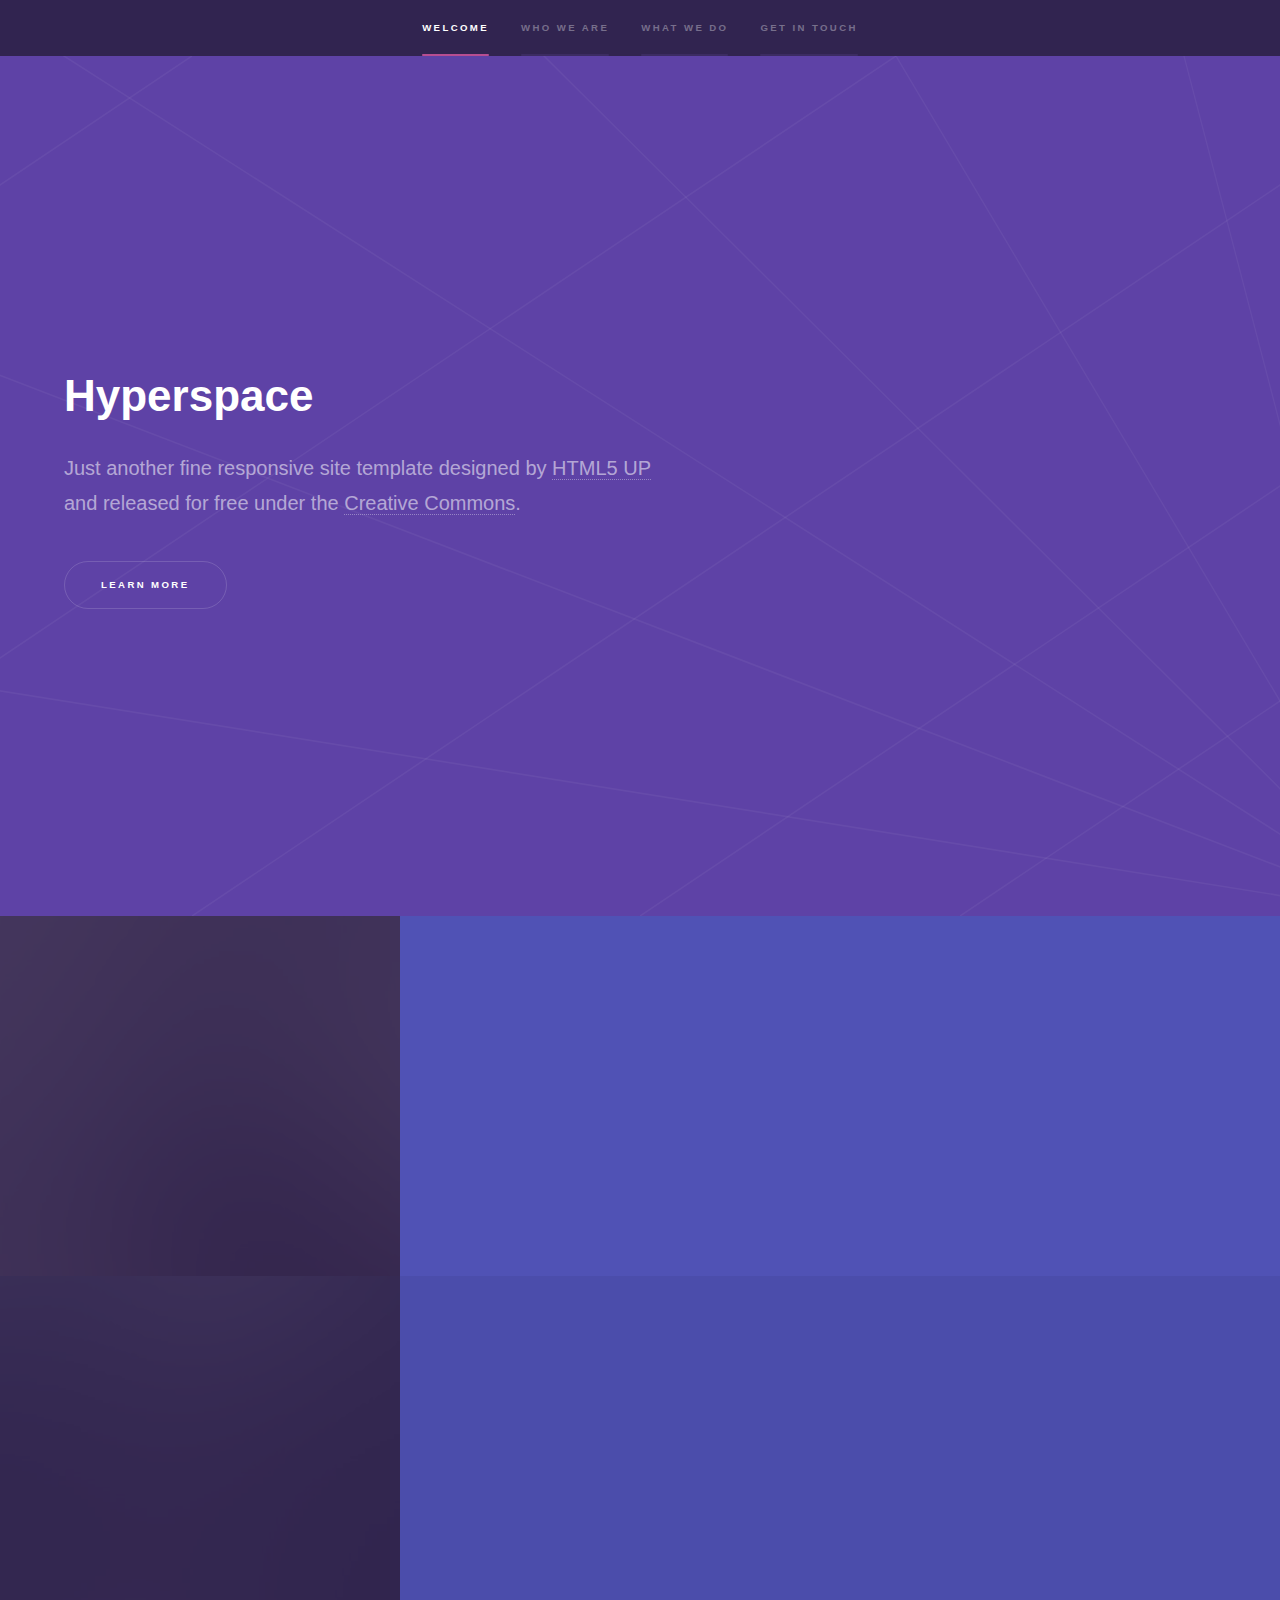
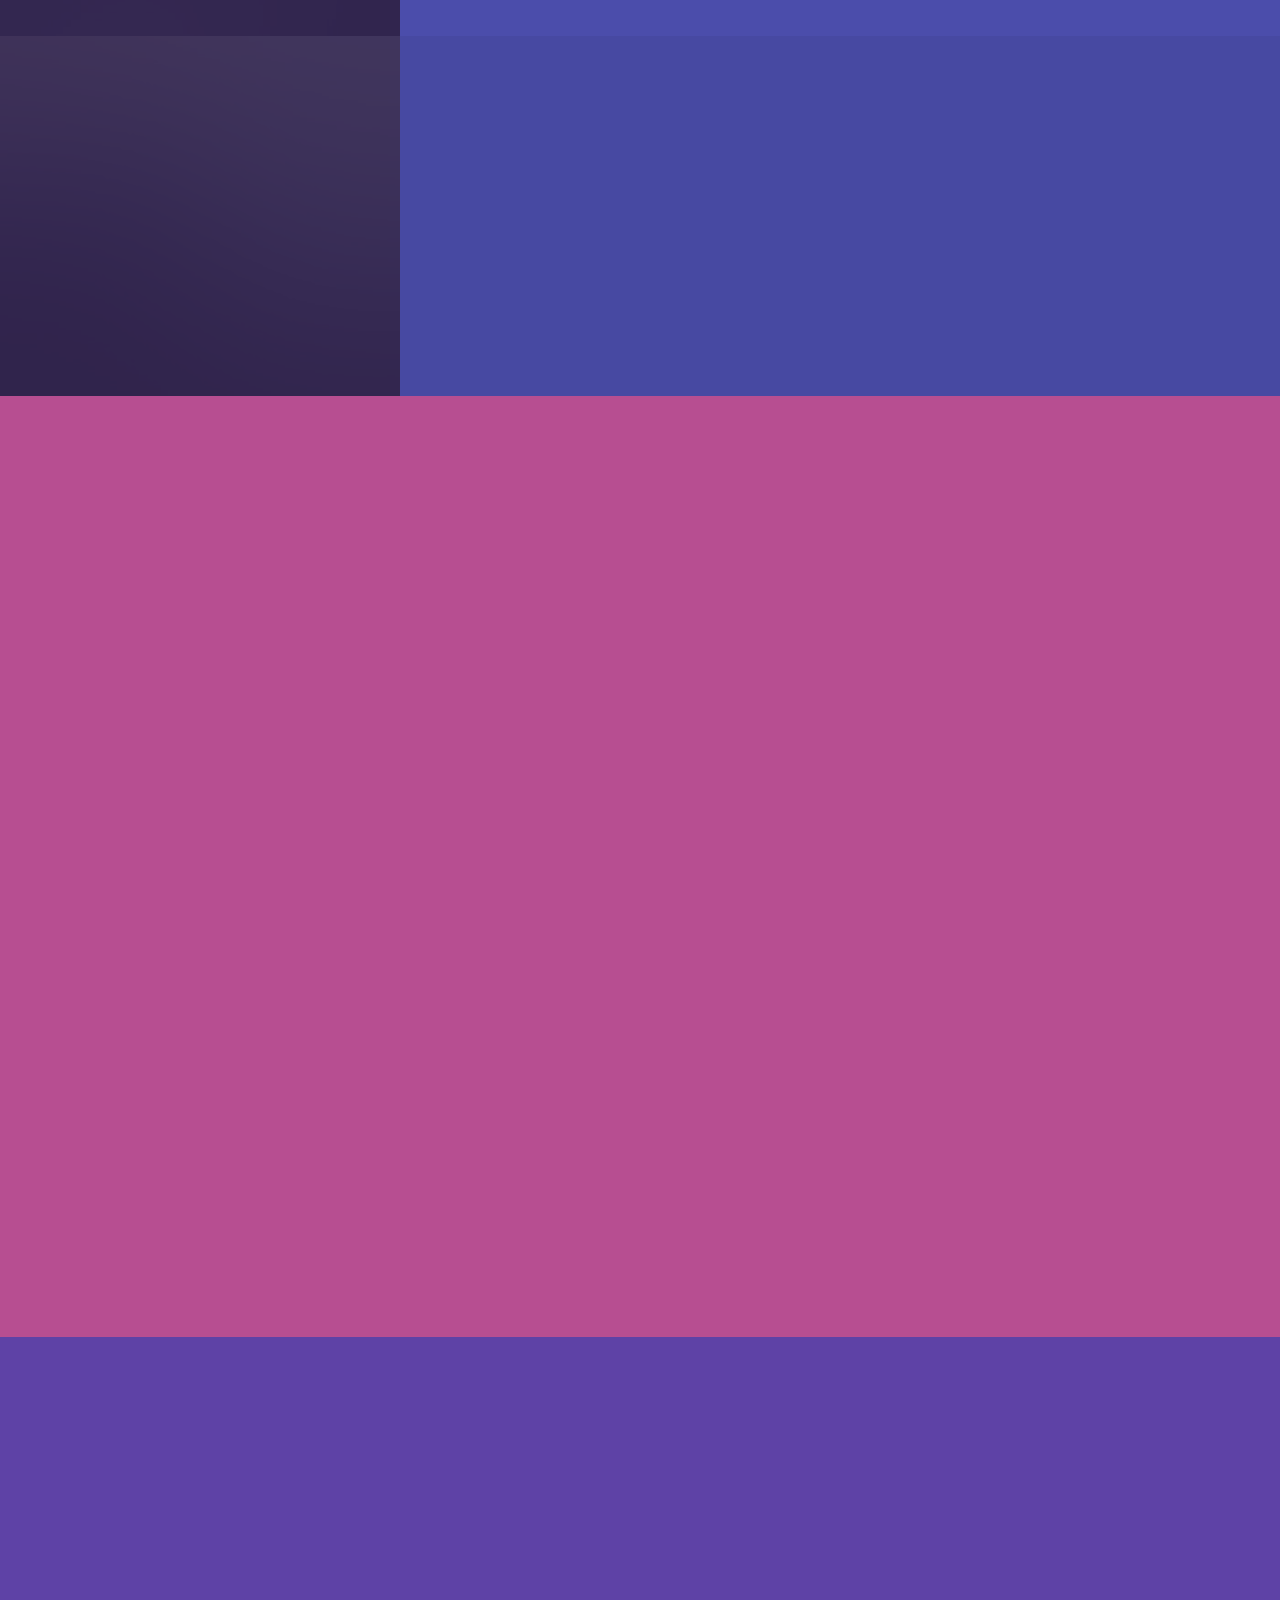
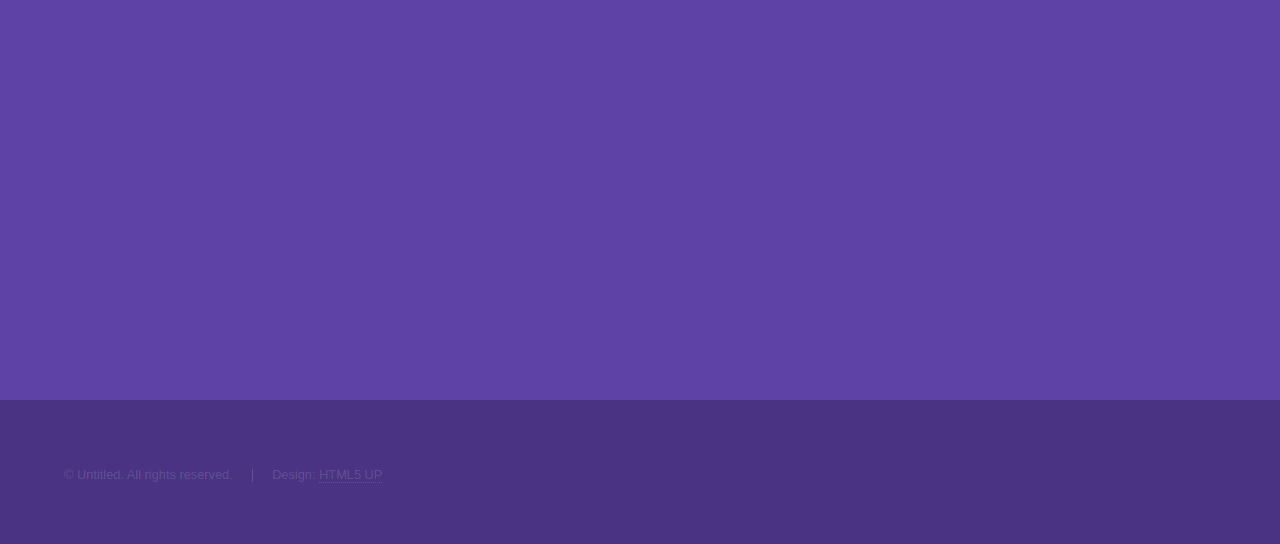
<file: Assets/index.html>
<!DOCTYPE HTML>
<!--
	Hyperspace by HTML5 UP
	html5up.net | @ajlkn
	Free for personal and commercial use under the CCA 3.0 license (html5up.net/license)
-->
<html>
	<head>
		<title>Hyperspace by HTML5 UP</title>
		<meta charset="utf-8" />
		<meta name="viewport" content="width=device-width, initial-scale=1, user-scalable=no" />
		<link rel="stylesheet" href="assets/css/main.css" />
		<noscript><link rel="stylesheet" href="assets/css/noscript.css" /></noscript>
	</head>
	<body class="is-preload">

		<!-- Sidebar -->
			<section id="sidebar">
				<div class="inner">
					<nav>
						<ul>
							<li><a href="#intro">Welcome</a></li>
							<li><a href="#one">Who we are</a></li>
							<li><a href="#two">What we do</a></li>
							<li><a href="#three">Get in touch</a></li>
						</ul>
					</nav>
				</div>
			</section>

		<!-- Wrapper -->
			<div id="wrapper">

				<!-- Intro -->
					<section id="intro" class="wrapper style1 fullscreen fade-up">
						<div class="inner">
							<h1>Hyperspace</h1>
							<p>Just another fine responsive site template designed by <a href="http://html5up.net">HTML5 UP</a><br />
							and released for free under the <a href="http://html5up.net/license">Creative Commons</a>.</p>
							<ul class="actions">
								<li><a href="#one" class="button scrolly">Learn more</a></li>
							</ul>
						</div>
					</section>

				<!-- One -->
					<section id="one" class="wrapper style2 spotlights">
						<section>
							<a href="#" class="image"><img src="images/pic01.jpg" alt="" data-position="center center" /></a>
							<div class="content">
								<div class="inner">
									<h2>Sed ipsum dolor</h2>
									<p>Phasellus convallis elit id ullamcorper pulvinar. Duis aliquam turpis mauris, eu ultricies erat malesuada quis. Aliquam dapibus.</p>
									<ul class="actions">
										<li><a href="generic.html" class="button">Learn more</a></li>
									</ul>
								</div>
							</div>
						</section>
						<section>
							<a href="#" class="image"><img src="images/pic02.jpg" alt="" data-position="top center" /></a>
							<div class="content">
								<div class="inner">
									<h2>Feugiat consequat</h2>
									<p>Phasellus convallis elit id ullamcorper pulvinar. Duis aliquam turpis mauris, eu ultricies erat malesuada quis. Aliquam dapibus.</p>
									<ul class="actions">
										<li><a href="generic.html" class="button">Learn more</a></li>
									</ul>
								</div>
							</div>
						</section>
						<section>
							<a href="#" class="image"><img src="images/pic03.jpg" alt="" data-position="25% 25%" /></a>
							<div class="content">
								<div class="inner">
									<h2>Ultricies aliquam</h2>
									<p>Phasellus convallis elit id ullamcorper pulvinar. Duis aliquam turpis mauris, eu ultricies erat malesuada quis. Aliquam dapibus.</p>
									<ul class="actions">
										<li><a href="generic.html" class="button">Learn more</a></li>
									</ul>
								</div>
							</div>
						</section>
					</section>

				<!-- Two -->
					<section id="two" class="wrapper style3 fade-up">
						<div class="inner">
							<h2>What we do</h2>
							<p>Phasellus convallis elit id ullamcorper pulvinar. Duis aliquam turpis mauris, eu ultricies erat malesuada quis. Aliquam dapibus, lacus eget hendrerit bibendum, urna est aliquam sem, sit amet imperdiet est velit quis lorem.</p>
							<div class="features">
								<section>
									<span class="icon solid major fa-code"></span>
									<h3>Lorem ipsum amet</h3>
									<p>Phasellus convallis elit id ullam corper amet et pulvinar. Duis aliquam turpis mauris, sed ultricies erat dapibus.</p>
								</section>
								<section>
									<span class="icon solid major fa-lock"></span>
									<h3>Aliquam sed nullam</h3>
									<p>Phasellus convallis elit id ullam corper amet et pulvinar. Duis aliquam turpis mauris, sed ultricies erat dapibus.</p>
								</section>
								<section>
									<span class="icon solid major fa-cog"></span>
									<h3>Sed erat ullam corper</h3>
									<p>Phasellus convallis elit id ullam corper amet et pulvinar. Duis aliquam turpis mauris, sed ultricies erat dapibus.</p>
								</section>
								<section>
									<span class="icon solid major fa-desktop"></span>
									<h3>Veroeros quis lorem</h3>
									<p>Phasellus convallis elit id ullam corper amet et pulvinar. Duis aliquam turpis mauris, sed ultricies erat dapibus.</p>
								</section>
								<section>
									<span class="icon solid major fa-link"></span>
									<h3>Urna quis bibendum</h3>
									<p>Phasellus convallis elit id ullam corper amet et pulvinar. Duis aliquam turpis mauris, sed ultricies erat dapibus.</p>
								</section>
								<section>
									<span class="icon major fa-gem"></span>
									<h3>Aliquam urna dapibus</h3>
									<p>Phasellus convallis elit id ullam corper amet et pulvinar. Duis aliquam turpis mauris, sed ultricies erat dapibus.</p>
								</section>
							</div>
							<ul class="actions">
								<li><a href="generic.html" class="button">Learn more</a></li>
							</ul>
						</div>
					</section>

				<!-- Three -->
					<section id="three" class="wrapper style1 fade-up">
						<div class="inner">
							<h2>Get in touch</h2>
							<p>Phasellus convallis elit id ullamcorper pulvinar. Duis aliquam turpis mauris, eu ultricies erat malesuada quis. Aliquam dapibus, lacus eget hendrerit bibendum, urna est aliquam sem, sit amet imperdiet est velit quis lorem.</p>
							<div class="split style1">
								<section>
									<form method="post" action="#">
										<div class="fields">
											<div class="field half">
												<label for="name">Name</label>
												<input type="text" name="name" id="name" />
											</div>
											<div class="field half">
												<label for="email">Email</label>
												<input type="text" name="email" id="email" />
											</div>
											<div class="field">
												<label for="message">Message</label>
												<textarea name="message" id="message" rows="5"></textarea>
											</div>
										</div>
										<ul class="actions">
											<li><a href="" class="button submit">Send Message</a></li>
										</ul>
									</form>
								</section>
								<section>
									<ul class="contact">
										<li>
											<h3>Address</h3>
											<span>12345 Somewhere Road #654<br />
											Nashville, TN 00000-0000<br />
											USA</span>
										</li>
										<li>
											<h3>Email</h3>
											<a href="#">user@untitled.tld</a>
										</li>
										<li>
											<h3>Phone</h3>
											<span>(000) 000-0000</span>
										</li>
										<li>
											<h3>Social</h3>
											<ul class="icons">
												<li><a href="#" class="icon brands fa-twitter"><span class="label">Twitter</span></a></li>
												<li><a href="#" class="icon brands fa-facebook-f"><span class="label">Facebook</span></a></li>
												<li><a href="#" class="icon brands fa-github"><span class="label">GitHub</span></a></li>
												<li><a href="#" class="icon brands fa-instagram"><span class="label">Instagram</span></a></li>
												<li><a href="#" class="icon brands fa-linkedin-in"><span class="label">LinkedIn</span></a></li>
											</ul>
										</li>
									</ul>
								</section>
							</div>
						</div>
					</section>

			</div>

		<!-- Footer -->
			<footer id="footer" class="wrapper style1-alt">
				<div class="inner">
					<ul class="menu">
						<li>&copy; Untitled. All rights reserved.</li><li>Design: <a href="http://html5up.net">HTML5 UP</a></li>
					</ul>
				</div>
			</footer>

		<!-- Scripts -->
			<script src="assets/js/jquery.min.js"></script>
			<script src="assets/js/jquery.scrollex.min.js"></script>
			<script src="assets/js/jquery.scrolly.min.js"></script>
			<script src="assets/js/browser.min.js"></script>
			<script src="assets/js/breakpoints.min.js"></script>
			<script src="assets/js/util.js"></script>
			<script src="assets/js/main.js"></script>

	</body>
</html>
</file>
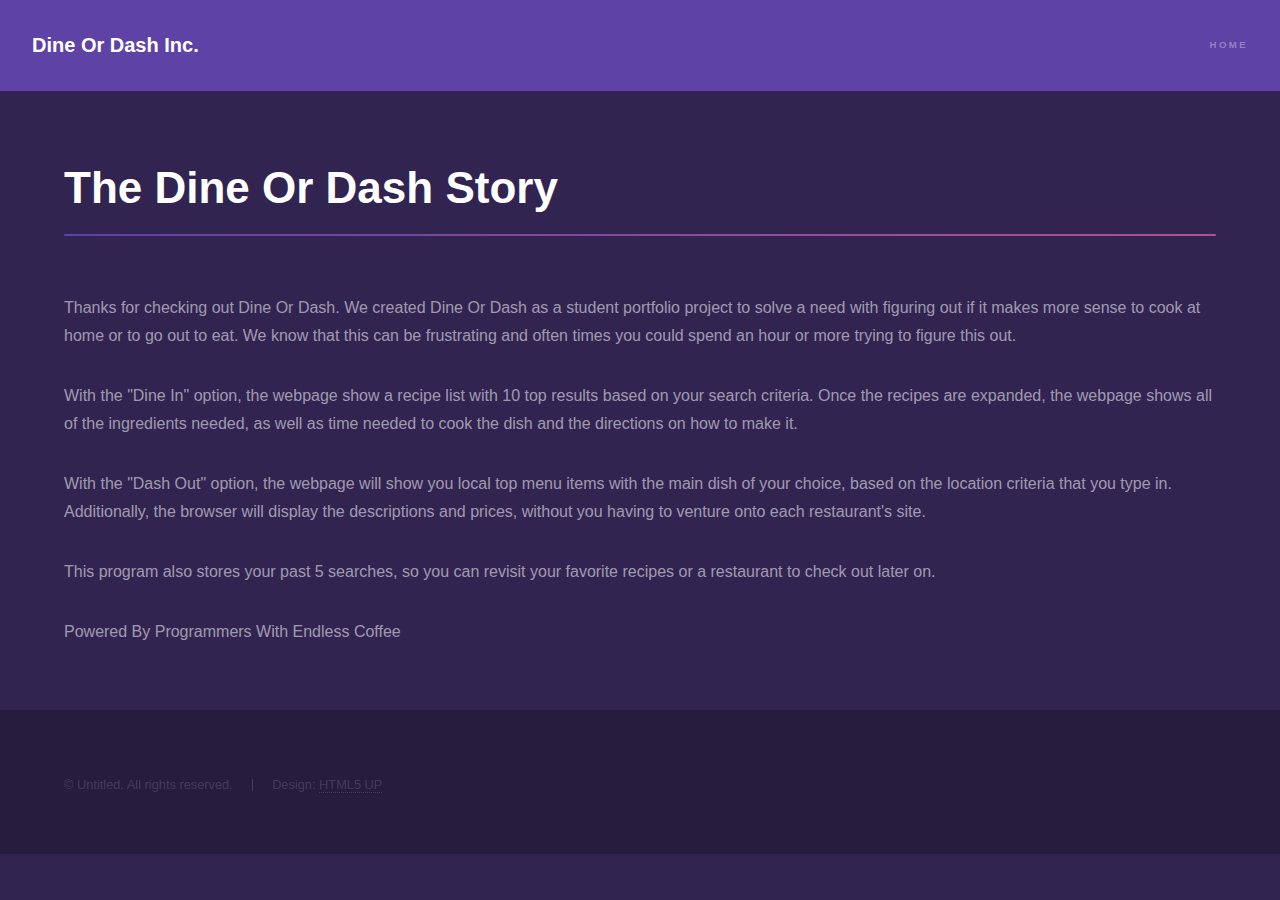
<file: aboutus.html>
<!DOCTYPE HTML>
<!--
	Hyperspace by HTML5 UP
	html5up.net | @ajlkn
	Free for personal and commercial use under the CCA 3.0 license (html5up.net/license)
-->
<html>
	<head>
		<title>Will You Dine Or Dash</title>
		<meta charset="utf-8" />
		<meta name="viewport" content="width=device-width, initial-scale=1, user-scalable=no" />
		<link rel="stylesheet" href="./assets/css/main.css" />
		<noscript><link rel="stylesheet" href="./assets/css/noscript.css" /></noscript>
	</head>
	<body class="is-preload">

		<!-- Header -->
			<header id="header">
				<a href="index.html" class="title">Dine Or Dash Inc.</a>
				<nav>
					<ul>
						<li><a href="index.html">Home</a></li>
					</ul>
				</nav>
			</header>

		<!-- Wrapper -->
			<div id="wrapper">

				<!-- Main -->
					<section id="main" class="wrapper">
						<div class="inner">
							<h1 class="major">The Dine Or Dash Story</h1>
							<!-- <span class="image fit"><img src="images/pic04.jpg" alt="" /></span> -->
						<p>	Thanks for checking out Dine Or Dash. We created Dine Or Dash as a student portfolio project to solve a need with figuring out if it makes more sense to cook at home or to go out to eat. We know that this can be frustrating and often times you could spend an hour or more trying to figure this out.</p>

<p>With the "Dine In" option, the webpage show a recipe list with 10 top results based on your search criteria. Once the recipes are expanded, the webpage shows all of the ingredients needed, as well as time needed to cook the dish and the directions on how to make it.</p>

<p>With the "Dash Out" option, the webpage will show you local top menu items with the main dish of your choice, based on the location criteria that you type in. Additionally, the browser will display the descriptions and prices, without you having to venture onto each restaurant's site.</p>

<p>This program also stores your past 5 searches, so you can revisit your favorite recipes or a restaurant to check out later on. </p>
<p> Powered By Programmers With Endless Coffee</p>
						</div>
					</section>

			</div>

		<!-- Footer -->
			<footer id="footer" class="wrapper alt">
				<div class="inner">
					<ul class="menu">
						<li>&copy; Untitled. All rights reserved.</li><li>Design: <a href="http://html5up.net">HTML5 UP</a></li>
					</ul>
				</div>
			</footer>

	</body>
</html>
</file>
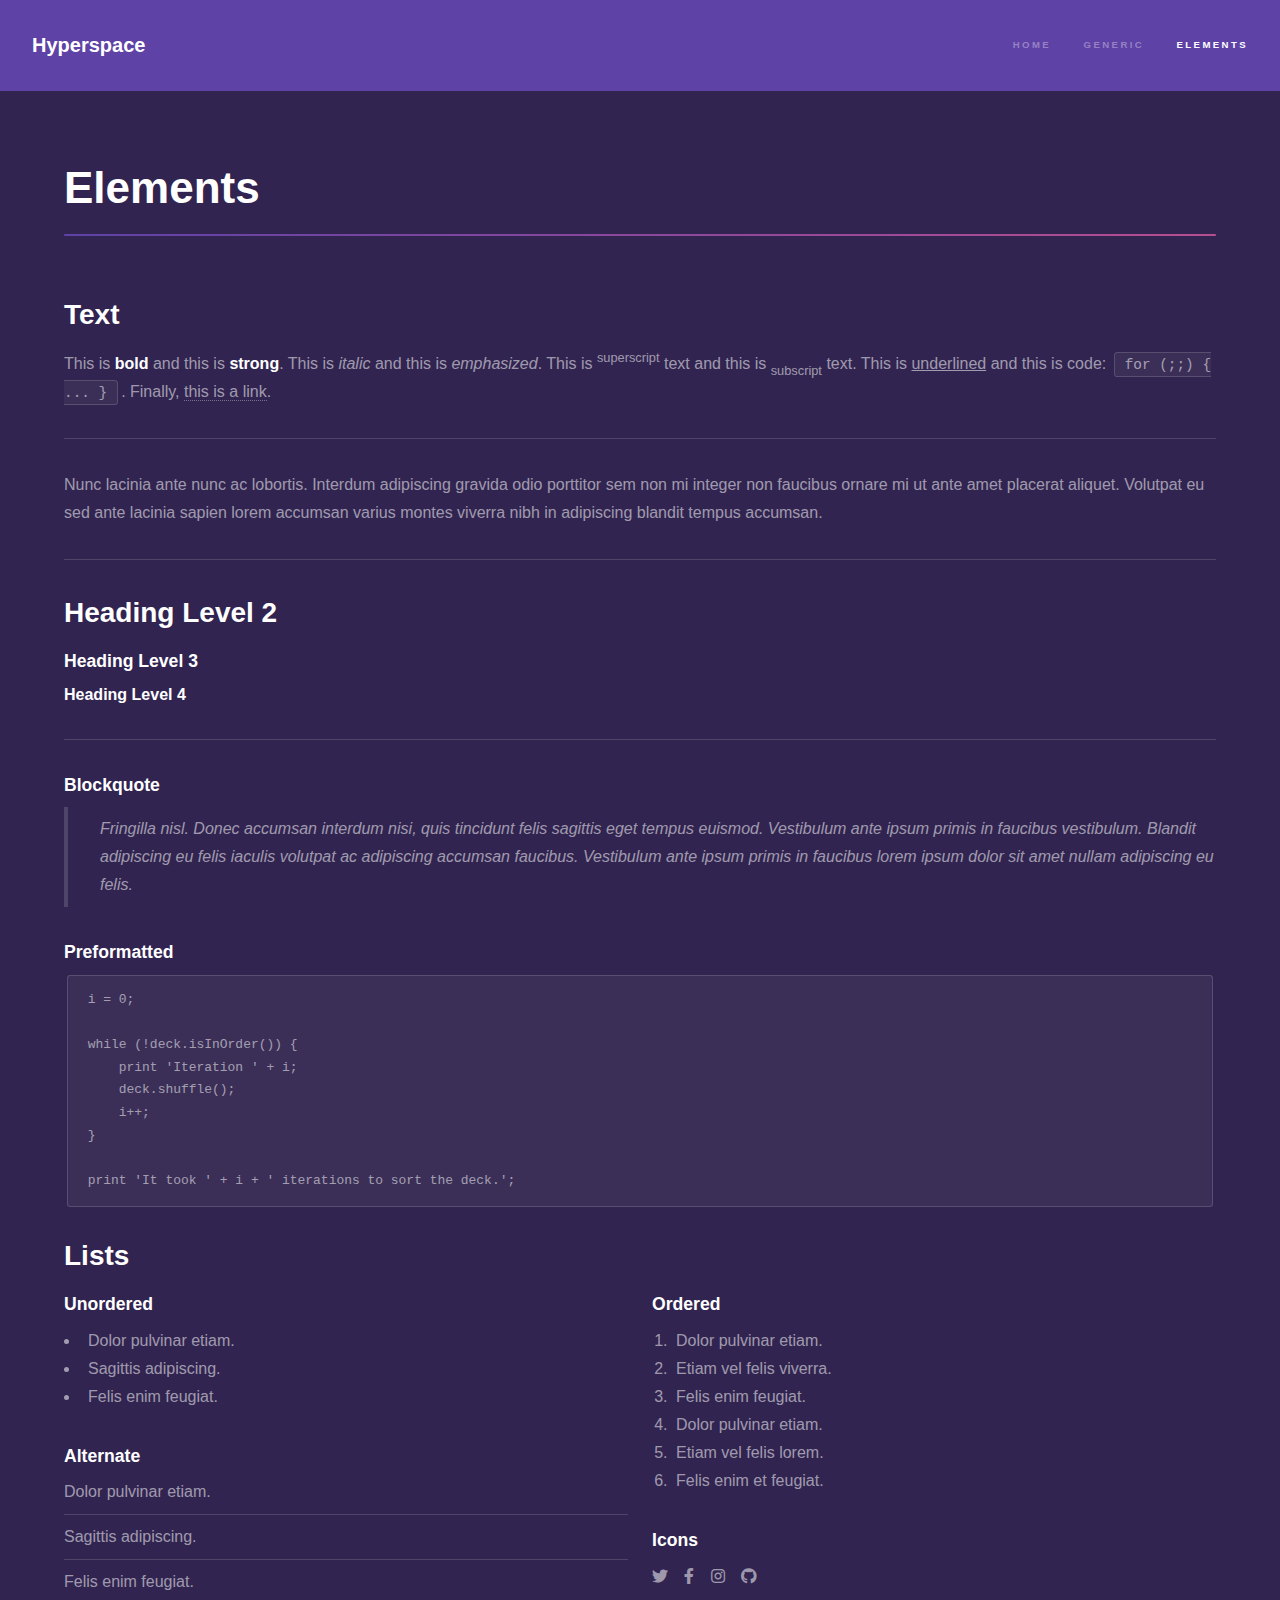
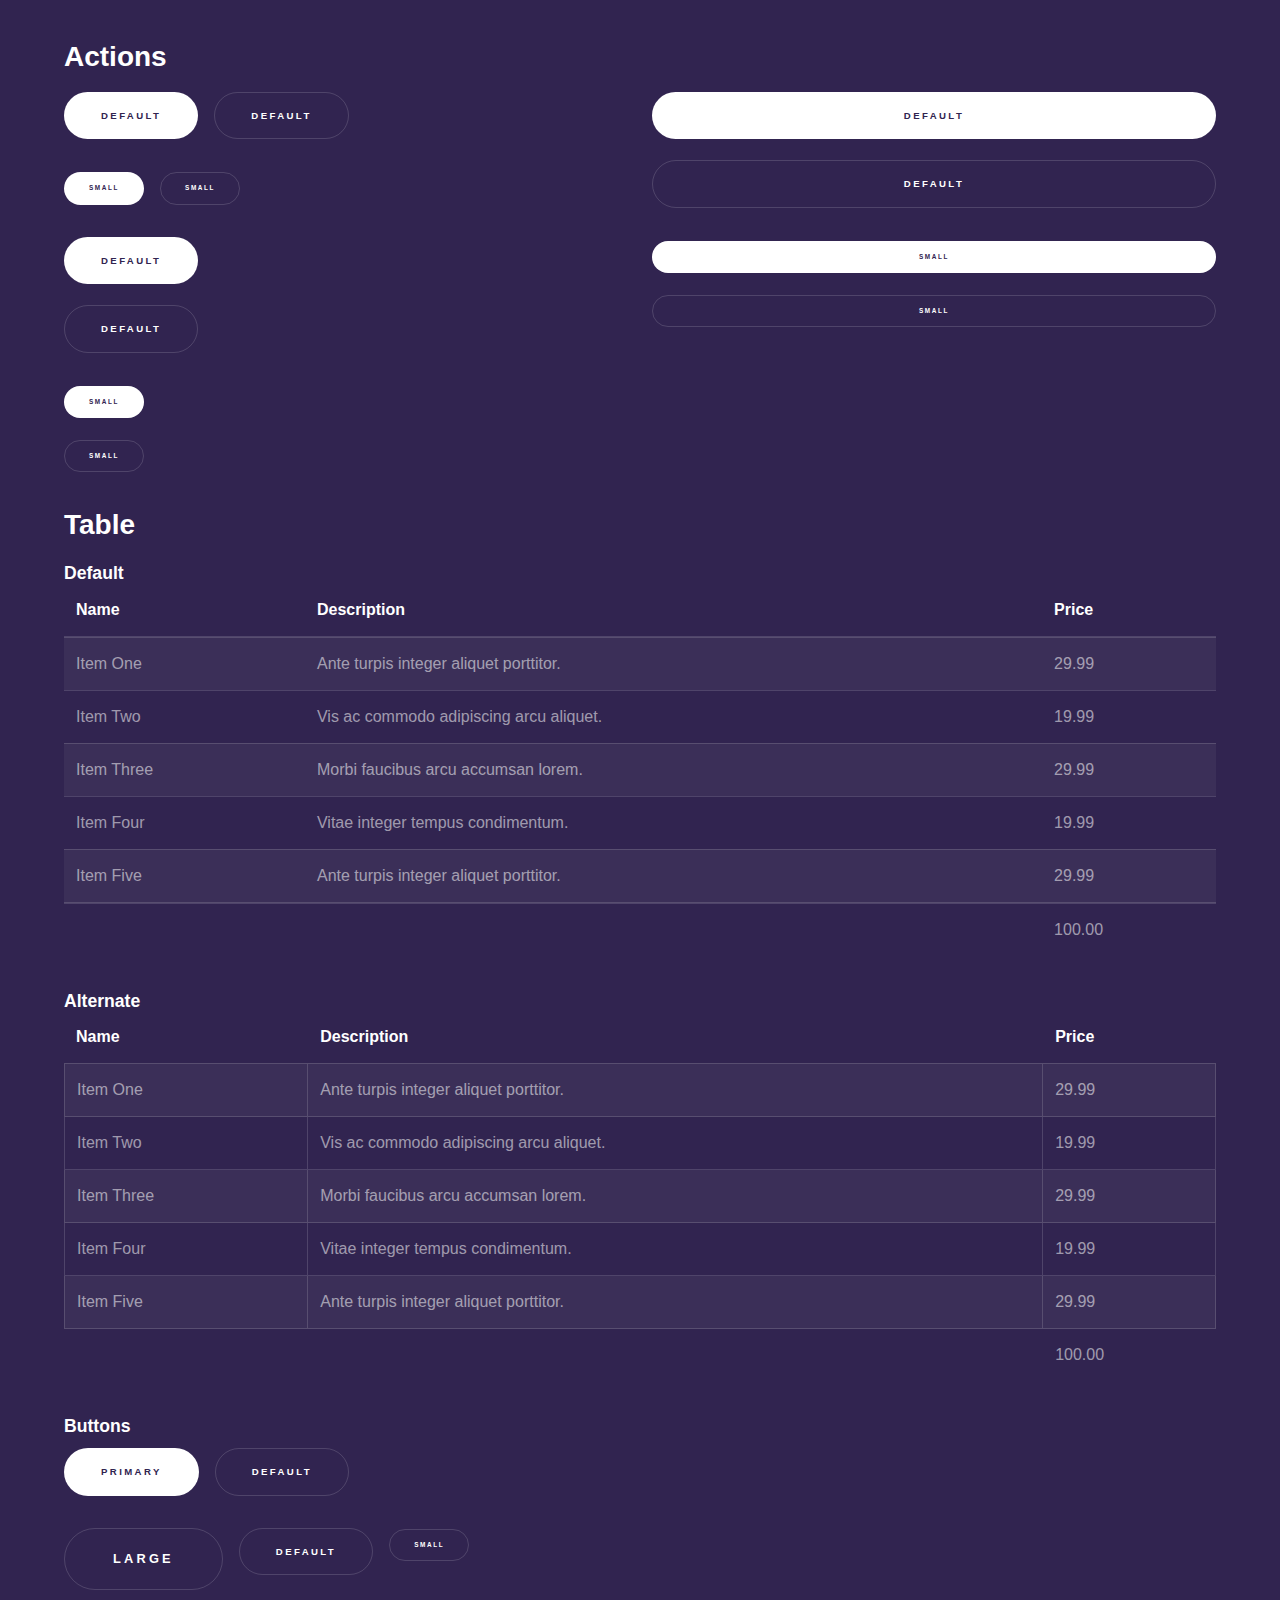
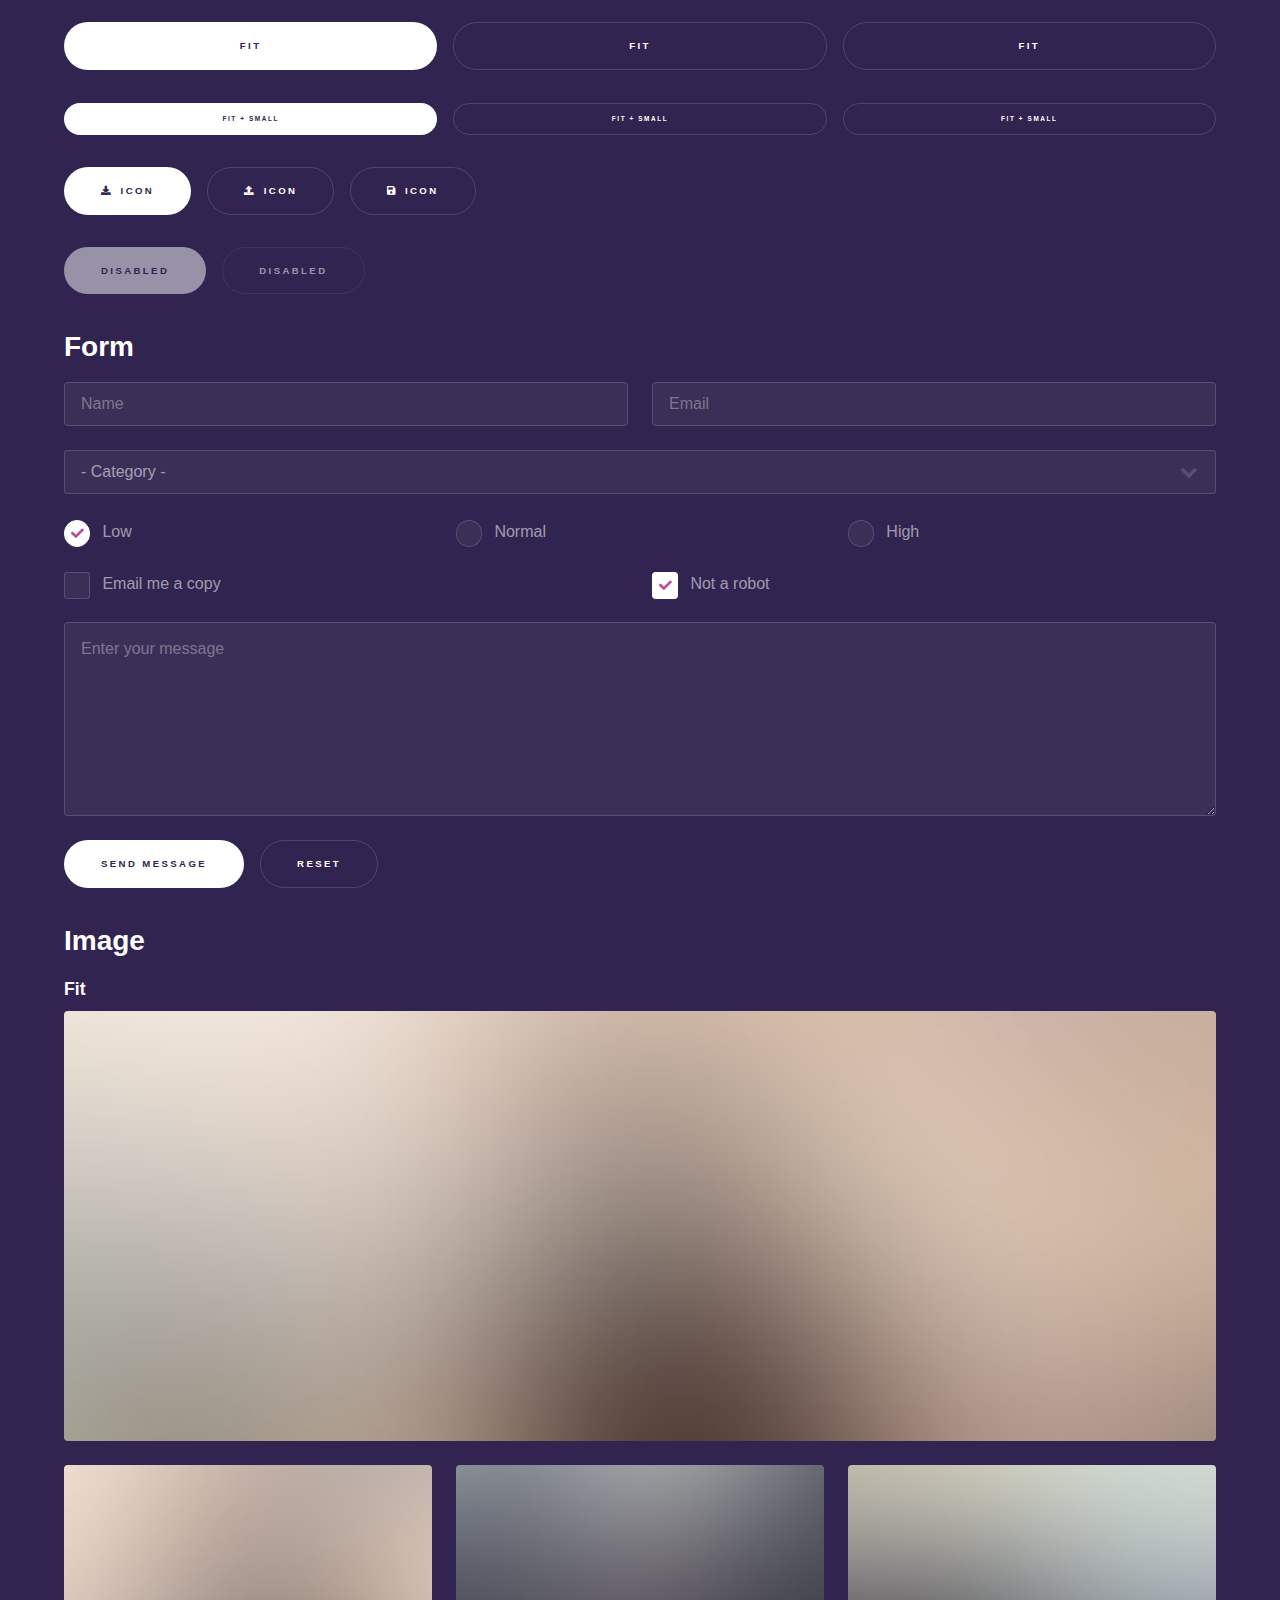
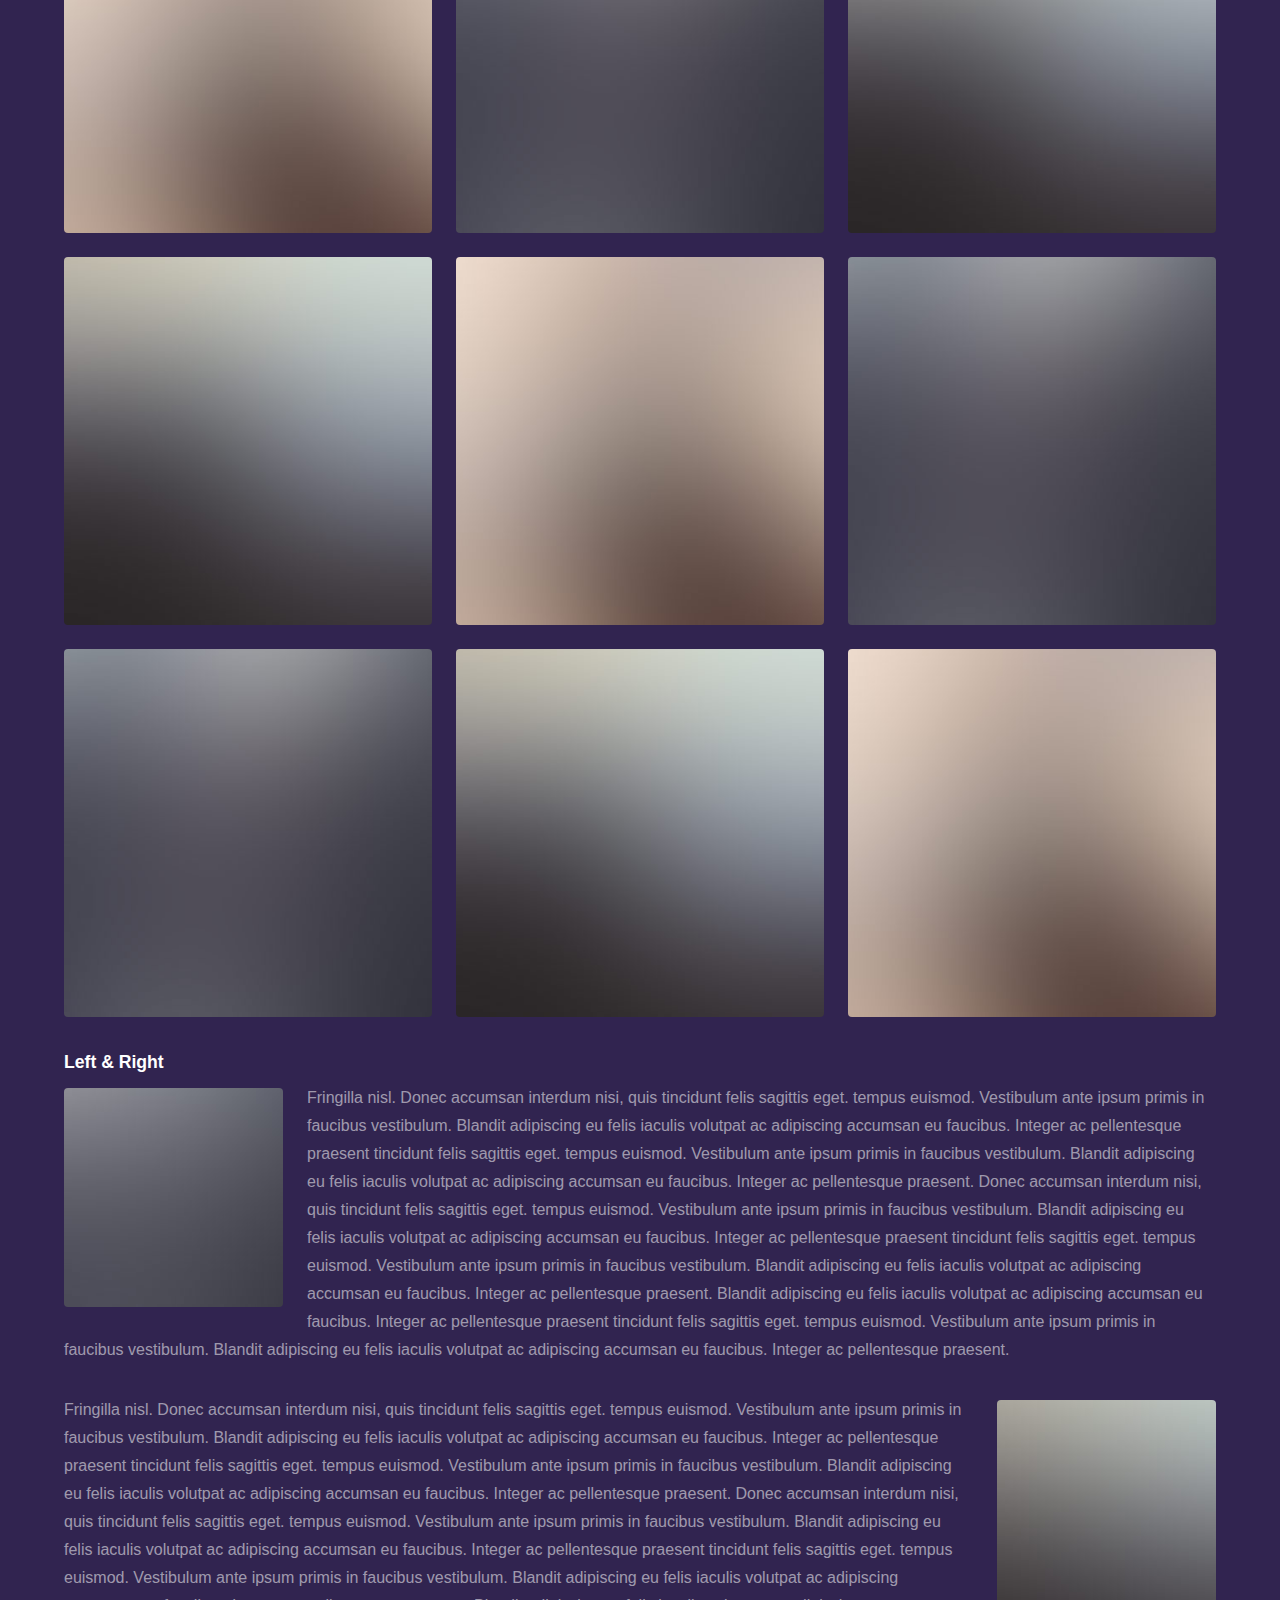
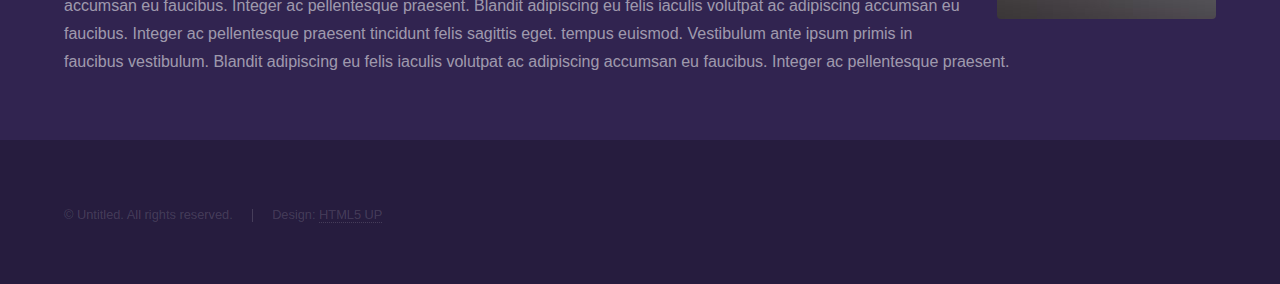
<file: Assets/elements.html>
<!DOCTYPE HTML>
<!--
	Hyperspace by HTML5 UP
	html5up.net | @ajlkn
	Free for personal and commercial use under the CCA 3.0 license (html5up.net/license)
-->
<html>
	<head>
		<title>Elements - Hyperspace by HTML5 UP</title>
		<meta charset="utf-8" />
		<meta name="viewport" content="width=device-width, initial-scale=1, user-scalable=no" />
		<link rel="stylesheet" href="assets/css/main.css" />
		<noscript><link rel="stylesheet" href="assets/css/noscript.css" /></noscript>
	</head>
	<body class="is-preload">

		<!-- Header -->
			<header id="header">
				<a href="index.html" class="title">Hyperspace</a>
				<nav>
					<ul>
						<li><a href="index.html">Home</a></li>
						<li><a href="generic.html">Generic</a></li>
						<li><a href="elements.html"  class="active">Elements</a></li>
					</ul>
				</nav>
			</header>

		<!-- Wrapper -->
			<div id="wrapper">

				<!-- Main -->
					<section id="main" class="wrapper">
						<div class="inner">
							<h1 class="major">Elements</h1>

							<!-- Text -->
								<section>
									<h2>Text</h2>
									<p>This is <b>bold</b> and this is <strong>strong</strong>. This is <i>italic</i> and this is <em>emphasized</em>.
									This is <sup>superscript</sup> text and this is <sub>subscript</sub> text.
									This is <u>underlined</u> and this is code: <code>for (;;) { ... }</code>. Finally, <a href="#">this is a link</a>.</p>
									<hr />
									<p>Nunc lacinia ante nunc ac lobortis. Interdum adipiscing gravida odio porttitor sem non mi integer non faucibus ornare mi ut ante amet placerat aliquet. Volutpat eu sed ante lacinia sapien lorem accumsan varius montes viverra nibh in adipiscing blandit tempus accumsan.</p>
									<hr />
									<h2>Heading Level 2</h2>
									<h3>Heading Level 3</h3>
									<h4>Heading Level 4</h4>
									<hr />
									<h3>Blockquote</h3>
									<blockquote>Fringilla nisl. Donec accumsan interdum nisi, quis tincidunt felis sagittis eget tempus euismod. Vestibulum ante ipsum primis in faucibus vestibulum. Blandit adipiscing eu felis iaculis volutpat ac adipiscing accumsan faucibus. Vestibulum ante ipsum primis in faucibus lorem ipsum dolor sit amet nullam adipiscing eu felis.</blockquote>
									<h3>Preformatted</h3>
									<pre><code>i = 0;

while (!deck.isInOrder()) {
    print 'Iteration ' + i;
    deck.shuffle();
    i++;
}

print 'It took ' + i + ' iterations to sort the deck.';</code></pre>
								</section>

							<!-- Lists -->
								<section>
									<h2>Lists</h2>
									<div class="row">
										<div class="col-6 col-12-medium">
											<h3>Unordered</h3>
											<ul>
												<li>Dolor pulvinar etiam.</li>
												<li>Sagittis adipiscing.</li>
												<li>Felis enim feugiat.</li>
											</ul>
											<h3>Alternate</h3>
											<ul class="alt">
												<li>Dolor pulvinar etiam.</li>
												<li>Sagittis adipiscing.</li>
												<li>Felis enim feugiat.</li>
											</ul>
										</div>
										<div class="col-6 col-12-medium">
											<h3>Ordered</h3>
											<ol>
												<li>Dolor pulvinar etiam.</li>
												<li>Etiam vel felis viverra.</li>
												<li>Felis enim feugiat.</li>
												<li>Dolor pulvinar etiam.</li>
												<li>Etiam vel felis lorem.</li>
												<li>Felis enim et feugiat.</li>
											</ol>
											<h3>Icons</h3>
											<ul class="icons">
												<li><a href="#" class="icon brands fa-twitter"><span class="label">Twitter</span></a></li>
												<li><a href="#" class="icon brands fa-facebook-f"><span class="label">Facebook</span></a></li>
												<li><a href="#" class="icon brands fa-instagram"><span class="label">Instagram</span></a></li>
												<li><a href="#" class="icon brands fa-github"><span class="label">Github</span></a></li>
											</ul>
										</div>
									</div>
									<h2>Actions</h2>
									<div class="row">
										<div class="col-6 col-12-medium">
											<ul class="actions">
												<li><a href="#" class="button primary">Default</a></li>
												<li><a href="#" class="button">Default</a></li>
											</ul>
											<ul class="actions small">
												<li><a href="#" class="button primary small">Small</a></li>
												<li><a href="#" class="button small">Small</a></li>
											</ul>
											<ul class="actions stacked">
												<li><a href="#" class="button primary">Default</a></li>
												<li><a href="#" class="button">Default</a></li>
											</ul>
											<ul class="actions stacked">
												<li><a href="#" class="button primary small">Small</a></li>
												<li><a href="#" class="button small">Small</a></li>
											</ul>
										</div>
										<div class="col-6 col-12-medium">
											<ul class="actions stacked">
												<li><a href="#" class="button primary fit">Default</a></li>
												<li><a href="#" class="button fit">Default</a></li>
											</ul>
											<ul class="actions stacked">
												<li><a href="#" class="button primary small fit">Small</a></li>
												<li><a href="#" class="button small fit">Small</a></li>
											</ul>
										</div>
									</div>
								</section>

							<!-- Table -->
								<section>
									<h2>Table</h2>
									<h3>Default</h3>
									<div class="table-wrapper">
										<table>
											<thead>
												<tr>
													<th>Name</th>
													<th>Description</th>
													<th>Price</th>
												</tr>
											</thead>
											<tbody>
												<tr>
													<td>Item One</td>
													<td>Ante turpis integer aliquet porttitor.</td>
													<td>29.99</td>
												</tr>
												<tr>
													<td>Item Two</td>
													<td>Vis ac commodo adipiscing arcu aliquet.</td>
													<td>19.99</td>
												</tr>
												<tr>
													<td>Item Three</td>
													<td> Morbi faucibus arcu accumsan lorem.</td>
													<td>29.99</td>
												</tr>
												<tr>
													<td>Item Four</td>
													<td>Vitae integer tempus condimentum.</td>
													<td>19.99</td>
												</tr>
												<tr>
													<td>Item Five</td>
													<td>Ante turpis integer aliquet porttitor.</td>
													<td>29.99</td>
												</tr>
											</tbody>
											<tfoot>
												<tr>
													<td colspan="2"></td>
													<td>100.00</td>
												</tr>
											</tfoot>
										</table>
									</div>

									<h3>Alternate</h3>
									<div class="table-wrapper">
										<table class="alt">
											<thead>
												<tr>
													<th>Name</th>
													<th>Description</th>
													<th>Price</th>
												</tr>
											</thead>
											<tbody>
												<tr>
													<td>Item One</td>
													<td>Ante turpis integer aliquet porttitor.</td>
													<td>29.99</td>
												</tr>
												<tr>
													<td>Item Two</td>
													<td>Vis ac commodo adipiscing arcu aliquet.</td>
													<td>19.99</td>
												</tr>
												<tr>
													<td>Item Three</td>
													<td> Morbi faucibus arcu accumsan lorem.</td>
													<td>29.99</td>
												</tr>
												<tr>
													<td>Item Four</td>
													<td>Vitae integer tempus condimentum.</td>
													<td>19.99</td>
												</tr>
												<tr>
													<td>Item Five</td>
													<td>Ante turpis integer aliquet porttitor.</td>
													<td>29.99</td>
												</tr>
											</tbody>
											<tfoot>
												<tr>
													<td colspan="2"></td>
													<td>100.00</td>
												</tr>
											</tfoot>
										</table>
									</div>
								</section>

							<!-- Buttons -->
								<section>
									<h3>Buttons</h3>
									<ul class="actions">
										<li><a href="#" class="button primary">Primary</a></li>
										<li><a href="#" class="button">Default</a></li>
									</ul>
									<ul class="actions">
										<li><a href="#" class="button large">Large</a></li>
										<li><a href="#" class="button">Default</a></li>
										<li><a href="#" class="button small">Small</a></li>
									</ul>
									<ul class="actions fit">
										<li><a href="#" class="button primary fit">Fit</a></li>
										<li><a href="#" class="button fit">Fit</a></li>
										<li><a href="#" class="button fit">Fit</a></li>
									</ul>
									<ul class="actions fit small">
										<li><a href="#" class="button primary fit small">Fit + Small</a></li>
										<li><a href="#" class="button fit small">Fit + Small</a></li>
										<li><a href="#" class="button fit small">Fit + Small</a></li>
									</ul>
									<ul class="actions">
										<li><a href="#" class="button primary icon solid fa-download">Icon</a></li>
										<li><a href="#" class="button icon solid fa-upload">Icon</a></li>
										<li><a href="#" class="button icon solid fa-save">Icon</a></li>
									</ul>
									<ul class="actions">
										<li><span class="button primary disabled">Disabled</span></li>
										<li><span class="button disabled">Disabled</span></li>
									</ul>
								</section>

							<!-- Form -->
								<section>
									<h2>Form</h2>
									<form method="post" action="#">
										<div class="row gtr-uniform">
											<div class="col-6 col-12-xsmall">
												<input type="text" name="demo-name" id="demo-name" value="" placeholder="Name" />
											</div>
											<div class="col-6 col-12-xsmall">
												<input type="email" name="demo-email" id="demo-email" value="" placeholder="Email" />
											</div>
											<div class="col-12">
												<select name="demo-category" id="demo-category">
													<option value="">- Category -</option>
													<option value="1">Manufacturing</option>
													<option value="1">Shipping</option>
													<option value="1">Administration</option>
													<option value="1">Human Resources</option>
												</select>
											</div>
											<div class="col-4 col-12-small">
												<input type="radio" id="demo-priority-low" name="demo-priority" checked>
												<label for="demo-priority-low">Low</label>
											</div>
											<div class="col-4 col-12-small">
												<input type="radio" id="demo-priority-normal" name="demo-priority">
												<label for="demo-priority-normal">Normal</label>
											</div>
											<div class="col-4 col-12-small">
												<input type="radio" id="demo-priority-high" name="demo-priority">
												<label for="demo-priority-high">High</label>
											</div>
											<div class="col-6 col-12-small">
												<input type="checkbox" id="demo-copy" name="demo-copy">
												<label for="demo-copy">Email me a copy</label>
											</div>
											<div class="col-6 col-12-small">
												<input type="checkbox" id="demo-human" name="demo-human" checked>
												<label for="demo-human">Not a robot</label>
											</div>
											<div class="col-12">
												<textarea name="demo-message" id="demo-message" placeholder="Enter your message" rows="6"></textarea>
											</div>
											<div class="col-12">
												<ul class="actions">
													<li><input type="submit" value="Send Message" class="primary" /></li>
													<li><input type="reset" value="Reset" /></li>
												</ul>
											</div>
										</div>
									</form>
								</section>

							<!-- Image -->
								<section>
									<h2>Image</h2>
									<h3>Fit</h3>
									<div class="box alt">
										<div class="row gtr-uniform">
											<div class="col-12"><span class="image fit"><img src="images/pic04.jpg" alt="" /></span></div>
											<div class="col-4"><span class="image fit"><img src="images/pic01.jpg" alt="" /></span></div>
											<div class="col-4"><span class="image fit"><img src="images/pic02.jpg" alt="" /></span></div>
											<div class="col-4"><span class="image fit"><img src="images/pic03.jpg" alt="" /></span></div>
											<div class="col-4"><span class="image fit"><img src="images/pic03.jpg" alt="" /></span></div>
											<div class="col-4"><span class="image fit"><img src="images/pic01.jpg" alt="" /></span></div>
											<div class="col-4"><span class="image fit"><img src="images/pic02.jpg" alt="" /></span></div>
											<div class="col-4"><span class="image fit"><img src="images/pic02.jpg" alt="" /></span></div>
											<div class="col-4"><span class="image fit"><img src="images/pic03.jpg" alt="" /></span></div>
											<div class="col-4"><span class="image fit"><img src="images/pic01.jpg" alt="" /></span></div>
										</div>
									</div>
									<h3>Left &amp; Right</h3>
									<p><span class="image left"><img src="images/pic05.jpg" alt="" /></span>Fringilla nisl. Donec accumsan interdum nisi, quis tincidunt felis sagittis eget. tempus euismod. Vestibulum ante ipsum primis in faucibus vestibulum. Blandit adipiscing eu felis iaculis volutpat ac adipiscing accumsan eu faucibus. Integer ac pellentesque praesent tincidunt felis sagittis eget. tempus euismod. Vestibulum ante ipsum primis in faucibus vestibulum. Blandit adipiscing eu felis iaculis volutpat ac adipiscing accumsan eu faucibus. Integer ac pellentesque praesent. Donec accumsan interdum nisi, quis tincidunt felis sagittis eget. tempus euismod. Vestibulum ante ipsum primis in faucibus vestibulum. Blandit adipiscing eu felis iaculis volutpat ac adipiscing accumsan eu faucibus. Integer ac pellentesque praesent tincidunt felis sagittis eget. tempus euismod. Vestibulum ante ipsum primis in faucibus vestibulum. Blandit adipiscing eu felis iaculis volutpat ac adipiscing accumsan eu faucibus. Integer ac pellentesque praesent. Blandit adipiscing eu felis iaculis volutpat ac adipiscing accumsan eu faucibus. Integer ac pellentesque praesent tincidunt felis sagittis eget. tempus euismod. Vestibulum ante ipsum primis in faucibus vestibulum. Blandit adipiscing eu felis iaculis volutpat ac adipiscing accumsan eu faucibus. Integer ac pellentesque praesent.</p>
									<p><span class="image right"><img src="images/pic06.jpg" alt="" /></span>Fringilla nisl. Donec accumsan interdum nisi, quis tincidunt felis sagittis eget. tempus euismod. Vestibulum ante ipsum primis in faucibus vestibulum. Blandit adipiscing eu felis iaculis volutpat ac adipiscing accumsan eu faucibus. Integer ac pellentesque praesent tincidunt felis sagittis eget. tempus euismod. Vestibulum ante ipsum primis in faucibus vestibulum. Blandit adipiscing eu felis iaculis volutpat ac adipiscing accumsan eu faucibus. Integer ac pellentesque praesent. Donec accumsan interdum nisi, quis tincidunt felis sagittis eget. tempus euismod. Vestibulum ante ipsum primis in faucibus vestibulum. Blandit adipiscing eu felis iaculis volutpat ac adipiscing accumsan eu faucibus. Integer ac pellentesque praesent tincidunt felis sagittis eget. tempus euismod. Vestibulum ante ipsum primis in faucibus vestibulum. Blandit adipiscing eu felis iaculis volutpat ac adipiscing accumsan eu faucibus. Integer ac pellentesque praesent. Blandit adipiscing eu felis iaculis volutpat ac adipiscing accumsan eu faucibus. Integer ac pellentesque praesent tincidunt felis sagittis eget. tempus euismod. Vestibulum ante ipsum primis in faucibus vestibulum. Blandit adipiscing eu felis iaculis volutpat ac adipiscing accumsan eu faucibus. Integer ac pellentesque praesent.</p>
								</section>

						</div>
					</section>

			</div>

		<!-- Footer -->
			<footer id="footer" class="wrapper alt">
				<div class="inner">
					<ul class="menu">
						<li>&copy; Untitled. All rights reserved.</li><li>Design: <a href="http://html5up.net">HTML5 UP</a></li>
					</ul>
				</div>
			</footer>

		<!-- Scripts -->
			<script src="assets/js/jquery.min.js"></script>
			<script src="assets/js/jquery.scrollex.min.js"></script>
			<script src="assets/js/jquery.scrolly.min.js"></script>
			<script src="assets/js/browser.min.js"></script>
			<script src="assets/js/breakpoints.min.js"></script>
			<script src="assets/js/util.js"></script>
			<script src="assets/js/main.js"></script>

	</body>
</html>
</file>
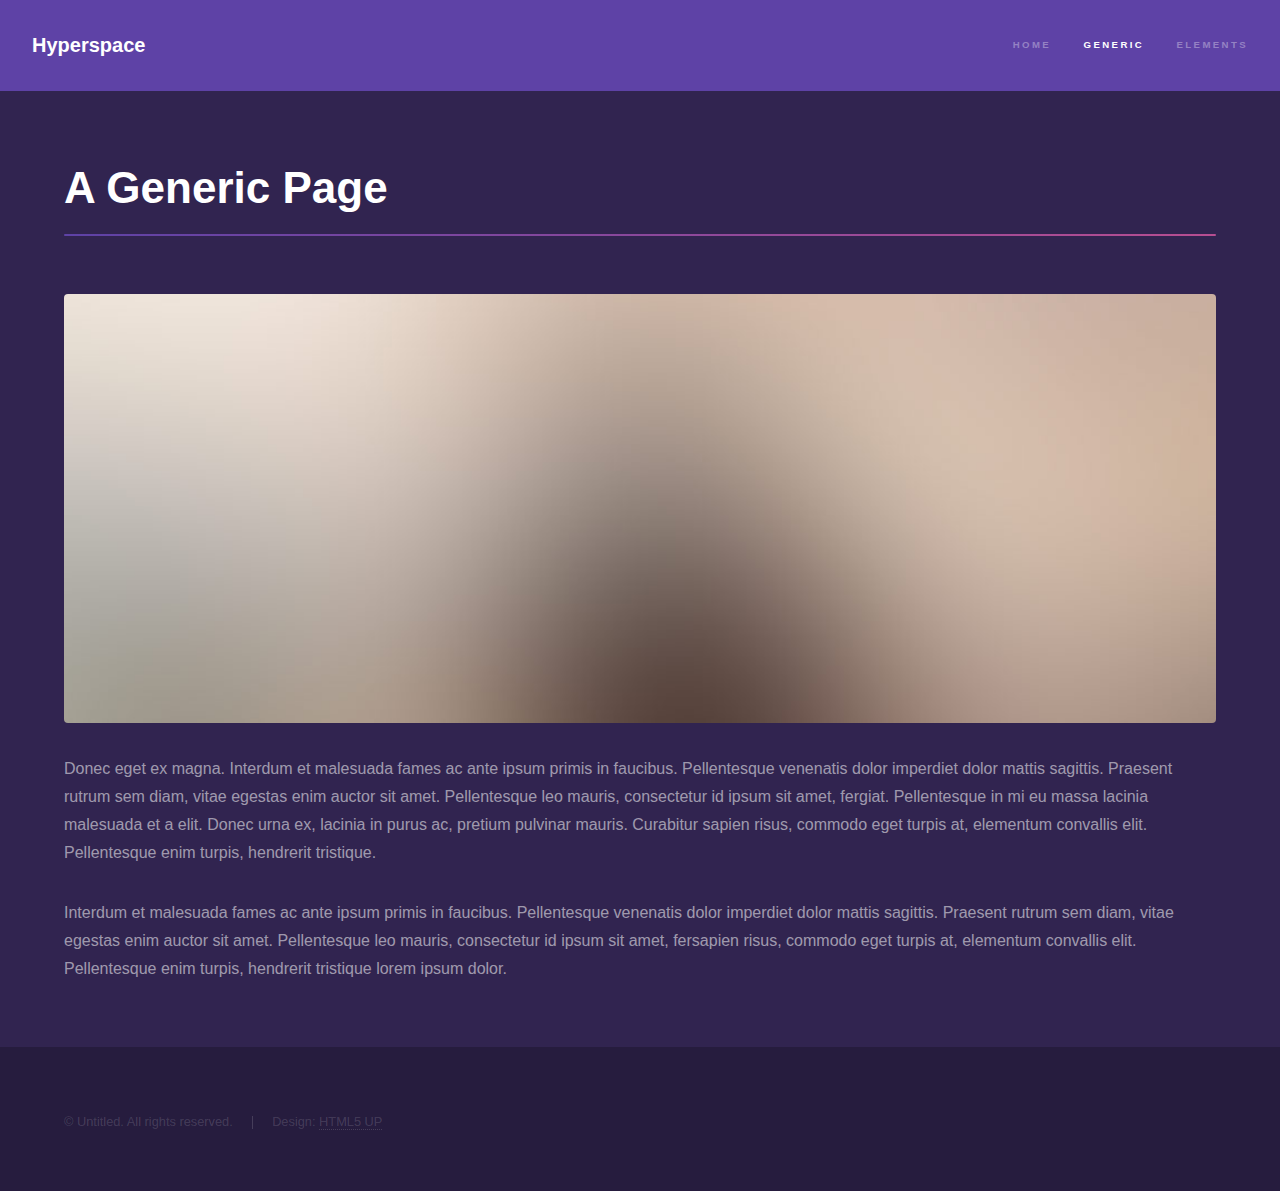
<file: Assets/generic.html>
<!DOCTYPE HTML>
<!--
	Hyperspace by HTML5 UP
	html5up.net | @ajlkn
	Free for personal and commercial use under the CCA 3.0 license (html5up.net/license)
-->
<html>
	<head>
		<title>Generic - Hyperspace by HTML5 UP</title>
		<meta charset="utf-8" />
		<meta name="viewport" content="width=device-width, initial-scale=1, user-scalable=no" />
		<link rel="stylesheet" href="assets/css/main.css" />
		<noscript><link rel="stylesheet" href="assets/css/noscript.css" /></noscript>
	</head>
	<body class="is-preload">

		<!-- Header -->
			<header id="header">
				<a href="index.html" class="title">Hyperspace</a>
				<nav>
					<ul>
						<li><a href="index.html">Home</a></li>
						<li><a href="generic.html" class="active">Generic</a></li>
						<li><a href="elements.html">Elements</a></li>
					</ul>
				</nav>
			</header>

		<!-- Wrapper -->
			<div id="wrapper">

				<!-- Main -->
					<section id="main" class="wrapper">
						<div class="inner">
							<h1 class="major">A Generic Page</h1>
							<span class="image fit"><img src="images/pic04.jpg" alt="" /></span>
							<p>Donec eget ex magna. Interdum et malesuada fames ac ante ipsum primis in faucibus. Pellentesque venenatis dolor imperdiet dolor mattis sagittis. Praesent rutrum sem diam, vitae egestas enim auctor sit amet. Pellentesque leo mauris, consectetur id ipsum sit amet, fergiat. Pellentesque in mi eu massa lacinia malesuada et a elit. Donec urna ex, lacinia in purus ac, pretium pulvinar mauris. Curabitur sapien risus, commodo eget turpis at, elementum convallis elit. Pellentesque enim turpis, hendrerit tristique.</p>
							<p>Interdum et malesuada fames ac ante ipsum primis in faucibus. Pellentesque venenatis dolor imperdiet dolor mattis sagittis. Praesent rutrum sem diam, vitae egestas enim auctor sit amet. Pellentesque leo mauris, consectetur id ipsum sit amet, fersapien risus, commodo eget turpis at, elementum convallis elit. Pellentesque enim turpis, hendrerit tristique lorem ipsum dolor.</p>
						</div>
					</section>

			</div>

		<!-- Footer -->
			<footer id="footer" class="wrapper alt">
				<div class="inner">
					<ul class="menu">
						<li>&copy; Untitled. All rights reserved.</li><li>Design: <a href="http://html5up.net">HTML5 UP</a></li>
					</ul>
				</div>
			</footer>

		<!-- Scripts -->
			<script src="assets/js/jquery.min.js"></script>
			<script src="assets/js/jquery.scrollex.min.js"></script>
			<script src="assets/js/jquery.scrolly.min.js"></script>
			<script src="assets/js/browser.min.js"></script>
			<script src="assets/js/breakpoints.min.js"></script>
			<script src="assets/js/util.js"></script>
			<script src="assets/js/main.js"></script>

	</body>
</html>
</file>
<file: Assets/assets/css/noscript.css>
/*
	Hyperspace by HTML5 UP
	html5up.net | @ajlkn
	Free for personal and commercial use under the CCA 3.0 license (html5up.net/license)
*/

/* Spotlights */

	.spotlights > section > .image:before {
		opacity: 0 !important;
	}

	.spotlights > section > .content > .inner {
		-moz-transform: none !important;
		-webkit-transform: none !important;
		-ms-transform: none !important;
		transform: none !important;
		opacity: 1 !important;
	}

/* Wrapper */

	.wrapper > .inner {
		opacity: 1 !important;
		-moz-transform: none !important;
		-webkit-transform: none !important;
		-ms-transform: none !important;
		transform: none !important;
	}

/* Sidebar */

	#sidebar > .inner {
		opacity: 1 !important;
	}

	#sidebar nav > ul > li {
		-moz-transform: none !important;
		-webkit-transform: none !important;
		-ms-transform: none !important;
		transform: none !important;
		opacity: 1 !important;
	}
</file>
<file: assets/css/noscript.css>
/*
	Hyperspace by HTML5 UP
	html5up.net | @ajlkn
	Free for personal and commercial use under the CCA 3.0 license (html5up.net/license)
*/

/* Spotlights */

	.spotlights > section > .image:before {
		opacity: 0 !important;
	}

	.spotlights > section > .content > .inner {
		-moz-transform: none !important;
		-webkit-transform: none !important;
		-ms-transform: none !important;
		transform: none !important;
		opacity: 1 !important;
	}

/* Wrapper */

	.wrapper > .inner {
		opacity: 1 !important;
		-moz-transform: none !important;
		-webkit-transform: none !important;
		-ms-transform: none !important;
		transform: none !important;
	}

/* Sidebar */

	#sidebar > .inner {
		opacity: 1 !important;
	}

	#sidebar nav > ul > li {
		-moz-transform: none !important;
		-webkit-transform: none !important;
		-ms-transform: none !important;
		transform: none !important;
		opacity: 1 !important;
	}
</file>
<file: Assets/assets/css/main.css>
@import url(fontawesome-all.min.css);

/*
	Hyperspace by HTML5 UP
	html5up.net | @ajlkn
	Free for personal and commercial use under the CCA 3.0 license (html5up.net/license)
*/

html, body, div, span, applet, object,
iframe, h1, h2, h3, h4, h5, h6, p, blockquote,
pre, a, abbr, acronym, address, big, cite,
code, del, dfn, em, img, ins, kbd, q, s, samp,
small, strike, strong, sub, sup, tt, var, b,
u, i, center, dl, dt, dd, ol, ul, li, fieldset,
form, label, legend, table, caption, tbody,
tfoot, thead, tr, th, td, article, aside,
canvas, details, embed, figure, figcaption,
footer, header, hgroup, menu, nav, output, ruby,
section, summary, time, mark, audio, video {
	margin: 0;
	padding: 0;
	border: 0;
	font-size: 100%;
	font: inherit;
	vertical-align: baseline;}

article, aside, details, figcaption, figure,
footer, header, hgroup, menu, nav, section {
	display: block;}

body {
	line-height: 1;
}

ol, ul {
	list-style: none;
}

blockquote, q {
	quotes: none;
}

	blockquote:before, blockquote:after, q:before, q:after {
		content: '';
		content: none;
	}

table {
	border-collapse: collapse;
	border-spacing: 0;
}

body {
	-webkit-text-size-adjust: none;
}

mark {
	background-color: transparent;
	color: inherit;
}

input::-moz-focus-inner {
	border: 0;
	padding: 0;
}

input, select, textarea {
	-moz-appearance: none;
	-webkit-appearance: none;
	-ms-appearance: none;
	appearance: none;
}

/* Basic */

	@-ms-viewport {
		width: device-width;
	}

	body {
		-ms-overflow-style: scrollbar;
	}

	@media screen and (max-width: 480px) {

		html, body {
			min-width: 320px;
		}

	}

	html {
		box-sizing: border-box;
	}

	*, *:before, *:after {
		box-sizing: inherit;
	}

	body {
		background: #312450;
	}

		body.is-preload *, body.is-preload *:before, body.is-preload *:after {
			-moz-animation: none !important;
			-webkit-animation: none !important;
			-ms-animation: none !important;
			animation: none !important;
			-moz-transition: none !important;
			-webkit-transition: none !important;
			-ms-transition: none !important;
			transition: none !important;
		}

/* Type */

	body, input, select, textarea {
		color: rgba(255, 255, 255, 0.55);
		font-family: Arial, Helvetica, sans-serif;
		font-size: 16.5pt;
		font-weight: normal;
		line-height: 1.75;
	}

		@media screen and (max-width: 1680px) {

			body, input, select, textarea {
				font-size: 13pt;
			}

		}

		@media screen and (max-width: 1280px) {

			body, input, select, textarea {
				font-size: 12pt;
			}

		}

		@media screen and (max-width: 360px) {

			body, input, select, textarea {
				font-size: 11pt;
			}

		}

	a {
		-moz-transition: color 0.2s ease, border-bottom-color 0.2s ease;
		-webkit-transition: color 0.2s ease, border-bottom-color 0.2s ease;
		-ms-transition: color 0.2s ease, border-bottom-color 0.2s ease;
		transition: color 0.2s ease, border-bottom-color 0.2s ease;
		border-bottom: dotted 1px rgba(255, 255, 255, 0.35);
		color: inherit;
		text-decoration: none;
	}

		a:hover {
			border-bottom-color: transparent;
			color: #ffffff;
		}

	strong, b {
		color: #ffffff;
		font-weight: bold;
	}

	em, i {
		font-style: italic;
	}

	p {
		margin: 0 0 2em 0;
	}

	h1, h2, h3, h4, h5, h6 {
		color: #ffffff;
		font-weight: bold;
		line-height: 1.5;
		margin: 0 0 0.5em 0;
	}

		h1 a, h2 a, h3 a, h4 a, h5 a, h6 a {
			color: inherit;
			text-decoration: none;
		}

	h1 {
		font-size: 2.75em;
	}

		h1.major {
			margin: 0 0 1.3em 0;
			position: relative;
			padding-bottom: 0.35em;
		}

			h1.major:after {
				background-image: -moz-linear-gradient(to right, #5e42a6, #b74e91);
				background-image: -webkit-linear-gradient(to right, #5e42a6, #b74e91);
				background-image: -ms-linear-gradient(to right, #5e42a6, #b74e91);
				background-image: linear-gradient(to right, #5e42a6, #b74e91);
				-moz-transition: max-width 0.2s ease;
				-webkit-transition: max-width 0.2s ease;
				-ms-transition: max-width 0.2s ease;
				transition: max-width 0.2s ease;
				border-radius: 0.2em;
				bottom: 0;
				content: '';
				height: 0.05em;
				position: absolute;
				right: 0;
				width: 100%;
			}

	h2 {
		font-size: 1.75em;
	}

	h3 {
		font-size: 1.1em;
	}

	h4 {
		font-size: 1em;
	}

	h5 {
		font-size: 0.8em;
	}

	h6 {
		font-size: 0.6em;
	}

	@media screen and (max-width: 736px) {

		h1 {
			font-size: 2em;
		}

		h2 {
			font-size: 1.25em;
		}

		h3 {
			font-size: 1em;
		}

		h4 {
			font-size: 0.8em;
		}

		h5 {
			font-size: 0.6em;
		}

		h6 {
			font-size: 0.6em;
		}

	}

	sub {
		font-size: 0.8em;
		position: relative;
		top: 0.5em;
	}

	sup {
		font-size: 0.8em;
		position: relative;
		top: -0.5em;
	}

	blockquote {
		border-left: solid 4px rgba(255, 255, 255, 0.15);
		font-style: italic;
		margin: 0 0 2em 0;
		padding: 0.5em 0 0.5em 2em;
	}

	code {
		background: rgba(255, 255, 255, 0.05);
		border-radius: 0.25em;
		border: solid 1px rgba(255, 255, 255, 0.15);
		font-family: "Courier New", monospace;
		font-size: 0.9em;
		margin: 0 0.25em;
		padding: 0.25em 0.65em;
	}

	pre {
		-webkit-overflow-scrolling: touch;
		font-family: "Courier New", monospace;
		font-size: 0.9em;
		margin: 0 0 2em 0;
	}

		pre code {
			display: block;
			line-height: 1.75em;
			padding: 1em 1.5em;
			overflow-x: auto;
		}

	hr {
		border: 0;
		border-bottom: solid 1px rgba(255, 255, 255, 0.15);
		margin: 2em 0;
	}

		hr.major {
			margin: 3em 0;
		}

	.align-left {
		text-align: left;
	}

	.align-center {
		text-align: center;
	}

	.align-right {
		text-align: right;
	}

/* Row */

	.row {
		display: flex;
		flex-wrap: wrap;
		box-sizing: border-box;
		align-items: stretch;
	}

		.row > * {
			box-sizing: border-box;
		}

		.row.gtr-uniform > * > :last-child {
			margin-bottom: 0;
		}

		.row.aln-left {
			justify-content: flex-start;
		}

		.row.aln-center {
			justify-content: center;
		}

		.row.aln-right {
			justify-content: flex-end;
		}

		.row.aln-top {
			align-items: flex-start;
		}

		.row.aln-middle {
			align-items: center;
		}

		.row.aln-bottom {
			align-items: flex-end;
		}

		.row > .imp {
			order: -1;
		}

		.row > .col-1 {
			width: 8.33333%;
		}

		.row > .off-1 {
			margin-left: 8.33333%;
		}

		.row > .col-2 {
			width: 16.66667%;
		}

		.row > .off-2 {
			margin-left: 16.66667%;
		}

		.row > .col-3 {
			width: 25%;
		}

		.row > .off-3 {
			margin-left: 25%;
		}

		.row > .col-4 {
			width: 33.33333%;
		}

		.row > .off-4 {
			margin-left: 33.33333%;
		}

		.row > .col-5 {
			width: 41.66667%;
		}

		.row > .off-5 {
			margin-left: 41.66667%;
		}

		.row > .col-6 {
			width: 50%;
		}

		.row > .off-6 {
			margin-left: 50%;
		}

		.row > .col-7 {
			width: 58.33333%;
		}

		.row > .off-7 {
			margin-left: 58.33333%;
		}

		.row > .col-8 {
			width: 66.66667%;
		}

		.row > .off-8 {
			margin-left: 66.66667%;
		}

		.row > .col-9 {
			width: 75%;
		}

		.row > .off-9 {
			margin-left: 75%;
		}

		.row > .col-10 {
			width: 83.33333%;
		}

		.row > .off-10 {
			margin-left: 83.33333%;
		}

		.row > .col-11 {
			width: 91.66667%;
		}

		.row > .off-11 {
			margin-left: 91.66667%;
		}

		.row > .col-12 {
			width: 100%;
		}

		.row > .off-12 {
			margin-left: 100%;
		}

		.row.gtr-0 {
			margin-top: 0;
			margin-left: 0em;
		}

			.row.gtr-0 > * {
				padding: 0 0 0 0em;
			}

			.row.gtr-0.gtr-uniform {
				margin-top: 0em;
			}

				.row.gtr-0.gtr-uniform > * {
					padding-top: 0em;
				}

		.row.gtr-25 {
			margin-top: 0;
			margin-left: -0.375em;
		}

			.row.gtr-25 > * {
				padding: 0 0 0 0.375em;
			}

			.row.gtr-25.gtr-uniform {
				margin-top: -0.375em;
			}

				.row.gtr-25.gtr-uniform > * {
					padding-top: 0.375em;
				}

		.row.gtr-50 {
			margin-top: 0;
			margin-left: -0.75em;
		}

			.row.gtr-50 > * {
				padding: 0 0 0 0.75em;
			}

			.row.gtr-50.gtr-uniform {
				margin-top: -0.75em;
			}

				.row.gtr-50.gtr-uniform > * {
					padding-top: 0.75em;
				}

		.row {
			margin-top: 0;
			margin-left: -1.5em;
		}

			.row > * {
				padding: 0 0 0 1.5em;
			}

			.row.gtr-uniform {
				margin-top: -1.5em;
			}

				.row.gtr-uniform > * {
					padding-top: 1.5em;
				}

		.row.gtr-150 {
			margin-top: 0;
			margin-left: -2.25em;
		}

			.row.gtr-150 > * {
				padding: 0 0 0 2.25em;
			}

			.row.gtr-150.gtr-uniform {
				margin-top: -2.25em;
			}

				.row.gtr-150.gtr-uniform > * {
					padding-top: 2.25em;
				}

		.row.gtr-200 {
			margin-top: 0;
			margin-left: -3em;
		}

			.row.gtr-200 > * {
				padding: 0 0 0 3em;
			}

			.row.gtr-200.gtr-uniform {
				margin-top: -3em;
			}

				.row.gtr-200.gtr-uniform > * {
					padding-top: 3em;
				}

		@media screen and (max-width: 1680px) {

			.row {
				display: flex;
				flex-wrap: wrap;
				box-sizing: border-box;
				align-items: stretch;
			}

				.row > * {
					box-sizing: border-box;
				}

				.row.gtr-uniform > * > :last-child {
					margin-bottom: 0;
				}

				.row.aln-left {
					justify-content: flex-start;
				}

				.row.aln-center {
					justify-content: center;
				}

				.row.aln-right {
					justify-content: flex-end;
				}

				.row.aln-top {
					align-items: flex-start;
				}

				.row.aln-middle {
					align-items: center;
				}

				.row.aln-bottom {
					align-items: flex-end;
				}

				.row > .imp-xlarge {
					order: -1;
				}

				.row > .col-1-xlarge {
					width: 8.33333%;
				}

				.row > .off-1-xlarge {
					margin-left: 8.33333%;
				}

				.row > .col-2-xlarge {
					width: 16.66667%;
				}

				.row > .off-2-xlarge {
					margin-left: 16.66667%;
				}

				.row > .col-3-xlarge {
					width: 25%;
				}

				.row > .off-3-xlarge {
					margin-left: 25%;
				}

				.row > .col-4-xlarge {
					width: 33.33333%;
				}

				.row > .off-4-xlarge {
					margin-left: 33.33333%;
				}

				.row > .col-5-xlarge {
					width: 41.66667%;
				}

				.row > .off-5-xlarge {
					margin-left: 41.66667%;
				}

				.row > .col-6-xlarge {
					width: 50%;
				}

				.row > .off-6-xlarge {
					margin-left: 50%;
				}

				.row > .col-7-xlarge {
					width: 58.33333%;
				}

				.row > .off-7-xlarge {
					margin-left: 58.33333%;
				}

				.row > .col-8-xlarge {
					width: 66.66667%;
				}

				.row > .off-8-xlarge {
					margin-left: 66.66667%;
				}

				.row > .col-9-xlarge {
					width: 75%;
				}

				.row > .off-9-xlarge {
					margin-left: 75%;
				}

				.row > .col-10-xlarge {
					width: 83.33333%;
				}

				.row > .off-10-xlarge {
					margin-left: 83.33333%;
				}

				.row > .col-11-xlarge {
					width: 91.66667%;
				}

				.row > .off-11-xlarge {
					margin-left: 91.66667%;
				}

				.row > .col-12-xlarge {
					width: 100%;
				}

				.row > .off-12-xlarge {
					margin-left: 100%;
				}

				.row.gtr-0 {
					margin-top: 0;
					margin-left: 0em;
				}

					.row.gtr-0 > * {
						padding: 0 0 0 0em;
					}

					.row.gtr-0.gtr-uniform {
						margin-top: 0em;
					}

						.row.gtr-0.gtr-uniform > * {
							padding-top: 0em;
						}

				.row.gtr-25 {
					margin-top: 0;
					margin-left: -0.375em;
				}

					.row.gtr-25 > * {
						padding: 0 0 0 0.375em;
					}

					.row.gtr-25.gtr-uniform {
						margin-top: -0.375em;
					}

						.row.gtr-25.gtr-uniform > * {
							padding-top: 0.375em;
						}

				.row.gtr-50 {
					margin-top: 0;
					margin-left: -0.75em;
				}

					.row.gtr-50 > * {
						padding: 0 0 0 0.75em;
					}

					.row.gtr-50.gtr-uniform {
						margin-top: -0.75em;
					}

						.row.gtr-50.gtr-uniform > * {
							padding-top: 0.75em;
						}

				.row {
					margin-top: 0;
					margin-left: -1.5em;
				}

					.row > * {
						padding: 0 0 0 1.5em;
					}

					.row.gtr-uniform {
						margin-top: -1.5em;
					}

						.row.gtr-uniform > * {
							padding-top: 1.5em;
						}

				.row.gtr-150 {
					margin-top: 0;
					margin-left: -2.25em;
				}

					.row.gtr-150 > * {
						padding: 0 0 0 2.25em;
					}

					.row.gtr-150.gtr-uniform {
						margin-top: -2.25em;
					}

						.row.gtr-150.gtr-uniform > * {
							padding-top: 2.25em;
						}

				.row.gtr-200 {
					margin-top: 0;
					margin-left: -3em;
				}

					.row.gtr-200 > * {
						padding: 0 0 0 3em;
					}

					.row.gtr-200.gtr-uniform {
						margin-top: -3em;
					}

						.row.gtr-200.gtr-uniform > * {
							padding-top: 3em;
						}

		}

		@media screen and (max-width: 1280px) {

			.row {
				display: flex;
				flex-wrap: wrap;
				box-sizing: border-box;
				align-items: stretch;
			}

				.row > * {
					box-sizing: border-box;
				}

				.row.gtr-uniform > * > :last-child {
					margin-bottom: 0;
				}

				.row.aln-left {
					justify-content: flex-start;
				}

				.row.aln-center {
					justify-content: center;
				}

				.row.aln-right {
					justify-content: flex-end;
				}

				.row.aln-top {
					align-items: flex-start;
				}

				.row.aln-middle {
					align-items: center;
				}

				.row.aln-bottom {
					align-items: flex-end;
				}

				.row > .imp-large {
					order: -1;
				}

				.row > .col-1-large {
					width: 8.33333%;
				}

				.row > .off-1-large {
					margin-left: 8.33333%;
				}

				.row > .col-2-large {
					width: 16.66667%;
				}

				.row > .off-2-large {
					margin-left: 16.66667%;
				}

				.row > .col-3-large {
					width: 25%;
				}

				.row > .off-3-large {
					margin-left: 25%;
				}

				.row > .col-4-large {
					width: 33.33333%;
				}

				.row > .off-4-large {
					margin-left: 33.33333%;
				}

				.row > .col-5-large {
					width: 41.66667%;
				}

				.row > .off-5-large {
					margin-left: 41.66667%;
				}

				.row > .col-6-large {
					width: 50%;
				}

				.row > .off-6-large {
					margin-left: 50%;
				}

				.row > .col-7-large {
					width: 58.33333%;
				}

				.row > .off-7-large {
					margin-left: 58.33333%;
				}

				.row > .col-8-large {
					width: 66.66667%;
				}

				.row > .off-8-large {
					margin-left: 66.66667%;
				}

				.row > .col-9-large {
					width: 75%;
				}

				.row > .off-9-large {
					margin-left: 75%;
				}

				.row > .col-10-large {
					width: 83.33333%;
				}

				.row > .off-10-large {
					margin-left: 83.33333%;
				}

				.row > .col-11-large {
					width: 91.66667%;
				}

				.row > .off-11-large {
					margin-left: 91.66667%;
				}

				.row > .col-12-large {
					width: 100%;
				}

				.row > .off-12-large {
					margin-left: 100%;
				}

				.row.gtr-0 {
					margin-top: 0;
					margin-left: 0em;
				}

					.row.gtr-0 > * {
						padding: 0 0 0 0em;
					}

					.row.gtr-0.gtr-uniform {
						margin-top: 0em;
					}

						.row.gtr-0.gtr-uniform > * {
							padding-top: 0em;
						}

				.row.gtr-25 {
					margin-top: 0;
					margin-left: -0.375em;
				}

					.row.gtr-25 > * {
						padding: 0 0 0 0.375em;
					}

					.row.gtr-25.gtr-uniform {
						margin-top: -0.375em;
					}

						.row.gtr-25.gtr-uniform > * {
							padding-top: 0.375em;
						}

				.row.gtr-50 {
					margin-top: 0;
					margin-left: -0.75em;
				}

					.row.gtr-50 > * {
						padding: 0 0 0 0.75em;
					}

					.row.gtr-50.gtr-uniform {
						margin-top: -0.75em;
					}

						.row.gtr-50.gtr-uniform > * {
							padding-top: 0.75em;
						}

				.row {
					margin-top: 0;
					margin-left: -1.5em;
				}

					.row > * {
						padding: 0 0 0 1.5em;
					}

					.row.gtr-uniform {
						margin-top: -1.5em;
					}

						.row.gtr-uniform > * {
							padding-top: 1.5em;
						}

				.row.gtr-150 {
					margin-top: 0;
					margin-left: -2.25em;
				}

					.row.gtr-150 > * {
						padding: 0 0 0 2.25em;
					}

					.row.gtr-150.gtr-uniform {
						margin-top: -2.25em;
					}

						.row.gtr-150.gtr-uniform > * {
							padding-top: 2.25em;
						}

				.row.gtr-200 {
					margin-top: 0;
					margin-left: -3em;
				}

					.row.gtr-200 > * {
						padding: 0 0 0 3em;
					}

					.row.gtr-200.gtr-uniform {
						margin-top: -3em;
					}

						.row.gtr-200.gtr-uniform > * {
							padding-top: 3em;
						}

		}

		@media screen and (max-width: 980px) {

			.row {
				display: flex;
				flex-wrap: wrap;
				box-sizing: border-box;
				align-items: stretch;
			}

				.row > * {
					box-sizing: border-box;
				}

				.row.gtr-uniform > * > :last-child {
					margin-bottom: 0;
				}

				.row.aln-left {
					justify-content: flex-start;
				}

				.row.aln-center {
					justify-content: center;
				}

				.row.aln-right {
					justify-content: flex-end;
				}

				.row.aln-top {
					align-items: flex-start;
				}

				.row.aln-middle {
					align-items: center;
				}

				.row.aln-bottom {
					align-items: flex-end;
				}

				.row > .imp-medium {
					order: -1;
				}

				.row > .col-1-medium {
					width: 8.33333%;
				}

				.row > .off-1-medium {
					margin-left: 8.33333%;
				}

				.row > .col-2-medium {
					width: 16.66667%;
				}

				.row > .off-2-medium {
					margin-left: 16.66667%;
				}

				.row > .col-3-medium {
					width: 25%;
				}

				.row > .off-3-medium {
					margin-left: 25%;
				}

				.row > .col-4-medium {
					width: 33.33333%;
				}

				.row > .off-4-medium {
					margin-left: 33.33333%;
				}

				.row > .col-5-medium {
					width: 41.66667%;
				}

				.row > .off-5-medium {
					margin-left: 41.66667%;
				}

				.row > .col-6-medium {
					width: 50%;
				}

				.row > .off-6-medium {
					margin-left: 50%;
				}

				.row > .col-7-medium {
					width: 58.33333%;
				}

				.row > .off-7-medium {
					margin-left: 58.33333%;
				}

				.row > .col-8-medium {
					width: 66.66667%;
				}

				.row > .off-8-medium {
					margin-left: 66.66667%;
				}

				.row > .col-9-medium {
					width: 75%;
				}

				.row > .off-9-medium {
					margin-left: 75%;
				}

				.row > .col-10-medium {
					width: 83.33333%;
				}

				.row > .off-10-medium {
					margin-left: 83.33333%;
				}

				.row > .col-11-medium {
					width: 91.66667%;
				}

				.row > .off-11-medium {
					margin-left: 91.66667%;
				}

				.row > .col-12-medium {
					width: 100%;
				}

				.row > .off-12-medium {
					margin-left: 100%;
				}

				.row.gtr-0 {
					margin-top: 0;
					margin-left: 0em;
				}

					.row.gtr-0 > * {
						padding: 0 0 0 0em;
					}

					.row.gtr-0.gtr-uniform {
						margin-top: 0em;
					}

						.row.gtr-0.gtr-uniform > * {
							padding-top: 0em;
						}

				.row.gtr-25 {
					margin-top: 0;
					margin-left: -0.375em;
				}

					.row.gtr-25 > * {
						padding: 0 0 0 0.375em;
					}

					.row.gtr-25.gtr-uniform {
						margin-top: -0.375em;
					}

						.row.gtr-25.gtr-uniform > * {
							padding-top: 0.375em;
						}

				.row.gtr-50 {
					margin-top: 0;
					margin-left: -0.75em;
				}

					.row.gtr-50 > * {
						padding: 0 0 0 0.75em;
					}

					.row.gtr-50.gtr-uniform {
						margin-top: -0.75em;
					}

						.row.gtr-50.gtr-uniform > * {
							padding-top: 0.75em;
						}

				.row {
					margin-top: 0;
					margin-left: -1.5em;
				}

					.row > * {
						padding: 0 0 0 1.5em;
					}

					.row.gtr-uniform {
						margin-top: -1.5em;
					}

						.row.gtr-uniform > * {
							padding-top: 1.5em;
						}

				.row.gtr-150 {
					margin-top: 0;
					margin-left: -2.25em;
				}

					.row.gtr-150 > * {
						padding: 0 0 0 2.25em;
					}

					.row.gtr-150.gtr-uniform {
						margin-top: -2.25em;
					}

						.row.gtr-150.gtr-uniform > * {
							padding-top: 2.25em;
						}

				.row.gtr-200 {
					margin-top: 0;
					margin-left: -3em;
				}

					.row.gtr-200 > * {
						padding: 0 0 0 3em;
					}

					.row.gtr-200.gtr-uniform {
						margin-top: -3em;
					}

						.row.gtr-200.gtr-uniform > * {
							padding-top: 3em;
						}

		}

		@media screen and (max-width: 736px) {

			.row {
				display: flex;
				flex-wrap: wrap;
				box-sizing: border-box;
				align-items: stretch;
			}

				.row > * {
					box-sizing: border-box;
				}

				.row.gtr-uniform > * > :last-child {
					margin-bottom: 0;
				}

				.row.aln-left {
					justify-content: flex-start;
				}

				.row.aln-center {
					justify-content: center;
				}

				.row.aln-right {
					justify-content: flex-end;
				}

				.row.aln-top {
					align-items: flex-start;
				}

				.row.aln-middle {
					align-items: center;
				}

				.row.aln-bottom {
					align-items: flex-end;
				}

				.row > .imp-small {
					order: -1;
				}

				.row > .col-1-small {
					width: 8.33333%;
				}

				.row > .off-1-small {
					margin-left: 8.33333%;
				}

				.row > .col-2-small {
					width: 16.66667%;
				}

				.row > .off-2-small {
					margin-left: 16.66667%;
				}

				.row > .col-3-small {
					width: 25%;
				}

				.row > .off-3-small {
					margin-left: 25%;
				}

				.row > .col-4-small {
					width: 33.33333%;
				}

				.row > .off-4-small {
					margin-left: 33.33333%;
				}

				.row > .col-5-small {
					width: 41.66667%;
				}

				.row > .off-5-small {
					margin-left: 41.66667%;
				}

				.row > .col-6-small {
					width: 50%;
				}

				.row > .off-6-small {
					margin-left: 50%;
				}

				.row > .col-7-small {
					width: 58.33333%;
				}

				.row > .off-7-small {
					margin-left: 58.33333%;
				}

				.row > .col-8-small {
					width: 66.66667%;
				}

				.row > .off-8-small {
					margin-left: 66.66667%;
				}

				.row > .col-9-small {
					width: 75%;
				}

				.row > .off-9-small {
					margin-left: 75%;
				}

				.row > .col-10-small {
					width: 83.33333%;
				}

				.row > .off-10-small {
					margin-left: 83.33333%;
				}

				.row > .col-11-small {
					width: 91.66667%;
				}

				.row > .off-11-small {
					margin-left: 91.66667%;
				}

				.row > .col-12-small {
					width: 100%;
				}

				.row > .off-12-small {
					margin-left: 100%;
				}

				.row.gtr-0 {
					margin-top: 0;
					margin-left: 0em;
				}

					.row.gtr-0 > * {
						padding: 0 0 0 0em;
					}

					.row.gtr-0.gtr-uniform {
						margin-top: 0em;
					}

						.row.gtr-0.gtr-uniform > * {
							padding-top: 0em;
						}

				.row.gtr-25 {
					margin-top: 0;
					margin-left: -0.375em;
				}

					.row.gtr-25 > * {
						padding: 0 0 0 0.375em;
					}

					.row.gtr-25.gtr-uniform {
						margin-top: -0.375em;
					}

						.row.gtr-25.gtr-uniform > * {
							padding-top: 0.375em;
						}

				.row.gtr-50 {
					margin-top: 0;
					margin-left: -0.75em;
				}

					.row.gtr-50 > * {
						padding: 0 0 0 0.75em;
					}

					.row.gtr-50.gtr-uniform {
						margin-top: -0.75em;
					}

						.row.gtr-50.gtr-uniform > * {
							padding-top: 0.75em;
						}

				.row {
					margin-top: 0;
					margin-left: -1.5em;
				}

					.row > * {
						padding: 0 0 0 1.5em;
					}

					.row.gtr-uniform {
						margin-top: -1.5em;
					}

						.row.gtr-uniform > * {
							padding-top: 1.5em;
						}

				.row.gtr-150 {
					margin-top: 0;
					margin-left: -2.25em;
				}

					.row.gtr-150 > * {
						padding: 0 0 0 2.25em;
					}

					.row.gtr-150.gtr-uniform {
						margin-top: -2.25em;
					}

						.row.gtr-150.gtr-uniform > * {
							padding-top: 2.25em;
						}

				.row.gtr-200 {
					margin-top: 0;
					margin-left: -3em;
				}

					.row.gtr-200 > * {
						padding: 0 0 0 3em;
					}

					.row.gtr-200.gtr-uniform {
						margin-top: -3em;
					}

						.row.gtr-200.gtr-uniform > * {
							padding-top: 3em;
						}

		}

		@media screen and (max-width: 480px) {

			.row {
				display: flex;
				flex-wrap: wrap;
				box-sizing: border-box;
				align-items: stretch;
			}

				.row > * {
					box-sizing: border-box;
				}

				.row.gtr-uniform > * > :last-child {
					margin-bottom: 0;
				}

				.row.aln-left {
					justify-content: flex-start;
				}

				.row.aln-center {
					justify-content: center;
				}

				.row.aln-right {
					justify-content: flex-end;
				}

				.row.aln-top {
					align-items: flex-start;
				}

				.row.aln-middle {
					align-items: center;
				}

				.row.aln-bottom {
					align-items: flex-end;
				}

				.row > .imp-xsmall {
					order: -1;
				}

				.row > .col-1-xsmall {
					width: 8.33333%;
				}

				.row > .off-1-xsmall {
					margin-left: 8.33333%;
				}

				.row > .col-2-xsmall {
					width: 16.66667%;
				}

				.row > .off-2-xsmall {
					margin-left: 16.66667%;
				}

				.row > .col-3-xsmall {
					width: 25%;
				}

				.row > .off-3-xsmall {
					margin-left: 25%;
				}

				.row > .col-4-xsmall {
					width: 33.33333%;
				}

				.row > .off-4-xsmall {
					margin-left: 33.33333%;
				}

				.row > .col-5-xsmall {
					width: 41.66667%;
				}

				.row > .off-5-xsmall {
					margin-left: 41.66667%;
				}

				.row > .col-6-xsmall {
					width: 50%;
				}

				.row > .off-6-xsmall {
					margin-left: 50%;
				}

				.row > .col-7-xsmall {
					width: 58.33333%;
				}

				.row > .off-7-xsmall {
					margin-left: 58.33333%;
				}

				.row > .col-8-xsmall {
					width: 66.66667%;
				}

				.row > .off-8-xsmall {
					margin-left: 66.66667%;
				}

				.row > .col-9-xsmall {
					width: 75%;
				}

				.row > .off-9-xsmall {
					margin-left: 75%;
				}

				.row > .col-10-xsmall {
					width: 83.33333%;
				}

				.row > .off-10-xsmall {
					margin-left: 83.33333%;
				}

				.row > .col-11-xsmall {
					width: 91.66667%;
				}

				.row > .off-11-xsmall {
					margin-left: 91.66667%;
				}

				.row > .col-12-xsmall {
					width: 100%;
				}

				.row > .off-12-xsmall {
					margin-left: 100%;
				}

				.row.gtr-0 {
					margin-top: 0;
					margin-left: 0em;
				}

					.row.gtr-0 > * {
						padding: 0 0 0 0em;
					}

					.row.gtr-0.gtr-uniform {
						margin-top: 0em;
					}

						.row.gtr-0.gtr-uniform > * {
							padding-top: 0em;
						}

				.row.gtr-25 {
					margin-top: 0;
					margin-left: -0.375em;
				}

					.row.gtr-25 > * {
						padding: 0 0 0 0.375em;
					}

					.row.gtr-25.gtr-uniform {
						margin-top: -0.375em;
					}

						.row.gtr-25.gtr-uniform > * {
							padding-top: 0.375em;
						}

				.row.gtr-50 {
					margin-top: 0;
					margin-left: -0.75em;
				}

					.row.gtr-50 > * {
						padding: 0 0 0 0.75em;
					}

					.row.gtr-50.gtr-uniform {
						margin-top: -0.75em;
					}

						.row.gtr-50.gtr-uniform > * {
							padding-top: 0.75em;
						}

				.row {
					margin-top: 0;
					margin-left: -1.5em;
				}

					.row > * {
						padding: 0 0 0 1.5em;
					}

					.row.gtr-uniform {
						margin-top: -1.5em;
					}

						.row.gtr-uniform > * {
							padding-top: 1.5em;
						}

				.row.gtr-150 {
					margin-top: 0;
					margin-left: -2.25em;
				}

					.row.gtr-150 > * {
						padding: 0 0 0 2.25em;
					}

					.row.gtr-150.gtr-uniform {
						margin-top: -2.25em;
					}

						.row.gtr-150.gtr-uniform > * {
							padding-top: 2.25em;
						}

				.row.gtr-200 {
					margin-top: 0;
					margin-left: -3em;
				}

					.row.gtr-200 > * {
						padding: 0 0 0 3em;
					}

					.row.gtr-200.gtr-uniform {
						margin-top: -3em;
					}

						.row.gtr-200.gtr-uniform > * {
							padding-top: 3em;
						}

		}

/* Box */

	.box {
		border-radius: 0.25em;
		border: solid 1px rgba(255, 255, 255, 0.15);
		margin-bottom: 2em;
		padding: 1.5em;
	}

		.box > :last-child,
		.box > :last-child > :last-child,
		.box > :last-child > :last-child > :last-child {
			margin-bottom: 0;
		}

		.box.alt {
			border: 0;
			border-radius: 0;
			padding: 0;
		}

/* Button */

	input[type="submit"],
	input[type="reset"],
	input[type="button"],
	button,
	.button {
		-moz-appearance: none;
		-webkit-appearance: none;
		-ms-appearance: none;
		appearance: none;
		-moz-transition: border-color 0.2s ease;
		-webkit-transition: border-color 0.2s ease;
		-ms-transition: border-color 0.2s ease;
		transition: border-color 0.2s ease;
		background-color: transparent;
		border: solid 1px !important;
		border-color: rgba(255, 255, 255, 0.15) !important;
		border-radius: 3em;
		color: #ffffff !important;
		cursor: pointer;
		display: inline-block;
		font-size: 0.6em;
		font-weight: bold;
		height: calc(4.75em + 2px);
		letter-spacing: 0.25em;
		line-height: 4.75em;
		outline: 0;
		padding: 0 3.75em;
		position: relative;
		text-align: center;
		text-decoration: none;
		text-transform: uppercase;
		white-space: nowrap;
	}

		input[type="submit"]:after,
		input[type="reset"]:after,
		input[type="button"]:after,
		button:after,
		.button:after {
			-moz-transform: scale(0.25);
			-webkit-transform: scale(0.25);
			-ms-transform: scale(0.25);
			transform: scale(0.25);
			pointer-events: none;
			-moz-transition: opacity 0.2s ease, -moz-transform 0.2s ease;
			-webkit-transition: opacity 0.2s ease, -webkit-transform 0.2s ease;
			-ms-transition: opacity 0.2s ease, -ms-transform 0.2s ease;
			transition: opacity 0.2s ease, transform 0.2s ease;
			background: #ffffff;
			border-radius: 3em;
			content: '';
			height: 100%;
			left: 0;
			opacity: 0;
			position: absolute;
			top: 0;
			width: 100%;
		}

		input[type="submit"].icon:before,
		input[type="reset"].icon:before,
		input[type="button"].icon:before,
		button.icon:before,
		.button.icon:before {
			margin-right: 0.75em;
		}

		input[type="submit"].fit,
		input[type="reset"].fit,
		input[type="button"].fit,
		button.fit,
		.button.fit {
			width: 100%;
		}

		input[type="submit"].small,
		input[type="reset"].small,
		input[type="button"].small,
		button.small,
		.button.small {
			font-size: 0.4em;
		}

		input[type="submit"].large,
		input[type="reset"].large,
		input[type="button"].large,
		button.large,
		.button.large {
			font-size: 0.8em;
		}

		input[type="submit"].primary,
		input[type="reset"].primary,
		input[type="button"].primary,
		button.primary,
		.button.primary {
			background-color: #ffffff;
			color: #312450 !important;
		}

			input[type="submit"].primary:after,
			input[type="reset"].primary:after,
			input[type="button"].primary:after,
			button.primary:after,
			.button.primary:after {
				display: none;
			}

		input[type="submit"].disabled, input[type="submit"]:disabled,
		input[type="reset"].disabled,
		input[type="reset"]:disabled,
		input[type="button"].disabled,
		input[type="button"]:disabled,
		button.disabled,
		button:disabled,
		.button.disabled,
		.button:disabled {
			cursor: default;
			opacity: 0.5;
			pointer-events: none;
		}

		input[type="submit"]:hover,
		input[type="reset"]:hover,
		input[type="button"]:hover,
		button:hover,
		.button:hover {
			border-color: rgba(255, 255, 255, 0.55) !important;
		}

			input[type="submit"]:hover:after,
			input[type="reset"]:hover:after,
			input[type="button"]:hover:after,
			button:hover:after,
			.button:hover:after {
				opacity: 0.05;
				-moz-transform: scale(1);
				-webkit-transform: scale(1);
				-ms-transform: scale(1);
				transform: scale(1);
			}

			input[type="submit"]:hover:active,
			input[type="reset"]:hover:active,
			input[type="button"]:hover:active,
			button:hover:active,
			.button:hover:active {
				border-color: #ffffff !important;
			}

				input[type="submit"]:hover:active:after,
				input[type="reset"]:hover:active:after,
				input[type="button"]:hover:active:after,
				button:hover:active:after,
				.button:hover:active:after {
					opacity: 0.1;
				}

/* Features */

	.features {
		display: -moz-flex;
		display: -webkit-flex;
		display: -ms-flex;
		display: flex;
		-moz-flex-wrap: wrap;
		-webkit-flex-wrap: wrap;
		-ms-flex-wrap: wrap;
		flex-wrap: wrap;
		border-radius: 0.25em;
		border: solid 1px rgba(255, 255, 255, 0.15);
		background: rgba(255, 255, 255, 0.05);
		margin: 0 0 2em 0;
	}

		.features section {
			padding: 3.5em 3em 1em 7em ;
			width: 50%;
			border-top: solid 1px rgba(255, 255, 255, 0.15);
			position: relative;
		}

			.features section:nth-child(-n + 2) {
				border-top-width: 0;
			}

			.features section:nth-child(2n) {
				border-left: solid 1px rgba(255, 255, 255, 0.15);
			}

			.features section .icon {
				-moz-transition: opacity 0.5s ease, -moz-transform 0.5s ease;
				-webkit-transition: opacity 0.5s ease, -webkit-transform 0.5s ease;
				-ms-transition: opacity 0.5s ease, -ms-transform 0.5s ease;
				transition: opacity 0.5s ease, transform 0.5s ease;
				-moz-transition-delay: 1s;
				-webkit-transition-delay: 1s;
				-ms-transition-delay: 1s;
				transition-delay: 1s;
				-moz-transform: scale(1);
				-webkit-transform: scale(1);
				-ms-transform: scale(1);
				transform: scale(1);
				position: absolute;
				left: 3em;
				top: 3em;
				opacity: 1;
			}

			.features section:nth-child(1) .icon {
				-moz-transition-delay: 0.15s;
				-webkit-transition-delay: 0.15s;
				-ms-transition-delay: 0.15s;
				transition-delay: 0.15s;
			}

			.features section:nth-child(2) .icon {
				-moz-transition-delay: 0.3s;
				-webkit-transition-delay: 0.3s;
				-ms-transition-delay: 0.3s;
				transition-delay: 0.3s;
			}

			.features section:nth-child(3) .icon {
				-moz-transition-delay: 0.45s;
				-webkit-transition-delay: 0.45s;
				-ms-transition-delay: 0.45s;
				transition-delay: 0.45s;
			}

			.features section:nth-child(4) .icon {
				-moz-transition-delay: 0.6s;
				-webkit-transition-delay: 0.6s;
				-ms-transition-delay: 0.6s;
				transition-delay: 0.6s;
			}

			.features section:nth-child(5) .icon {
				-moz-transition-delay: 0.75s;
				-webkit-transition-delay: 0.75s;
				-ms-transition-delay: 0.75s;
				transition-delay: 0.75s;
			}

			.features section:nth-child(6) .icon {
				-moz-transition-delay: 0.9s;
				-webkit-transition-delay: 0.9s;
				-ms-transition-delay: 0.9s;
				transition-delay: 0.9s;
			}

			.features section:nth-child(7) .icon {
				-moz-transition-delay: 1.05s;
				-webkit-transition-delay: 1.05s;
				-ms-transition-delay: 1.05s;
				transition-delay: 1.05s;
			}

			.features section:nth-child(8) .icon {
				-moz-transition-delay: 1.2s;
				-webkit-transition-delay: 1.2s;
				-ms-transition-delay: 1.2s;
				transition-delay: 1.2s;
			}

			.features section:nth-child(9) .icon {
				-moz-transition-delay: 1.35s;
				-webkit-transition-delay: 1.35s;
				-ms-transition-delay: 1.35s;
				transition-delay: 1.35s;
			}

			.features section:nth-child(10) .icon {
				-moz-transition-delay: 1.5s;
				-webkit-transition-delay: 1.5s;
				-ms-transition-delay: 1.5s;
				transition-delay: 1.5s;
			}

			.features section:nth-child(11) .icon {
				-moz-transition-delay: 1.65s;
				-webkit-transition-delay: 1.65s;
				-ms-transition-delay: 1.65s;
				transition-delay: 1.65s;
			}

			.features section:nth-child(12) .icon {
				-moz-transition-delay: 1.8s;
				-webkit-transition-delay: 1.8s;
				-ms-transition-delay: 1.8s;
				transition-delay: 1.8s;
			}

			.features section:nth-child(13) .icon {
				-moz-transition-delay: 1.95s;
				-webkit-transition-delay: 1.95s;
				-ms-transition-delay: 1.95s;
				transition-delay: 1.95s;
			}

			.features section:nth-child(14) .icon {
				-moz-transition-delay: 2.1s;
				-webkit-transition-delay: 2.1s;
				-ms-transition-delay: 2.1s;
				transition-delay: 2.1s;
			}

			.features section:nth-child(15) .icon {
				-moz-transition-delay: 2.25s;
				-webkit-transition-delay: 2.25s;
				-ms-transition-delay: 2.25s;
				transition-delay: 2.25s;
			}

			.features section:nth-child(16) .icon {
				-moz-transition-delay: 2.4s;
				-webkit-transition-delay: 2.4s;
				-ms-transition-delay: 2.4s;
				transition-delay: 2.4s;
			}

			.features section:nth-child(17) .icon {
				-moz-transition-delay: 2.55s;
				-webkit-transition-delay: 2.55s;
				-ms-transition-delay: 2.55s;
				transition-delay: 2.55s;
			}

			.features section:nth-child(18) .icon {
				-moz-transition-delay: 2.7s;
				-webkit-transition-delay: 2.7s;
				-ms-transition-delay: 2.7s;
				transition-delay: 2.7s;
			}

			.features section:nth-child(19) .icon {
				-moz-transition-delay: 2.85s;
				-webkit-transition-delay: 2.85s;
				-ms-transition-delay: 2.85s;
				transition-delay: 2.85s;
			}

			.features section:nth-child(20) .icon {
				-moz-transition-delay: 3s;
				-webkit-transition-delay: 3s;
				-ms-transition-delay: 3s;
				transition-delay: 3s;
			}

		.features.inactive section .icon {
			-moz-transform: scale(0.5);
			-webkit-transform: scale(0.5);
			-ms-transform: scale(0.5);
			transform: scale(0.5);
			opacity: 0;
		}

		@media screen and (max-width: 980px) {

			.features {
				display: block;
			}

				.features section {
					border-top-width: 1px !important;
					border-left-width: 0 !important;
					width: 100%;
				}

					.features section:first-child {
						border-top-width: 0 !important;
					}

		}

		@media screen and (max-width: 736px) {

			.features section {
				padding: 2.5em 1.5em 0.1em 5.5em ;
			}

				.features section .icon {
					left: 1.5em;
					top: 2em;
				}

		}

		@media screen and (max-width: 480px) {

			.features section {
				padding: 2em 1.5em 0.1em 1.5em ;
			}

				.features section .icon {
					left: 0;
					position: relative;
					top: 0;
				}

		}

/* Form */

	form {
		margin: 0 0 2em 0;
	}

		form > :last-child {
			margin-bottom: 0;
		}

		form > .fields {
			display: -moz-flex;
			display: -webkit-flex;
			display: -ms-flex;
			display: flex;
			-moz-flex-wrap: wrap;
			-webkit-flex-wrap: wrap;
			-ms-flex-wrap: wrap;
			flex-wrap: wrap;
			width: calc(100% + 3em);
			margin: -1.5em 0 2em -1.5em;
		}

			form > .fields > .field {
				-moz-flex-grow: 0;
				-webkit-flex-grow: 0;
				-ms-flex-grow: 0;
				flex-grow: 0;
				-moz-flex-shrink: 0;
				-webkit-flex-shrink: 0;
				-ms-flex-shrink: 0;
				flex-shrink: 0;
				padding: 1.5em 0 0 1.5em;
				width: calc(100% - 1.5em);
			}

				form > .fields > .field.half {
					width: calc(50% - 0.75em);
				}

				form > .fields > .field.third {
					width: calc(100%/3 - 0.5em);
				}

				form > .fields > .field.quarter {
					width: calc(25% - 0.375em);
				}

		@media screen and (max-width: 480px) {

			form > .fields {
				width: calc(100% + 3em);
				margin: -1.5em 0 2em -1.5em;
			}

				form > .fields > .field {
					padding: 1.5em 0 0 1.5em;
					width: calc(100% - 1.5em);
				}

					form > .fields > .field.half {
						width: calc(100% - 1.5em);
					}

					form > .fields > .field.third {
						width: calc(100% - 1.5em);
					}

					form > .fields > .field.quarter {
						width: calc(100% - 1.5em);
					}

		}

	label {
		color: #ffffff;
		font-weight: bold;
		line-height: 1.5;
		margin: 0 0 0.7em 0;
		display: block;
		font-size: 1.1em;
	}

	input[type="text"],
	input[type="password"],
	input[type="email"],
	input[type="tel"],
	select,
	textarea {
		-moz-appearance: none;
		-webkit-appearance: none;
		-ms-appearance: none;
		appearance: none;
		background: rgba(255, 255, 255, 0.05);
		border-radius: 0.25em;
		border: none;
		border: solid 1px rgba(255, 255, 255, 0.15);
		color: inherit;
		display: block;
		outline: 0;
		padding: 0 1em;
		text-decoration: none;
		width: 100%;
	}

		input[type="text"]:invalid,
		input[type="password"]:invalid,
		input[type="email"]:invalid,
		input[type="tel"]:invalid,
		select:invalid,
		textarea:invalid {
			box-shadow: none;
		}

		input[type="text"]:focus,
		input[type="password"]:focus,
		input[type="email"]:focus,
		input[type="tel"]:focus,
		select:focus,
		textarea:focus {
			border-color: #ffffff;
			box-shadow: 0 0 0 1px #ffffff;
		}

	select {
		background-image: url("data:image/svg+xml;charset=utf8,%3Csvg xmlns='http://www.w3.org/2000/svg' width='40' height='40' preserveAspectRatio='none' viewBox='0 0 40 40'%3E%3Cpath d='M9.4,12.3l10.4,10.4l10.4-10.4c0.2-0.2,0.5-0.4,0.9-0.4c0.3,0,0.6,0.1,0.9,0.4l3.3,3.3c0.2,0.2,0.4,0.5,0.4,0.9 c0,0.4-0.1,0.6-0.4,0.9L20.7,31.9c-0.2,0.2-0.5,0.4-0.9,0.4c-0.3,0-0.6-0.1-0.9-0.4L4.3,17.3c-0.2-0.2-0.4-0.5-0.4-0.9 c0-0.4,0.1-0.6,0.4-0.9l3.3-3.3c0.2-0.2,0.5-0.4,0.9-0.4S9.1,12.1,9.4,12.3z' fill='rgba(255, 255, 255, 0.15)' /%3E%3C/svg%3E");
		background-size: 1.25rem;
		background-repeat: no-repeat;
		background-position: calc(100% - 1rem) center;
		height: 2.75em;
		padding-right: 2.75em;
		text-overflow: ellipsis;
	}

		select option {
			color: #ffffff;
			background: #312450;
		}

		select:focus::-ms-value {
			background-color: transparent;
		}

		select::-ms-expand {
			display: none;
		}

	input[type="text"],
	input[type="password"],
	input[type="email"],
	select {
		height: 2.75em;
	}

	textarea {
		padding: 0.75em 1em;
	}

		body.is-ie textarea {
			min-height: 10em;
		}

	input[type="checkbox"],
	input[type="radio"] {
		-moz-appearance: none;
		-webkit-appearance: none;
		-ms-appearance: none;
		appearance: none;
		display: block;
		float: left;
		margin-right: -2em;
		opacity: 0;
		width: 1em;
		z-index: -1;
	}

		input[type="checkbox"] + label,
		input[type="radio"] + label {
			text-decoration: none;
			color: rgba(255, 255, 255, 0.55);
			cursor: pointer;
			display: inline-block;
			font-size: 1em;
			font-weight: normal;
			padding-left: 2.4em;
			padding-right: 0.75em;
			position: relative;
		}

			input[type="checkbox"] + label:before,
			input[type="radio"] + label:before {
				-moz-osx-font-smoothing: grayscale;
				-webkit-font-smoothing: antialiased;
				display: inline-block;
				font-style: normal;
				font-variant: normal;
				text-rendering: auto;
				line-height: 1;
				text-transform: none !important;
				font-family: 'Font Awesome 5 Free';
				font-weight: 900;
			}

			input[type="checkbox"] + label:before,
			input[type="radio"] + label:before {
				background: rgba(255, 255, 255, 0.05);
				border-radius: 0.25em;
				border: solid 1px rgba(255, 255, 255, 0.15);
				content: '';
				display: inline-block;
				font-size: 0.8em;
				height: 2.0625em;
				left: 0;
				line-height: 2.0625em;
				position: absolute;
				text-align: center;
				top: 0;
				width: 2.0625em;
			}

		input[type="checkbox"]:checked + label:before,
		input[type="radio"]:checked + label:before {
			background: #ffffff;
			border-color: #ffffff;
			color: #b74e91;
			content: '\f00c';
		}

		input[type="checkbox"]:focus + label:before,
		input[type="radio"]:focus + label:before {
			border-color: #ffffff;
			box-shadow: 0 0 0 1px #ffffff;
		}

	input[type="checkbox"] + label:before {
		border-radius: 0.25em;
	}

	input[type="radio"] + label:before {
		border-radius: 100%;
	}

	::-webkit-input-placeholder {
		color: rgba(255, 255, 255, 0.35) !important;
		opacity: 1.0;
	}

	:-moz-placeholder {
		color: rgba(255, 255, 255, 0.35) !important;
		opacity: 1.0;
	}

	::-moz-placeholder {
		color: rgba(255, 255, 255, 0.35) !important;
		opacity: 1.0;
	}

	:-ms-input-placeholder {
		color: rgba(255, 255, 255, 0.35) !important;
		opacity: 1.0;
	}

/* Icon */

	.icon {
		text-decoration: none;
		border-bottom: none;
		position: relative;
	}

		.icon:before {
			-moz-osx-font-smoothing: grayscale;
			-webkit-font-smoothing: antialiased;
			display: inline-block;
			font-style: normal;
			font-variant: normal;
			text-rendering: auto;
			line-height: 1;
			text-transform: none !important;
			font-family: 'Font Awesome 5 Free';
			font-weight: 400;
		}

		.icon > .label {
			display: none;
		}

		.icon:before {
			line-height: inherit;
		}

		.icon.solid:before {
			font-weight: 900;
		}

		.icon.brands:before {
			font-family: 'Font Awesome 5 Brands';
		}

		.icon.major {
			width: 2.5em;
			height: 2.5em;
			display: block;
			background: #ffffff;
			border-radius: 100%;
			color: #312450;
			text-align: center;
			line-height: 2.5em;
			margin: 0 0 1.3em 0;
		}

			.icon.major:before {
				font-size: 1.25em;
			}

				.wrapper.style1 .icon.major:before {
					color: #5e42a6;
				}

				.wrapper.style1-alt .icon.major:before {
					color: #493382;
				}

				.wrapper.style2 .icon.major:before {
					color: #5052b5;
				}

				.wrapper.style2-alt .icon.major:before {
					color: #3e4094;
				}

				.wrapper.style3 .icon.major:before {
					color: #b74e91;
				}

				.wrapper.style3-alt .icon.major:before {
					color: #953d75;
				}

/* Image */

	.image {
		border-radius: 0.25em;
		border: 0;
		display: inline-block;
		position: relative;
	}

		.image img {
			border-radius: 0.25em;
			display: block;
		}

		.image.left, .image.right {
			max-width: 40%;
		}

			.image.left img, .image.right img {
				width: 100%;
			}

		.image.left {
			float: left;
			margin: 0 1.5em 1em 0;
			top: 0.25em;
		}

		.image.right {
			float: right;
			margin: 0 0 1em 1.5em;
			top: 0.25em;
		}

		.image.fit {
			display: block;
			margin: 0 0 2em 0;
			width: 100%;
		}

			.image.fit img {
				width: 100%;
			}

		.image.main {
			display: block;
			margin: 0 0 3em 0;
			width: 100%;
		}

			.image.main img {
				width: 100%;
			}

/* List */

	ol {
		list-style: decimal;
		margin: 0 0 2em 0;
		padding-left: 1.25em;
	}

		ol li {
			padding-left: 0.25em;
		}

	ul {
		list-style: disc;
		margin: 0 0 2em 0;
		padding-left: 1em;
	}

		ul li {
			padding-left: 0.5em;
		}

		ul.alt {
			list-style: none;
			padding-left: 0;
		}

			ul.alt li {
				border-top: solid 1px rgba(255, 255, 255, 0.15);
				padding: 0.5em 0;
			}

				ul.alt li:first-child {
					border-top: 0;
					padding-top: 0;
				}

	dl {
		margin: 0 0 2em 0;
	}

		dl dt {
			display: block;
			font-weight: bold;
			margin: 0 0 1em 0;
		}

		dl dd {
			margin-left: 2em;
		}

/* Actions */

	ul.actions {
		display: -moz-flex;
		display: -webkit-flex;
		display: -ms-flex;
		display: flex;
		cursor: default;
		list-style: none;
		margin-left: -1em;
		padding-left: 0;
	}

		ul.actions li {
			padding: 0 0 0 1em;
			vertical-align: middle;
		}

		ul.actions.special {
			-moz-justify-content: center;
			-webkit-justify-content: center;
			-ms-justify-content: center;
			justify-content: center;
			width: 100%;
			margin-left: 0;
		}

			ul.actions.special li:first-child {
				padding-left: 0;
			}

		ul.actions.stacked {
			-moz-flex-direction: column;
			-webkit-flex-direction: column;
			-ms-flex-direction: column;
			flex-direction: column;
			margin-left: 0;
		}

			ul.actions.stacked li {
				padding: 1.3em 0 0 0;
			}

				ul.actions.stacked li:first-child {
					padding-top: 0;
				}

		ul.actions.fit {
			width: calc(100% + 1em);
		}

			ul.actions.fit li {
				-moz-flex-grow: 1;
				-webkit-flex-grow: 1;
				-ms-flex-grow: 1;
				flex-grow: 1;
				-moz-flex-shrink: 1;
				-webkit-flex-shrink: 1;
				-ms-flex-shrink: 1;
				flex-shrink: 1;
				width: 100%;
			}

				ul.actions.fit li > * {
					width: 100%;
				}

			ul.actions.fit.stacked {
				width: 100%;
			}

		@media screen and (max-width: 480px) {

			ul.actions:not(.fixed) {
				-moz-flex-direction: column;
				-webkit-flex-direction: column;
				-ms-flex-direction: column;
				flex-direction: column;
				margin-left: 0;
				width: 100% !important;
			}

				ul.actions:not(.fixed) li {
					-moz-flex-grow: 1;
					-webkit-flex-grow: 1;
					-ms-flex-grow: 1;
					flex-grow: 1;
					-moz-flex-shrink: 1;
					-webkit-flex-shrink: 1;
					-ms-flex-shrink: 1;
					flex-shrink: 1;
					padding: 1em 0 0 0;
					text-align: center;
					width: 100%;
				}

					ul.actions:not(.fixed) li > * {
						width: 100%;
					}

					ul.actions:not(.fixed) li:first-child {
						padding-top: 0;
					}

					ul.actions:not(.fixed) li input[type="submit"],
					ul.actions:not(.fixed) li input[type="reset"],
					ul.actions:not(.fixed) li input[type="button"],
					ul.actions:not(.fixed) li button,
					ul.actions:not(.fixed) li .button {
						width: 100%;
					}

						ul.actions:not(.fixed) li input[type="submit"].icon:before,
						ul.actions:not(.fixed) li input[type="reset"].icon:before,
						ul.actions:not(.fixed) li input[type="button"].icon:before,
						ul.actions:not(.fixed) li button.icon:before,
						ul.actions:not(.fixed) li .button.icon:before {
							margin-left: -0.5rem;
						}

		}

/* Contact */

	ul.contact {
		list-style: none;
		padding: 0;
	}

		ul.contact > li {
			padding: 0;
			margin: 1.5em 0 0 0;
		}

			ul.contact > li:first-child {
				margin-top: 0;
			}

/* Icons */

	ul.icons {
		cursor: default;
		list-style: none;
		padding-left: 0;
	}

		ul.icons li {
			display: inline-block;
			padding: 0 0.75em 0 0;
		}

			ul.icons li:last-child {
				padding-right: 0;
			}

			ul.icons li > a, ul.icons li > span {
				border: 0;
			}

				ul.icons li > a .label, ul.icons li > span .label {
					display: none;
				}

/* Menu */

	ul.menu {
		list-style: none;
		padding: 0;
	}

		ul.menu > li {
			border-left: solid 1px rgba(255, 255, 255, 0.15);
			display: inline-block;
			line-height: 1;
			margin-left: 1.5em;
			padding: 0 0 0 1.5em;
		}

			ul.menu > li:first-child {
				border-left: 0;
				margin: 0;
				padding-left: 0;
			}

		@media screen and (max-width: 480px) {

			ul.menu > li {
				border-left: 0;
				display: block;
				line-height: inherit;
				margin: 0.5em 0 0 0;
				padding-left: 0;
			}

		}

/* Section/Article */

	section.special, article.special {
		text-align: center;
	}

	header p {
		color: rgba(255, 255, 255, 0.35);
		position: relative;
		margin: 0 0 1.5em 0;
	}

	header h2 + p {
		font-size: 1.25em;
		margin-top: -1em;
		line-height: 1.5em;
	}

	header h3 + p {
		font-size: 1.1em;
		margin-top: -0.8em;
		line-height: 1.5em;
	}

	header h4 + p,
	header h5 + p,
	header h6 + p {
		font-size: 0.9em;
		margin-top: -0.6em;
		line-height: 1.5em;
	}

/* Split */

	.split {
		display: -moz-flex;
		display: -webkit-flex;
		display: -ms-flex;
		display: flex;
	}

		.split > * {
			width: calc(50% - 2.5em);
		}

		.split > :nth-child(2n - 1) {
			padding-right: 2.5em;
			border-right: solid 1px rgba(255, 255, 255, 0.15);
		}

		.split > :nth-child(2n) {
			padding-left: 2.5em;
		}

		.split.style1 > :nth-child(2n - 1) {
			width: calc(66.66666% - 2.5em);
		}

		.split.style1 > :nth-child(2n) {
			width: calc(33.33333% - 2.5em);
		}

		@media screen and (max-width: 1680px) {

			.split > * {
				width: calc(50% - 2em);
			}

			.split > :nth-child(2n - 1) {
				padding-right: 2em;
			}

			.split > :nth-child(2n) {
				padding-left: 2em;
			}

			.split.style1 > :nth-child(2n - 1) {
				width: calc(66.66666% - 2em);
			}

			.split.style1 > :nth-child(2n) {
				width: calc(33.33333% - 2em);
			}

		}

		@media screen and (max-width: 980px) {

			.split {
				display: block;
			}

				.split > * {
					border-top: solid 1px rgba(255, 255, 255, 0.15);
					margin: 4em 0 0 0;
					padding: 4em 0 0 0;
					width: 100% !important;
				}

				.split > :nth-child(2n - 1) {
					border-right: 0;
					padding-right: 0;
				}

				.split > :nth-child(2n) {
					padding-left: 0;
				}

				.split > :first-child {
					border-top: 0;
					margin-top: 0;
					padding-top: 0;
				}

		}

		@media screen and (max-width: 736px) {

			.split > * {
				margin: 3em 0 0 0;
				padding: 3em 0 0 0;
			}

		}

/* Spotlights */

	.spotlights > section {
		display: -moz-flex;
		display: -webkit-flex;
		display: -ms-flex;
		display: flex;
		-moz-flex-direction: row;
		-webkit-flex-direction: row;
		-ms-flex-direction: row;
		flex-direction: row;
		min-height: 22.5em;
	}

		body.is-ie .spotlights > section {
			min-height: 0;
		}

		.spotlights > section > .image {
			background-position: center center;
			background-size: cover;
			border-radius: 0;
			display: block;
			position: relative;
			width: 25em;
		}

			.spotlights > section > .image img {
				border-radius: 0;
				display: block;
			}

			.spotlights > section > .image:before {
				-moz-transition: opacity 1s ease;
				-webkit-transition: opacity 1s ease;
				-ms-transition: opacity 1s ease;
				transition: opacity 1s ease;
				background: rgba(49, 36, 80, 0.9);
				content: '';
				display: block;
				height: 100%;
				left: 0;
				opacity: 0;
				position: absolute;
				top: 0;
				width: 100%;
			}

		.spotlights > section > .content {
			padding: 4em 5em 2em 5em ;
			display: -moz-flex;
			display: -webkit-flex;
			display: -ms-flex;
			display: flex;
			-moz-flex-direction: column;
			-webkit-flex-direction: column;
			-ms-flex-direction: column;
			flex-direction: column;
			-moz-justify-content: center;
			-webkit-justify-content: center;
			-ms-justify-content: center;
			justify-content: center;
			width: 50em;
			-ms-flex: 1;
		}

			.spotlights > section > .content > .inner {
				-moz-transform: translateX(0) translateY(0);
				-webkit-transform: translateX(0) translateY(0);
				-ms-transform: translateX(0) translateY(0);
				transform: translateX(0) translateY(0);
				-moz-transition: opacity 1s ease, -moz-transform 1s ease;
				-webkit-transition: opacity 1s ease, -webkit-transform 1s ease;
				-ms-transition: opacity 1s ease, -ms-transform 1s ease;
				transition: opacity 1s ease, transform 1s ease;
				opacity: 1;
			}

		.spotlights > section:nth-child(2) {
			background-color: rgba(0, 0, 0, 0.05);
		}

		.spotlights > section:nth-child(3) {
			background-color: rgba(0, 0, 0, 0.1);
		}

		.spotlights > section.inactive > .image:before,
		body.is-preload .spotlights > section > .image:before {
			opacity: 1;
		}

		.spotlights > section.inactive > .content > .inner,
		body.is-preload .spotlights > section > .content > .inner {
			-moz-transform: translateX(-1em);
			-webkit-transform: translateX(-1em);
			-ms-transform: translateX(-1em);
			transform: translateX(-1em);
			opacity: 0;
		}

		@media screen and (max-width: 1680px) {

			.spotlights > section > .content {
				padding: 4em 4em 2em 4em ;
			}

		}

		@media screen and (max-width: 980px) {

			.spotlights > section {
				display: block;
			}

				.spotlights > section > .image {
					width: 100%;
					height: 50vh;
				}

				.spotlights > section > .content {
					width: 100%;
				}

				.spotlights > section.inactive > .content > .inner,
				body.is-preload .spotlights > section > .content > .inner {
					-moz-transform: translateY(1em);
					-webkit-transform: translateY(1em);
					-ms-transform: translateY(1em);
					transform: translateY(1em);
				}

		}

		@media screen and (max-width: 736px) {

			.spotlights > section > .image {
				height: 50vh;
				min-height: 15em;
			}

			.spotlights > section > .content {
				padding: 3em 2em 1em 2em ;
			}

		}

/* Table */

	.table-wrapper {
		-webkit-overflow-scrolling: touch;
		overflow-x: auto;
	}

	table {
		margin: 0 0 2em 0;
		width: 100%;
	}

		table tbody tr {
			border: solid 1px rgba(255, 255, 255, 0.15);
			border-left: 0;
			border-right: 0;
		}

			table tbody tr:nth-child(2n + 1) {
				background-color: rgba(255, 255, 255, 0.05);
			}

		table td {
			padding: 0.75em 0.75em;
		}

		table th {
			color: #ffffff;
			font-size: 1em;
			font-weight: bold;
			padding: 0 0.75em 0.75em 0.75em;
			text-align: left;
		}

		table thead {
			border-bottom: solid 2px rgba(255, 255, 255, 0.15);
		}

		table tfoot {
			border-top: solid 2px rgba(255, 255, 255, 0.15);
		}

		table.alt {
			border-collapse: separate;
		}

			table.alt tbody tr td {
				border: solid 1px rgba(255, 255, 255, 0.15);
				border-left-width: 0;
				border-top-width: 0;
			}

				table.alt tbody tr td:first-child {
					border-left-width: 1px;
				}

			table.alt tbody tr:first-child td {
				border-top-width: 1px;
			}

			table.alt thead {
				border-bottom: 0;
			}

			table.alt tfoot {
				border-top: 0;
			}

/* Wrapper */

	.wrapper {
		position: relative;
	}

		.wrapper > .inner {
			padding: 5em 5em 3em 5em ;
			max-width: 100%;
			width: 75em;
		}

			@media screen and (max-width: 1680px) {

				.wrapper > .inner {
					padding: 4em 4em 2em 4em ;
				}

			}

			@media screen and (max-width: 1280px) {

				.wrapper > .inner {
					width: 100%;
				}

			}

			@media screen and (max-width: 736px) {

				.wrapper > .inner {
					padding: 3em 2em 1em 2em ;
				}

			}

		.wrapper.alt {
			background-color: #261c3e;
		}

		.wrapper.style1 {
			background-color: #5e42a6;
		}

		.wrapper.style1-alt {
			background-color: #493382;
		}

		.wrapper.style2 {
			background-color: #5052b5;
		}

		.wrapper.style2-alt {
			background-color: #3e4094;
		}

		.wrapper.style3 {
			background-color: #b74e91;
		}

		.wrapper.style3-alt {
			background-color: #953d75;
		}

		.wrapper.fullscreen {
			display: -moz-flex;
			display: -webkit-flex;
			display: -ms-flex;
			display: flex;
			-moz-flex-direction: column;
			-webkit-flex-direction: column;
			-ms-flex-direction: column;
			flex-direction: column;
			-moz-justify-content: center;
			-webkit-justify-content: center;
			-ms-justify-content: center;
			justify-content: center;
			min-height: 100vh;
		}

			body.is-ie .wrapper.fullscreen {
				height: 100vh;
			}

			@media screen and (max-width: 1280px) {

				.wrapper.fullscreen {
					min-height: calc(100vh - 2.5em);
				}

					body.is-ie .wrapper.fullscreen {
						height: calc(100vh - 2.5em);
					}

			}

			@media screen and (max-width: 736px) {

				.wrapper.fullscreen {
					padding: 2em 0;
					min-height: 0;
				}

					body.is-ie .wrapper.fullscreen {
						height: auto;
					}

			}

		.wrapper.fade-up > .inner {
			-moz-transform: translateY(0);
			-webkit-transform: translateY(0);
			-ms-transform: translateY(0);
			transform: translateY(0);
			-moz-transition: opacity 1s ease, -moz-transform 1s ease;
			-webkit-transition: opacity 1s ease, -webkit-transform 1s ease;
			-ms-transition: opacity 1s ease, -ms-transform 1s ease;
			transition: opacity 1s ease, transform 1s ease;
			opacity: 1.0;
		}

		.wrapper.fade-up.inactive > .inner,
		body.is-preload .wrapper.fade-up > .inner {
			opacity: 0;
			-moz-transform: translateY(1em);
			-webkit-transform: translateY(1em);
			-ms-transform: translateY(1em);
			transform: translateY(1em);
		}

		.wrapper.fade-down > .inner {
			-moz-transform: translateY(0);
			-webkit-transform: translateY(0);
			-ms-transform: translateY(0);
			transform: translateY(0);
			-moz-transition: opacity 1s ease, -moz-transform 1s ease;
			-webkit-transition: opacity 1s ease, -webkit-transform 1s ease;
			-ms-transition: opacity 1s ease, -ms-transform 1s ease;
			transition: opacity 1s ease, transform 1s ease;
			opacity: 1.0;
		}

		.wrapper.fade-down.inactive > .inner,
		body.is-preload .wrapper.fade-down > .inner {
			opacity: 0;
			-moz-transform: translateY(-1em);
			-webkit-transform: translateY(-1em);
			-ms-transform: translateY(-1em);
			transform: translateY(-1em);
		}

		.wrapper.fade > .inner {
			-moz-transition: opacity 1s ease;
			-webkit-transition: opacity 1s ease;
			-ms-transition: opacity 1s ease;
			transition: opacity 1s ease;
			opacity: 1.0;
		}

		.wrapper.fade.inactive > .inner,
		body.is-preload .wrapper.fade > .inner {
			opacity: 0;
		}

/* Header */

	#header {
		display: -moz-flex;
		display: -webkit-flex;
		display: -ms-flex;
		display: flex;
		background-color: #5e42a6;
		cursor: default;
		padding: 1.75em 2em;
	}

		#header > .title {
			border: 0;
			color: #ffffff;
			display: block;
			font-size: 1.25em;
			font-weight: bold;
		}

		#header > nav {
			-moz-flex: 1;
			-webkit-flex: 1;
			-ms-flex: 1;
			flex: 1;
			text-align: right;
		}

			#header > nav > ul {
				margin: 0;
				padding: 0;
			}

				#header > nav > ul > li {
					display: inline-block;
					margin-left: 1.75em;
					padding: 0;
					vertical-align: middle;
				}

					#header > nav > ul > li:first-child {
						margin-left: 0;
					}

					#header > nav > ul > li a {
						border: 0;
						color: rgba(255, 255, 255, 0.35);
						display: inline-block;
						font-size: 0.6em;
						font-weight: bold;
						letter-spacing: 0.25em;
						text-transform: uppercase;
					}

						#header > nav > ul > li a:hover {
							color: rgba(255, 255, 255, 0.55);
						}

						#header > nav > ul > li a.active {
							color: #ffffff;
						}

		@media screen and (max-width: 736px) {

			#header {
				padding: 1em 2em;
			}

		}

		@media screen and (max-width: 480px) {

			#header {
				display: block;
				padding: 0 2em;
				text-align: left;
			}

				#header .title {
					font-size: 1.25em;
					padding: 1em 0;
				}

				#header > nav {
					border-top: solid 1px rgba(255, 255, 255, 0.15);
					text-align: inherit;
				}

					#header > nav > ul > li {
						margin-left: 1.5em;
					}

						#header > nav > ul > li a {
							height: 6em;
							line-height: 6em;
						}

		}

/* Wrapper (main) */

	#sidebar + #wrapper {
		margin-left: 18em;
	}

		@media screen and (max-width: 1280px) {

			#sidebar + #wrapper {
				margin-left: 0;
				padding-top: 3.5em;
			}

		}

		@media screen and (max-width: 736px) {

			#sidebar + #wrapper {
				padding-top: 0;
			}

		}

	#header + #wrapper > .wrapper > .inner {
		margin: 0 auto;
	}

/* Footer */

	#sidebar + #wrapper + #footer {
		margin-left: 18em;
	}

		@media screen and (max-width: 1280px) {

			#sidebar + #wrapper + #footer {
				margin-left: 0;
			}

		}

	#footer > .inner a {
		border-bottom-color: rgba(255, 255, 255, 0.15);
	}

		#footer > .inner a:hover {
			border-bottom-color: transparent;
		}

	#footer > .inner .menu {
		font-size: 0.8em;
		color: rgba(255, 255, 255, 0.15);
	}

	#header + #wrapper + #footer > .inner {
		margin: 0 auto;
	}

/* Sidebar */

	#sidebar {
		padding: 2.5em 2.5em 0.5em 2.5em ;
		background: #312450;
		cursor: default;
		height: 100vh;
		left: 0;
		overflow-x: hidden;
		overflow-y: auto;
		position: fixed;
		text-align: right;
		top: 0;
		width: 18em;
		z-index: 10000;
	}

		#sidebar > .inner {
			display: -moz-flex;
			display: -webkit-flex;
			display: -ms-flex;
			display: flex;
			-moz-flex-direction: column;
			-webkit-flex-direction: column;
			-ms-flex-direction: column;
			flex-direction: column;
			-moz-justify-content: center;
			-webkit-justify-content: center;
			-ms-justify-content: center;
			justify-content: center;
			-moz-transform: translateY(0);
			-webkit-transform: translateY(0);
			-ms-transform: translateY(0);
			transform: translateY(0);
			-moz-transition: opacity 1s ease;
			-webkit-transition: opacity 1s ease;
			-ms-transition: opacity 1s ease;
			transition: opacity 1s ease;
			min-height: 100%;
			opacity: 1;
			width: 100%;
		}

			body.is-ie #sidebar > .inner {
				height: 100%;
			}

		#sidebar nav > ul {
			list-style: none;
			padding: 0;
		}

			#sidebar nav > ul > li {
				-moz-transform: translateY(0);
				-webkit-transform: translateY(0);
				-ms-transform: translateY(0);
				transform: translateY(0);
				-moz-transition: opacity 0.15s ease, -moz-transform 0.75s ease;
				-webkit-transition: opacity 0.15s ease, -webkit-transform 0.75s ease;
				-ms-transition: opacity 0.15s ease, -ms-transform 0.75s ease;
				transition: opacity 0.15s ease, transform 0.75s ease;
				margin: 1.5em 0 0 0;
				opacity: 1;
				padding: 0;
				position: relative;
			}

				#sidebar nav > ul > li:first-child {
					margin: 0;
				}

				#sidebar nav > ul > li:nth-child(1) {
					-moz-transition-delay: 0.45s;
					-webkit-transition-delay: 0.45s;
					-ms-transition-delay: 0.45s;
					transition-delay: 0.45s;
				}

				#sidebar nav > ul > li:nth-child(2) {
					-moz-transition-delay: 0.65s;
					-webkit-transition-delay: 0.65s;
					-ms-transition-delay: 0.65s;
					transition-delay: 0.65s;
				}

				#sidebar nav > ul > li:nth-child(3) {
					-moz-transition-delay: 0.85s;
					-webkit-transition-delay: 0.85s;
					-ms-transition-delay: 0.85s;
					transition-delay: 0.85s;
				}

				#sidebar nav > ul > li:nth-child(4) {
					-moz-transition-delay: 1.05s;
					-webkit-transition-delay: 1.05s;
					-ms-transition-delay: 1.05s;
					transition-delay: 1.05s;
				}

				#sidebar nav > ul > li:nth-child(5) {
					-moz-transition-delay: 1.25s;
					-webkit-transition-delay: 1.25s;
					-ms-transition-delay: 1.25s;
					transition-delay: 1.25s;
				}

				#sidebar nav > ul > li:nth-child(6) {
					-moz-transition-delay: 1.45s;
					-webkit-transition-delay: 1.45s;
					-ms-transition-delay: 1.45s;
					transition-delay: 1.45s;
				}

				#sidebar nav > ul > li:nth-child(7) {
					-moz-transition-delay: 1.65s;
					-webkit-transition-delay: 1.65s;
					-ms-transition-delay: 1.65s;
					transition-delay: 1.65s;
				}

				#sidebar nav > ul > li:nth-child(8) {
					-moz-transition-delay: 1.85s;
					-webkit-transition-delay: 1.85s;
					-ms-transition-delay: 1.85s;
					transition-delay: 1.85s;
				}

				#sidebar nav > ul > li:nth-child(9) {
					-moz-transition-delay: 2.05s;
					-webkit-transition-delay: 2.05s;
					-ms-transition-delay: 2.05s;
					transition-delay: 2.05s;
				}

				#sidebar nav > ul > li:nth-child(10) {
					-moz-transition-delay: 2.25s;
					-webkit-transition-delay: 2.25s;
					-ms-transition-delay: 2.25s;
					transition-delay: 2.25s;
				}

				#sidebar nav > ul > li:nth-child(11) {
					-moz-transition-delay: 2.45s;
					-webkit-transition-delay: 2.45s;
					-ms-transition-delay: 2.45s;
					transition-delay: 2.45s;
				}

				#sidebar nav > ul > li:nth-child(12) {
					-moz-transition-delay: 2.65s;
					-webkit-transition-delay: 2.65s;
					-ms-transition-delay: 2.65s;
					transition-delay: 2.65s;
				}

				#sidebar nav > ul > li:nth-child(13) {
					-moz-transition-delay: 2.85s;
					-webkit-transition-delay: 2.85s;
					-ms-transition-delay: 2.85s;
					transition-delay: 2.85s;
				}

				#sidebar nav > ul > li:nth-child(14) {
					-moz-transition-delay: 3.05s;
					-webkit-transition-delay: 3.05s;
					-ms-transition-delay: 3.05s;
					transition-delay: 3.05s;
				}

				#sidebar nav > ul > li:nth-child(15) {
					-moz-transition-delay: 3.25s;
					-webkit-transition-delay: 3.25s;
					-ms-transition-delay: 3.25s;
					transition-delay: 3.25s;
				}

				#sidebar nav > ul > li:nth-child(16) {
					-moz-transition-delay: 3.45s;
					-webkit-transition-delay: 3.45s;
					-ms-transition-delay: 3.45s;
					transition-delay: 3.45s;
				}

				#sidebar nav > ul > li:nth-child(17) {
					-moz-transition-delay: 3.65s;
					-webkit-transition-delay: 3.65s;
					-ms-transition-delay: 3.65s;
					transition-delay: 3.65s;
				}

				#sidebar nav > ul > li:nth-child(18) {
					-moz-transition-delay: 3.85s;
					-webkit-transition-delay: 3.85s;
					-ms-transition-delay: 3.85s;
					transition-delay: 3.85s;
				}

				#sidebar nav > ul > li:nth-child(19) {
					-moz-transition-delay: 4.05s;
					-webkit-transition-delay: 4.05s;
					-ms-transition-delay: 4.05s;
					transition-delay: 4.05s;
				}

				#sidebar nav > ul > li:nth-child(20) {
					-moz-transition-delay: 4.25s;
					-webkit-transition-delay: 4.25s;
					-ms-transition-delay: 4.25s;
					transition-delay: 4.25s;
				}

		#sidebar nav a {
			-moz-transition: color 0.2s ease;
			-webkit-transition: color 0.2s ease;
			-ms-transition: color 0.2s ease;
			transition: color 0.2s ease;
			border: 0;
			color: rgba(255, 255, 255, 0.35);
			display: block;
			font-size: 0.6em;
			font-weight: bold;
			letter-spacing: 0.25em;
			line-height: 1.75;
			outline: 0;
			padding: 1.35em 0;
			position: relative;
			text-decoration: none;
			text-transform: uppercase;
		}

			#sidebar nav a:before, #sidebar nav a:after {
				border-radius: 0.2em;
				bottom: 0;
				content: '';
				height: 0.2em;
				position: absolute;
				right: 0;
				width: 100%;
			}

			#sidebar nav a:before {
				background: #3c2c62;
			}

			#sidebar nav a:after {
				background-image: -moz-linear-gradient(to right, #5e42a6, #b74e91);
				background-image: -webkit-linear-gradient(to right, #5e42a6, #b74e91);
				background-image: -ms-linear-gradient(to right, #5e42a6, #b74e91);
				background-image: linear-gradient(to right, #5e42a6, #b74e91);
				-moz-transition: max-width 0.2s ease;
				-webkit-transition: max-width 0.2s ease;
				-ms-transition: max-width 0.2s ease;
				transition: max-width 0.2s ease;
				max-width: 0;
			}

			#sidebar nav a:hover {
				color: rgba(255, 255, 255, 0.55);
			}

			#sidebar nav a.active {
				color: #ffffff;
			}

				#sidebar nav a.active:after {
					max-width: 100%;
				}

		body.is-preload #sidebar > .inner {
			opacity: 0;
		}

		body.is-preload #sidebar nav ul li {
			-moz-transform: translateY(2em);
			-webkit-transform: translateY(2em);
			-ms-transform: translateY(2em);
			transform: translateY(2em);
			opacity: 0;
		}

		@media screen and (max-width: 1280px) {

			#sidebar {
				height: 3.5em;
				left: 0;
				line-height: 3.5em;
				overflow: hidden;
				padding: 0;
				text-align: center;
				top: 0;
				width: 100%;
			}

				#sidebar > .inner {
					-moz-flex-direction: row;
					-webkit-flex-direction: row;
					-ms-flex-direction: row;
					flex-direction: row;
					-moz-align-items: -moz-stretch;
					-webkit-align-items: -webkit-stretch;
					-ms-align-items: -ms-stretch;
					align-items: stretch;
					height: inherit;
					line-height: inherit;
				}

				#sidebar nav {
					height: inherit;
					line-height: inherit;
				}

					#sidebar nav ul {
						display: -moz-flex;
						display: -webkit-flex;
						display: -ms-flex;
						display: flex;
						height: inherit;
						line-height: inherit;
						margin: 0;
					}

						#sidebar nav ul li {
							display: block;
							height: inherit;
							line-height: inherit;
							margin: 0 0 0 2em;
							padding: 0;
						}

					#sidebar nav a {
						height: inherit;
						line-height: inherit;
						padding: 0;
					}

						#sidebar nav a:after {
							background-image: none;
							background-color: #b74e91;
						}

		}

		@media screen and (max-width: 736px) {

			#sidebar {
				display: none;
			}

		}

/* Intro */

	#intro {
		background-attachment: fixed;
		background-image: url("images/intro.svg");
		background-position: top right;
		background-repeat: no-repeat;
		background-size: 100% 100%;
	}

		#intro p {
			font-size: 1.25em;
		}

			@media screen and (max-width: 980px) {

				#intro p br {
					display: none;
				}

			}

			@media screen and (max-width: 736px) {

				#intro p {
					font-size: 1em;
				}

			}

		@media screen and (max-width: 1280px) {

			#intro {
				background-attachment: scroll;
			}

		}
</file>
<file: assets/css/main.css>
@import url(fontawesome-all.min.css);

/*
	Hyperspace by HTML5 UP
	html5up.net | @ajlkn
	Free for personal and commercial use under the CCA 3.0 license (html5up.net/license)
*/

html, body, div, span, applet, object,
iframe, h1, h2, h3, h4, h5, h6, p, blockquote,
pre, a, abbr, acronym, address, big, cite,
code, del, dfn, em, img, ins, kbd, q, s, samp,
small, strike, strong, sub, sup, tt, var, b,
u, i, center, dl, dt, dd, ol, ul, li, fieldset,
form, label, legend, table, caption, tbody,
tfoot, thead, tr, th, td, article, aside,
canvas, details, embed, figure, figcaption,
footer, header, hgroup, menu, nav, output, ruby,
section, summary, time, mark, audio, video {
	margin: 0;
	padding: 0;
	border: 0;
	font-size: 100%;
	font: inherit;
	vertical-align: baseline;}

article, aside, details, figcaption, figure,
footer, header, hgroup, menu, nav, section {
	display: block;}

body {
	line-height: 1;
}

ol, ul {
	list-style: none;
}

blockquote, q {
	quotes: none;
}

	blockquote:before, blockquote:after, q:before, q:after {
		content: '';
		content: none;
	}

table {
	border-collapse: collapse;
	border-spacing: 0;
}

body {
	-webkit-text-size-adjust: none;
}

mark {
	background-color: transparent;
	color: inherit;
}

input::-moz-focus-inner {
	border: 0;
	padding: 0;
}

input, select, textarea {
	-moz-appearance: none;
	-webkit-appearance: none;
	-ms-appearance: none;
	appearance: none;
}

/* Basic */

	@-ms-viewport {
		width: device-width;
	}

	body {
		-ms-overflow-style: scrollbar;
	}

	@media screen and (max-width: 480px) {

		html, body {
			min-width: 320px;
		}

	}

	html {
		box-sizing: border-box;
	}

	*, *:before, *:after {
		box-sizing: inherit;
	}

	body {
		background: #312450;
	}

		body.is-preload *, body.is-preload *:before, body.is-preload *:after {
			-moz-animation: none !important;
			-webkit-animation: none !important;
			-ms-animation: none !important;
			animation: none !important;
			-moz-transition: none !important;
			-webkit-transition: none !important;
			-ms-transition: none !important;
			transition: none !important;
		}

/* Type */

	body, input, select, textarea {
		color: rgba(255, 255, 255, 0.55);
		font-family: Arial, Helvetica, sans-serif;
		font-size: 16.5pt;
		font-weight: normal;
		line-height: 1.75;
	}

		@media screen and (max-width: 1680px) {

			body, input, select, textarea {
				font-size: 13pt;
			}

		}

		@media screen and (max-width: 1280px) {

			body, input, select, textarea {
				font-size: 12pt;
			}

		}

		@media screen and (max-width: 360px) {

			body, input, select, textarea {
				font-size: 11pt;
			}

		}

	a {
		-moz-transition: color 0.2s ease, border-bottom-color 0.2s ease;
		-webkit-transition: color 0.2s ease, border-bottom-color 0.2s ease;
		-ms-transition: color 0.2s ease, border-bottom-color 0.2s ease;
		transition: color 0.2s ease, border-bottom-color 0.2s ease;
		border-bottom: dotted 1px rgba(255, 255, 255, 0.35);
		color: inherit;
		text-decoration: none;
	}

		a:hover {
			border-bottom-color: transparent;
			color: #ffffff;
		}

	strong, b {
		color: #ffffff;
		font-weight: bold;
	}

	em, i {
		font-style: italic;
	}

	p {
		margin: 0 0 2em 0;
	}

	h1, h2, h3, h4, h5, h6 {
		color: #ffffff;
		font-weight: bold;
		line-height: 1.5;
		margin: 0 0 0.5em 0;
	}

		h1 a, h2 a, h3 a, h4 a, h5 a, h6 a {
			color: inherit;
			text-decoration: none;
		}

	h1 {
		font-size: 2.75em;
	}

		h1.major {
			margin: 0 0 1.3em 0;
			position: relative;
			padding-bottom: 0.35em;
		}

			h1.major:after {
				background-image: -moz-linear-gradient(to right, #5e42a6, #b74e91);
				background-image: -webkit-linear-gradient(to right, #5e42a6, #b74e91);
				background-image: -ms-linear-gradient(to right, #5e42a6, #b74e91);
				background-image: linear-gradient(to right, #5e42a6, #b74e91);
				-moz-transition: max-width 0.2s ease;
				-webkit-transition: max-width 0.2s ease;
				-ms-transition: max-width 0.2s ease;
				transition: max-width 0.2s ease;
				border-radius: 0.2em;
				bottom: 0;
				content: '';
				height: 0.05em;
				position: absolute;
				right: 0;
				width: 100%;
			}

	h2 {
		font-size: 1.75em;
	}

	h3 {
		font-size: 1.1em;
	}

	h4 {
		font-size: 1em;
	}

	h5 {
		font-size: 0.8em;
	}

	h6 {
		font-size: 0.6em;
	}

	@media screen and (max-width: 736px) {

		h1 {
			font-size: 2em;
		}

		h2 {
			font-size: 1.25em;
		}

		h3 {
			font-size: 1em;
		}

		h4 {
			font-size: 0.8em;
		}

		h5 {
			font-size: 0.6em;
		}

		h6 {
			font-size: 0.6em;
		}

	}

	sub {
		font-size: 0.8em;
		position: relative;
		top: 0.5em;
	}

	sup {
		font-size: 0.8em;
		position: relative;
		top: -0.5em;
	}

	blockquote {
		border-left: solid 4px rgba(255, 255, 255, 0.15);
		font-style: italic;
		margin: 0 0 2em 0;
		padding: 0.5em 0 0.5em 2em;
	}

	code {
		background: rgba(255, 255, 255, 0.05);
		border-radius: 0.25em;
		border: solid 1px rgba(255, 255, 255, 0.15);
		font-family: "Courier New", monospace;
		font-size: 0.9em;
		margin: 0 0.25em;
		padding: 0.25em 0.65em;
	}

	pre {
		-webkit-overflow-scrolling: touch;
		font-family: "Courier New", monospace;
		font-size: 0.9em;
		margin: 0 0 2em 0;
	}

		pre code {
			display: block;
			line-height: 1.75em;
			padding: 1em 1.5em;
			overflow-x: auto;
		}

	hr {
		border: 0;
		border-bottom: solid 1px rgba(255, 255, 255, 0.15);
		margin: 2em 0;
	}

		hr.major {
			margin: 3em 0;
		}

	.align-left {
		text-align: left;
	}

	.align-center {
		text-align: center;
	}

	.align-right {
		text-align: right;
	}

/* Row */

	.row {
		display: flex;
		flex-wrap: wrap;
		box-sizing: border-box;
		align-items: stretch;
	}

		.row > * {
			box-sizing: border-box;
		}

		.row.gtr-uniform > * > :last-child {
			margin-bottom: 0;
		}

		.row.aln-left {
			justify-content: flex-start;
		}

		.row.aln-center {
			justify-content: center;
		}

		.row.aln-right {
			justify-content: flex-end;
		}

		.row.aln-top {
			align-items: flex-start;
		}

		.row.aln-middle {
			align-items: center;
		}

		.row.aln-bottom {
			align-items: flex-end;
		}

		.row > .imp {
			order: -1;
		}

		.row > .col-1 {
			width: 8.33333%;
		}

		.row > .off-1 {
			margin-left: 8.33333%;
		}

		.row > .col-2 {
			width: 16.66667%;
		}

		.row > .off-2 {
			margin-left: 16.66667%;
		}

		.row > .col-3 {
			width: 25%;
		}

		.row > .off-3 {
			margin-left: 25%;
		}

		.row > .col-4 {
			width: 33.33333%;
		}

		.row > .off-4 {
			margin-left: 33.33333%;
		}

		.row > .col-5 {
			width: 41.66667%;
		}

		.row > .off-5 {
			margin-left: 41.66667%;
		}

		.row > .col-6 {
			width: 50%;
		}

		.row > .off-6 {
			margin-left: 50%;
		}

		.row > .col-7 {
			width: 58.33333%;
		}

		.row > .off-7 {
			margin-left: 58.33333%;
		}

		.row > .col-8 {
			width: 66.66667%;
		}

		.row > .off-8 {
			margin-left: 66.66667%;
		}

		.row > .col-9 {
			width: 75%;
		}

		.row > .off-9 {
			margin-left: 75%;
		}

		.row > .col-10 {
			width: 83.33333%;
		}

		.row > .off-10 {
			margin-left: 83.33333%;
		}

		.row > .col-11 {
			width: 91.66667%;
		}

		.row > .off-11 {
			margin-left: 91.66667%;
		}

		.row > .col-12 {
			width: 100%;
		}

		.row > .off-12 {
			margin-left: 100%;
		}

		.row.gtr-0 {
			margin-top: 0;
			margin-left: 0em;
		}

			.row.gtr-0 > * {
				padding: 0 0 0 0em;
			}

			.row.gtr-0.gtr-uniform {
				margin-top: 0em;
			}

				.row.gtr-0.gtr-uniform > * {
					padding-top: 0em;
				}

		.row.gtr-25 {
			margin-top: 0;
			margin-left: -0.375em;
		}

			.row.gtr-25 > * {
				padding: 0 0 0 0.375em;
			}

			.row.gtr-25.gtr-uniform {
				margin-top: -0.375em;
			}

				.row.gtr-25.gtr-uniform > * {
					padding-top: 0.375em;
				}

		.row.gtr-50 {
			margin-top: 0;
			margin-left: -0.75em;
		}

			.row.gtr-50 > * {
				padding: 0 0 0 0.75em;
			}

			.row.gtr-50.gtr-uniform {
				margin-top: -0.75em;
			}

				.row.gtr-50.gtr-uniform > * {
					padding-top: 0.75em;
				}

		.row {
			margin-top: 0;
			margin-left: -1.5em;
		}

			.row > * {
				padding: 0 0 0 1.5em;
			}

			.row.gtr-uniform {
				margin-top: -1.5em;
			}

				.row.gtr-uniform > * {
					padding-top: 1.5em;
				}

		.row.gtr-150 {
			margin-top: 0;
			margin-left: -2.25em;
		}

			.row.gtr-150 > * {
				padding: 0 0 0 2.25em;
			}

			.row.gtr-150.gtr-uniform {
				margin-top: -2.25em;
			}

				.row.gtr-150.gtr-uniform > * {
					padding-top: 2.25em;
				}

		.row.gtr-200 {
			margin-top: 0;
			margin-left: -3em;
		}

			.row.gtr-200 > * {
				padding: 0 0 0 3em;
			}

			.row.gtr-200.gtr-uniform {
				margin-top: -3em;
			}

				.row.gtr-200.gtr-uniform > * {
					padding-top: 3em;
				}

		@media screen and (max-width: 1680px) {

			.row {
				display: flex;
				flex-wrap: wrap;
				box-sizing: border-box;
				align-items: stretch;
			}

				.row > * {
					box-sizing: border-box;
				}

				.row.gtr-uniform > * > :last-child {
					margin-bottom: 0;
				}

				.row.aln-left {
					justify-content: flex-start;
				}

				.row.aln-center {
					justify-content: center;
				}

				.row.aln-right {
					justify-content: flex-end;
				}

				.row.aln-top {
					align-items: flex-start;
				}

				.row.aln-middle {
					align-items: center;
				}

				.row.aln-bottom {
					align-items: flex-end;
				}

				.row > .imp-xlarge {
					order: -1;
				}

				.row > .col-1-xlarge {
					width: 8.33333%;
				}

				.row > .off-1-xlarge {
					margin-left: 8.33333%;
				}

				.row > .col-2-xlarge {
					width: 16.66667%;
				}

				.row > .off-2-xlarge {
					margin-left: 16.66667%;
				}

				.row > .col-3-xlarge {
					width: 25%;
				}

				.row > .off-3-xlarge {
					margin-left: 25%;
				}

				.row > .col-4-xlarge {
					width: 33.33333%;
				}

				.row > .off-4-xlarge {
					margin-left: 33.33333%;
				}

				.row > .col-5-xlarge {
					width: 41.66667%;
				}

				.row > .off-5-xlarge {
					margin-left: 41.66667%;
				}

				.row > .col-6-xlarge {
					width: 50%;
				}

				.row > .off-6-xlarge {
					margin-left: 50%;
				}

				.row > .col-7-xlarge {
					width: 58.33333%;
				}

				.row > .off-7-xlarge {
					margin-left: 58.33333%;
				}

				.row > .col-8-xlarge {
					width: 66.66667%;
				}

				.row > .off-8-xlarge {
					margin-left: 66.66667%;
				}

				.row > .col-9-xlarge {
					width: 75%;
				}

				.row > .off-9-xlarge {
					margin-left: 75%;
				}

				.row > .col-10-xlarge {
					width: 83.33333%;
				}

				.row > .off-10-xlarge {
					margin-left: 83.33333%;
				}

				.row > .col-11-xlarge {
					width: 91.66667%;
				}

				.row > .off-11-xlarge {
					margin-left: 91.66667%;
				}

				.row > .col-12-xlarge {
					width: 100%;
				}

				.row > .off-12-xlarge {
					margin-left: 100%;
				}

				.row.gtr-0 {
					margin-top: 0;
					margin-left: 0em;
				}

					.row.gtr-0 > * {
						padding: 0 0 0 0em;
					}

					.row.gtr-0.gtr-uniform {
						margin-top: 0em;
					}

						.row.gtr-0.gtr-uniform > * {
							padding-top: 0em;
						}

				.row.gtr-25 {
					margin-top: 0;
					margin-left: -0.375em;
				}

					.row.gtr-25 > * {
						padding: 0 0 0 0.375em;
					}

					.row.gtr-25.gtr-uniform {
						margin-top: -0.375em;
					}

						.row.gtr-25.gtr-uniform > * {
							padding-top: 0.375em;
						}

				.row.gtr-50 {
					margin-top: 0;
					margin-left: -0.75em;
				}

					.row.gtr-50 > * {
						padding: 0 0 0 0.75em;
					}

					.row.gtr-50.gtr-uniform {
						margin-top: -0.75em;
					}

						.row.gtr-50.gtr-uniform > * {
							padding-top: 0.75em;
						}

				.row {
					margin-top: 0;
					margin-left: -1.5em;
				}

					.row > * {
						padding: 0 0 0 1.5em;
					}

					.row.gtr-uniform {
						margin-top: -1.5em;
					}

						.row.gtr-uniform > * {
							padding-top: 1.5em;
						}

				.row.gtr-150 {
					margin-top: 0;
					margin-left: -2.25em;
				}

					.row.gtr-150 > * {
						padding: 0 0 0 2.25em;
					}

					.row.gtr-150.gtr-uniform {
						margin-top: -2.25em;
					}

						.row.gtr-150.gtr-uniform > * {
							padding-top: 2.25em;
						}

				.row.gtr-200 {
					margin-top: 0;
					margin-left: -3em;
				}

					.row.gtr-200 > * {
						padding: 0 0 0 3em;
					}

					.row.gtr-200.gtr-uniform {
						margin-top: -3em;
					}

						.row.gtr-200.gtr-uniform > * {
							padding-top: 3em;
						}

		}

		@media screen and (max-width: 1280px) {

			.row {
				display: flex;
				flex-wrap: wrap;
				box-sizing: border-box;
				align-items: stretch;
			}

				.row > * {
					box-sizing: border-box;
				}

				.row.gtr-uniform > * > :last-child {
					margin-bottom: 0;
				}

				.row.aln-left {
					justify-content: flex-start;
				}

				.row.aln-center {
					justify-content: center;
				}

				.row.aln-right {
					justify-content: flex-end;
				}

				.row.aln-top {
					align-items: flex-start;
				}

				.row.aln-middle {
					align-items: center;
				}

				.row.aln-bottom {
					align-items: flex-end;
				}

				.row > .imp-large {
					order: -1;
				}

				.row > .col-1-large {
					width: 8.33333%;
				}

				.row > .off-1-large {
					margin-left: 8.33333%;
				}

				.row > .col-2-large {
					width: 16.66667%;
				}

				.row > .off-2-large {
					margin-left: 16.66667%;
				}

				.row > .col-3-large {
					width: 25%;
				}

				.row > .off-3-large {
					margin-left: 25%;
				}

				.row > .col-4-large {
					width: 33.33333%;
				}

				.row > .off-4-large {
					margin-left: 33.33333%;
				}

				.row > .col-5-large {
					width: 41.66667%;
				}

				.row > .off-5-large {
					margin-left: 41.66667%;
				}

				.row > .col-6-large {
					width: 50%;
				}

				.row > .off-6-large {
					margin-left: 50%;
				}

				.row > .col-7-large {
					width: 58.33333%;
				}

				.row > .off-7-large {
					margin-left: 58.33333%;
				}

				.row > .col-8-large {
					width: 66.66667%;
				}

				.row > .off-8-large {
					margin-left: 66.66667%;
				}

				.row > .col-9-large {
					width: 75%;
				}

				.row > .off-9-large {
					margin-left: 75%;
				}

				.row > .col-10-large {
					width: 83.33333%;
				}

				.row > .off-10-large {
					margin-left: 83.33333%;
				}

				.row > .col-11-large {
					width: 91.66667%;
				}

				.row > .off-11-large {
					margin-left: 91.66667%;
				}

				.row > .col-12-large {
					width: 100%;
				}

				.row > .off-12-large {
					margin-left: 100%;
				}

				.row.gtr-0 {
					margin-top: 0;
					margin-left: 0em;
				}

					.row.gtr-0 > * {
						padding: 0 0 0 0em;
					}

					.row.gtr-0.gtr-uniform {
						margin-top: 0em;
					}

						.row.gtr-0.gtr-uniform > * {
							padding-top: 0em;
						}

				.row.gtr-25 {
					margin-top: 0;
					margin-left: -0.375em;
				}

					.row.gtr-25 > * {
						padding: 0 0 0 0.375em;
					}

					.row.gtr-25.gtr-uniform {
						margin-top: -0.375em;
					}

						.row.gtr-25.gtr-uniform > * {
							padding-top: 0.375em;
						}

				.row.gtr-50 {
					margin-top: 0;
					margin-left: -0.75em;
				}

					.row.gtr-50 > * {
						padding: 0 0 0 0.75em;
					}

					.row.gtr-50.gtr-uniform {
						margin-top: -0.75em;
					}

						.row.gtr-50.gtr-uniform > * {
							padding-top: 0.75em;
						}

				.row {
					margin-top: 0;
					margin-left: -1.5em;
				}

					.row > * {
						padding: 0 0 0 1.5em;
					}

					.row.gtr-uniform {
						margin-top: -1.5em;
					}

						.row.gtr-uniform > * {
							padding-top: 1.5em;
						}

				.row.gtr-150 {
					margin-top: 0;
					margin-left: -2.25em;
				}

					.row.gtr-150 > * {
						padding: 0 0 0 2.25em;
					}

					.row.gtr-150.gtr-uniform {
						margin-top: -2.25em;
					}

						.row.gtr-150.gtr-uniform > * {
							padding-top: 2.25em;
						}

				.row.gtr-200 {
					margin-top: 0;
					margin-left: -3em;
				}

					.row.gtr-200 > * {
						padding: 0 0 0 3em;
					}

					.row.gtr-200.gtr-uniform {
						margin-top: -3em;
					}

						.row.gtr-200.gtr-uniform > * {
							padding-top: 3em;
						}

		}

		@media screen and (max-width: 980px) {

			.row {
				display: flex;
				flex-wrap: wrap;
				box-sizing: border-box;
				align-items: stretch;
			}

				.row > * {
					box-sizing: border-box;
				}

				.row.gtr-uniform > * > :last-child {
					margin-bottom: 0;
				}

				.row.aln-left {
					justify-content: flex-start;
				}

				.row.aln-center {
					justify-content: center;
				}

				.row.aln-right {
					justify-content: flex-end;
				}

				.row.aln-top {
					align-items: flex-start;
				}

				.row.aln-middle {
					align-items: center;
				}

				.row.aln-bottom {
					align-items: flex-end;
				}

				.row > .imp-medium {
					order: -1;
				}

				.row > .col-1-medium {
					width: 8.33333%;
				}

				.row > .off-1-medium {
					margin-left: 8.33333%;
				}

				.row > .col-2-medium {
					width: 16.66667%;
				}

				.row > .off-2-medium {
					margin-left: 16.66667%;
				}

				.row > .col-3-medium {
					width: 25%;
				}

				.row > .off-3-medium {
					margin-left: 25%;
				}

				.row > .col-4-medium {
					width: 33.33333%;
				}

				.row > .off-4-medium {
					margin-left: 33.33333%;
				}

				.row > .col-5-medium {
					width: 41.66667%;
				}

				.row > .off-5-medium {
					margin-left: 41.66667%;
				}

				.row > .col-6-medium {
					width: 50%;
				}

				.row > .off-6-medium {
					margin-left: 50%;
				}

				.row > .col-7-medium {
					width: 58.33333%;
				}

				.row > .off-7-medium {
					margin-left: 58.33333%;
				}

				.row > .col-8-medium {
					width: 66.66667%;
				}

				.row > .off-8-medium {
					margin-left: 66.66667%;
				}

				.row > .col-9-medium {
					width: 75%;
				}

				.row > .off-9-medium {
					margin-left: 75%;
				}

				.row > .col-10-medium {
					width: 83.33333%;
				}

				.row > .off-10-medium {
					margin-left: 83.33333%;
				}

				.row > .col-11-medium {
					width: 91.66667%;
				}

				.row > .off-11-medium {
					margin-left: 91.66667%;
				}

				.row > .col-12-medium {
					width: 100%;
				}

				.row > .off-12-medium {
					margin-left: 100%;
				}

				.row.gtr-0 {
					margin-top: 0;
					margin-left: 0em;
				}

					.row.gtr-0 > * {
						padding: 0 0 0 0em;
					}

					.row.gtr-0.gtr-uniform {
						margin-top: 0em;
					}

						.row.gtr-0.gtr-uniform > * {
							padding-top: 0em;
						}

				.row.gtr-25 {
					margin-top: 0;
					margin-left: -0.375em;
				}

					.row.gtr-25 > * {
						padding: 0 0 0 0.375em;
					}

					.row.gtr-25.gtr-uniform {
						margin-top: -0.375em;
					}

						.row.gtr-25.gtr-uniform > * {
							padding-top: 0.375em;
						}

				.row.gtr-50 {
					margin-top: 0;
					margin-left: -0.75em;
				}

					.row.gtr-50 > * {
						padding: 0 0 0 0.75em;
					}

					.row.gtr-50.gtr-uniform {
						margin-top: -0.75em;
					}

						.row.gtr-50.gtr-uniform > * {
							padding-top: 0.75em;
						}

				.row {
					margin-top: 0;
					margin-left: -1.5em;
				}

					.row > * {
						padding: 0 0 0 1.5em;
					}

					.row.gtr-uniform {
						margin-top: -1.5em;
					}

						.row.gtr-uniform > * {
							padding-top: 1.5em;
						}

				.row.gtr-150 {
					margin-top: 0;
					margin-left: -2.25em;
				}

					.row.gtr-150 > * {
						padding: 0 0 0 2.25em;
					}

					.row.gtr-150.gtr-uniform {
						margin-top: -2.25em;
					}

						.row.gtr-150.gtr-uniform > * {
							padding-top: 2.25em;
						}

				.row.gtr-200 {
					margin-top: 0;
					margin-left: -3em;
				}

					.row.gtr-200 > * {
						padding: 0 0 0 3em;
					}

					.row.gtr-200.gtr-uniform {
						margin-top: -3em;
					}

						.row.gtr-200.gtr-uniform > * {
							padding-top: 3em;
						}

		}

		@media screen and (max-width: 736px) {

			.row {
				display: flex;
				flex-wrap: wrap;
				box-sizing: border-box;
				align-items: stretch;
			}

				.row > * {
					box-sizing: border-box;
				}

				.row.gtr-uniform > * > :last-child {
					margin-bottom: 0;
				}

				.row.aln-left {
					justify-content: flex-start;
				}

				.row.aln-center {
					justify-content: center;
				}

				.row.aln-right {
					justify-content: flex-end;
				}

				.row.aln-top {
					align-items: flex-start;
				}

				.row.aln-middle {
					align-items: center;
				}

				.row.aln-bottom {
					align-items: flex-end;
				}

				.row > .imp-small {
					order: -1;
				}

				.row > .col-1-small {
					width: 8.33333%;
				}

				.row > .off-1-small {
					margin-left: 8.33333%;
				}

				.row > .col-2-small {
					width: 16.66667%;
				}

				.row > .off-2-small {
					margin-left: 16.66667%;
				}

				.row > .col-3-small {
					width: 25%;
				}

				.row > .off-3-small {
					margin-left: 25%;
				}

				.row > .col-4-small {
					width: 33.33333%;
				}

				.row > .off-4-small {
					margin-left: 33.33333%;
				}

				.row > .col-5-small {
					width: 41.66667%;
				}

				.row > .off-5-small {
					margin-left: 41.66667%;
				}

				.row > .col-6-small {
					width: 50%;
				}

				.row > .off-6-small {
					margin-left: 50%;
				}

				.row > .col-7-small {
					width: 58.33333%;
				}

				.row > .off-7-small {
					margin-left: 58.33333%;
				}

				.row > .col-8-small {
					width: 66.66667%;
				}

				.row > .off-8-small {
					margin-left: 66.66667%;
				}

				.row > .col-9-small {
					width: 75%;
				}

				.row > .off-9-small {
					margin-left: 75%;
				}

				.row > .col-10-small {
					width: 83.33333%;
				}

				.row > .off-10-small {
					margin-left: 83.33333%;
				}

				.row > .col-11-small {
					width: 91.66667%;
				}

				.row > .off-11-small {
					margin-left: 91.66667%;
				}

				.row > .col-12-small {
					width: 100%;
				}

				.row > .off-12-small {
					margin-left: 100%;
				}

				.row.gtr-0 {
					margin-top: 0;
					margin-left: 0em;
				}

					.row.gtr-0 > * {
						padding: 0 0 0 0em;
					}

					.row.gtr-0.gtr-uniform {
						margin-top: 0em;
					}

						.row.gtr-0.gtr-uniform > * {
							padding-top: 0em;
						}

				.row.gtr-25 {
					margin-top: 0;
					margin-left: -0.375em;
				}

					.row.gtr-25 > * {
						padding: 0 0 0 0.375em;
					}

					.row.gtr-25.gtr-uniform {
						margin-top: -0.375em;
					}

						.row.gtr-25.gtr-uniform > * {
							padding-top: 0.375em;
						}

				.row.gtr-50 {
					margin-top: 0;
					margin-left: -0.75em;
				}

					.row.gtr-50 > * {
						padding: 0 0 0 0.75em;
					}

					.row.gtr-50.gtr-uniform {
						margin-top: -0.75em;
					}

						.row.gtr-50.gtr-uniform > * {
							padding-top: 0.75em;
						}

				.row {
					margin-top: 0;
					margin-left: -1.5em;
				}

					.row > * {
						padding: 0 0 0 1.5em;
					}

					.row.gtr-uniform {
						margin-top: -1.5em;
					}

						.row.gtr-uniform > * {
							padding-top: 1.5em;
						}

				.row.gtr-150 {
					margin-top: 0;
					margin-left: -2.25em;
				}

					.row.gtr-150 > * {
						padding: 0 0 0 2.25em;
					}

					.row.gtr-150.gtr-uniform {
						margin-top: -2.25em;
					}

						.row.gtr-150.gtr-uniform > * {
							padding-top: 2.25em;
						}

				.row.gtr-200 {
					margin-top: 0;
					margin-left: -3em;
				}

					.row.gtr-200 > * {
						padding: 0 0 0 3em;
					}

					.row.gtr-200.gtr-uniform {
						margin-top: -3em;
					}

						.row.gtr-200.gtr-uniform > * {
							padding-top: 3em;
						}

		}

		@media screen and (max-width: 480px) {

			.row {
				display: flex;
				flex-wrap: wrap;
				box-sizing: border-box;
				align-items: stretch;
			}

				.row > * {
					box-sizing: border-box;
				}

				.row.gtr-uniform > * > :last-child {
					margin-bottom: 0;
				}

				.row.aln-left {
					justify-content: flex-start;
				}

				.row.aln-center {
					justify-content: center;
				}

				.row.aln-right {
					justify-content: flex-end;
				}

				.row.aln-top {
					align-items: flex-start;
				}

				.row.aln-middle {
					align-items: center;
				}

				.row.aln-bottom {
					align-items: flex-end;
				}

				.row > .imp-xsmall {
					order: -1;
				}

				.row > .col-1-xsmall {
					width: 8.33333%;
				}

				.row > .off-1-xsmall {
					margin-left: 8.33333%;
				}

				.row > .col-2-xsmall {
					width: 16.66667%;
				}

				.row > .off-2-xsmall {
					margin-left: 16.66667%;
				}

				.row > .col-3-xsmall {
					width: 25%;
				}

				.row > .off-3-xsmall {
					margin-left: 25%;
				}

				.row > .col-4-xsmall {
					width: 33.33333%;
				}

				.row > .off-4-xsmall {
					margin-left: 33.33333%;
				}

				.row > .col-5-xsmall {
					width: 41.66667%;
				}

				.row > .off-5-xsmall {
					margin-left: 41.66667%;
				}

				.row > .col-6-xsmall {
					width: 50%;
				}

				.row > .off-6-xsmall {
					margin-left: 50%;
				}

				.row > .col-7-xsmall {
					width: 58.33333%;
				}

				.row > .off-7-xsmall {
					margin-left: 58.33333%;
				}

				.row > .col-8-xsmall {
					width: 66.66667%;
				}

				.row > .off-8-xsmall {
					margin-left: 66.66667%;
				}

				.row > .col-9-xsmall {
					width: 75%;
				}

				.row > .off-9-xsmall {
					margin-left: 75%;
				}

				.row > .col-10-xsmall {
					width: 83.33333%;
				}

				.row > .off-10-xsmall {
					margin-left: 83.33333%;
				}

				.row > .col-11-xsmall {
					width: 91.66667%;
				}

				.row > .off-11-xsmall {
					margin-left: 91.66667%;
				}

				.row > .col-12-xsmall {
					width: 100%;
				}

				.row > .off-12-xsmall {
					margin-left: 100%;
				}

				.row.gtr-0 {
					margin-top: 0;
					margin-left: 0em;
				}

					.row.gtr-0 > * {
						padding: 0 0 0 0em;
					}

					.row.gtr-0.gtr-uniform {
						margin-top: 0em;
					}

						.row.gtr-0.gtr-uniform > * {
							padding-top: 0em;
						}

				.row.gtr-25 {
					margin-top: 0;
					margin-left: -0.375em;
				}

					.row.gtr-25 > * {
						padding: 0 0 0 0.375em;
					}

					.row.gtr-25.gtr-uniform {
						margin-top: -0.375em;
					}

						.row.gtr-25.gtr-uniform > * {
							padding-top: 0.375em;
						}

				.row.gtr-50 {
					margin-top: 0;
					margin-left: -0.75em;
				}

					.row.gtr-50 > * {
						padding: 0 0 0 0.75em;
					}

					.row.gtr-50.gtr-uniform {
						margin-top: -0.75em;
					}

						.row.gtr-50.gtr-uniform > * {
							padding-top: 0.75em;
						}

				.row {
					margin-top: 0;
					margin-left: -1.5em;
				}

					.row > * {
						padding: 0 0 0 1.5em;
					}

					.row.gtr-uniform {
						margin-top: -1.5em;
					}

						.row.gtr-uniform > * {
							padding-top: 1.5em;
						}

				.row.gtr-150 {
					margin-top: 0;
					margin-left: -2.25em;
				}

					.row.gtr-150 > * {
						padding: 0 0 0 2.25em;
					}

					.row.gtr-150.gtr-uniform {
						margin-top: -2.25em;
					}

						.row.gtr-150.gtr-uniform > * {
							padding-top: 2.25em;
						}

				.row.gtr-200 {
					margin-top: 0;
					margin-left: -3em;
				}

					.row.gtr-200 > * {
						padding: 0 0 0 3em;
					}

					.row.gtr-200.gtr-uniform {
						margin-top: -3em;
					}

						.row.gtr-200.gtr-uniform > * {
							padding-top: 3em;
						}

		}

/* Box */

	.box {
		border-radius: 0.25em;
		border: solid 1px rgba(255, 255, 255, 0.15);
		margin-bottom: 2em;
		padding: 1.5em;
	}

		.box > :last-child,
		.box > :last-child > :last-child,
		.box > :last-child > :last-child > :last-child {
			margin-bottom: 0;
		}

		.box.alt {
			border: 0;
			border-radius: 0;
			padding: 0;
		}

/* Button */

	input[type="submit"],
	input[type="reset"],
	input[type="button"],
	button,
	.button {
		-moz-appearance: none;
		-webkit-appearance: none;
		-ms-appearance: none;
		appearance: none;
		-moz-transition: border-color 0.2s ease;
		-webkit-transition: border-color 0.2s ease;
		-ms-transition: border-color 0.2s ease;
		transition: border-color 0.2s ease;
		background-color: transparent;
		border: solid 1px !important;
		border-color: rgba(255, 255, 255, 0.15) !important;
		border-radius: 3em;
		color: #ffffff !important;
		cursor: pointer;
		display: inline-block;
		font-size: 0.6em;
		font-weight: bold;
		height: calc(4.75em + 2px);
		letter-spacing: 0.25em;
		line-height: 4.75em;
		outline: 0;
		padding: 0 3.75em;
		position: relative;
		text-align: center;
		text-decoration: none;
		text-transform: uppercase;
		white-space: nowrap;
	}

		input[type="submit"]:after,
		input[type="reset"]:after,
		input[type="button"]:after,
		button:after,
		.button:after {
			-moz-transform: scale(0.25);
			-webkit-transform: scale(0.25);
			-ms-transform: scale(0.25);
			transform: scale(0.25);
			pointer-events: none;
			-moz-transition: opacity 0.2s ease, -moz-transform 0.2s ease;
			-webkit-transition: opacity 0.2s ease, -webkit-transform 0.2s ease;
			-ms-transition: opacity 0.2s ease, -ms-transform 0.2s ease;
			transition: opacity 0.2s ease, transform 0.2s ease;
			background: #ffffff;
			border-radius: 3em;
			content: '';
			height: 100%;
			left: 0;
			opacity: 0;
			position: absolute;
			top: 0;
			width: 100%;
		}

		input[type="submit"].icon:before,
		input[type="reset"].icon:before,
		input[type="button"].icon:before,
		button.icon:before,
		.button.icon:before {
			margin-right: 0.75em;
		}

		input[type="submit"].fit,
		input[type="reset"].fit,
		input[type="button"].fit,
		button.fit,
		.button.fit {
			width: 100%;
		}

		input[type="submit"].small,
		input[type="reset"].small,
		input[type="button"].small,
		button.small,
		.button.small {
			font-size: 0.4em;
		}

		input[type="submit"].large,
		input[type="reset"].large,
		input[type="button"].large,
		button.large,
		.button.large {
			font-size: 0.8em;
		}

		input[type="submit"].primary,
		input[type="reset"].primary,
		input[type="button"].primary,
		button.primary,
		.button.primary {
			background-color: #ffffff;
			color: #312450 !important;
		}

			input[type="submit"].primary:after,
			input[type="reset"].primary:after,
			input[type="button"].primary:after,
			button.primary:after,
			.button.primary:after {
				display: none;
			}

		input[type="submit"].disabled, input[type="submit"]:disabled,
		input[type="reset"].disabled,
		input[type="reset"]:disabled,
		input[type="button"].disabled,
		input[type="button"]:disabled,
		button.disabled,
		button:disabled,
		.button.disabled,
		.button:disabled {
			cursor: default;
			opacity: 0.5;
			pointer-events: none;
		}

		input[type="submit"]:hover,
		input[type="reset"]:hover,
		input[type="button"]:hover,
		button:hover,
		.button:hover {
			border-color: rgba(255, 255, 255, 0.55) !important;
		}

			input[type="submit"]:hover:after,
			input[type="reset"]:hover:after,
			input[type="button"]:hover:after,
			button:hover:after,
			.button:hover:after {
				opacity: 0.05;
				-moz-transform: scale(1);
				-webkit-transform: scale(1);
				-ms-transform: scale(1);
				transform: scale(1);
			}

			input[type="submit"]:hover:active,
			input[type="reset"]:hover:active,
			input[type="button"]:hover:active,
			button:hover:active,
			.button:hover:active {
				border-color: #ffffff !important;
			}

				input[type="submit"]:hover:active:after,
				input[type="reset"]:hover:active:after,
				input[type="button"]:hover:active:after,
				button:hover:active:after,
				.button:hover:active:after {
					opacity: 0.1;
				}

/* Features */

	.features {
		display: -moz-flex;
		display: -webkit-flex;
		display: -ms-flex;
		display: flex;
		-moz-flex-wrap: wrap;
		-webkit-flex-wrap: wrap;
		-ms-flex-wrap: wrap;
		flex-wrap: wrap;
		border-radius: 0.25em;
		border: solid 1px rgba(255, 255, 255, 0.15);
		background: rgba(255, 255, 255, 0.05);
		margin: 0 0 2em 0;
	}

		.features section {
			padding: 3.5em 3em 1em 7em ;
			width: 50%;
			border-top: solid 1px rgba(255, 255, 255, 0.15);
			position: relative;
		}

			.features section:nth-child(-n + 2) {
				border-top-width: 0;
			}

			.features section:nth-child(2n) {
				border-left: solid 1px rgba(255, 255, 255, 0.15);
			}

			.features section .icon {
				-moz-transition: opacity 0.5s ease, -moz-transform 0.5s ease;
				-webkit-transition: opacity 0.5s ease, -webkit-transform 0.5s ease;
				-ms-transition: opacity 0.5s ease, -ms-transform 0.5s ease;
				transition: opacity 0.5s ease, transform 0.5s ease;
				-moz-transition-delay: 1s;
				-webkit-transition-delay: 1s;
				-ms-transition-delay: 1s;
				transition-delay: 1s;
				-moz-transform: scale(1);
				-webkit-transform: scale(1);
				-ms-transform: scale(1);
				transform: scale(1);
				position: absolute;
				left: 3em;
				top: 3em;
				opacity: 1;
			}

			.features section:nth-child(1) .icon {
				-moz-transition-delay: 0.15s;
				-webkit-transition-delay: 0.15s;
				-ms-transition-delay: 0.15s;
				transition-delay: 0.15s;
			}

			.features section:nth-child(2) .icon {
				-moz-transition-delay: 0.3s;
				-webkit-transition-delay: 0.3s;
				-ms-transition-delay: 0.3s;
				transition-delay: 0.3s;
			}

			.features section:nth-child(3) .icon {
				-moz-transition-delay: 0.45s;
				-webkit-transition-delay: 0.45s;
				-ms-transition-delay: 0.45s;
				transition-delay: 0.45s;
			}

			.features section:nth-child(4) .icon {
				-moz-transition-delay: 0.6s;
				-webkit-transition-delay: 0.6s;
				-ms-transition-delay: 0.6s;
				transition-delay: 0.6s;
			}

			.features section:nth-child(5) .icon {
				-moz-transition-delay: 0.75s;
				-webkit-transition-delay: 0.75s;
				-ms-transition-delay: 0.75s;
				transition-delay: 0.75s;
			}

			.features section:nth-child(6) .icon {
				-moz-transition-delay: 0.9s;
				-webkit-transition-delay: 0.9s;
				-ms-transition-delay: 0.9s;
				transition-delay: 0.9s;
			}

			.features section:nth-child(7) .icon {
				-moz-transition-delay: 1.05s;
				-webkit-transition-delay: 1.05s;
				-ms-transition-delay: 1.05s;
				transition-delay: 1.05s;
			}

			.features section:nth-child(8) .icon {
				-moz-transition-delay: 1.2s;
				-webkit-transition-delay: 1.2s;
				-ms-transition-delay: 1.2s;
				transition-delay: 1.2s;
			}

			.features section:nth-child(9) .icon {
				-moz-transition-delay: 1.35s;
				-webkit-transition-delay: 1.35s;
				-ms-transition-delay: 1.35s;
				transition-delay: 1.35s;
			}

			.features section:nth-child(10) .icon {
				-moz-transition-delay: 1.5s;
				-webkit-transition-delay: 1.5s;
				-ms-transition-delay: 1.5s;
				transition-delay: 1.5s;
			}

			.features section:nth-child(11) .icon {
				-moz-transition-delay: 1.65s;
				-webkit-transition-delay: 1.65s;
				-ms-transition-delay: 1.65s;
				transition-delay: 1.65s;
			}

			.features section:nth-child(12) .icon {
				-moz-transition-delay: 1.8s;
				-webkit-transition-delay: 1.8s;
				-ms-transition-delay: 1.8s;
				transition-delay: 1.8s;
			}

			.features section:nth-child(13) .icon {
				-moz-transition-delay: 1.95s;
				-webkit-transition-delay: 1.95s;
				-ms-transition-delay: 1.95s;
				transition-delay: 1.95s;
			}

			.features section:nth-child(14) .icon {
				-moz-transition-delay: 2.1s;
				-webkit-transition-delay: 2.1s;
				-ms-transition-delay: 2.1s;
				transition-delay: 2.1s;
			}

			.features section:nth-child(15) .icon {
				-moz-transition-delay: 2.25s;
				-webkit-transition-delay: 2.25s;
				-ms-transition-delay: 2.25s;
				transition-delay: 2.25s;
			}

			.features section:nth-child(16) .icon {
				-moz-transition-delay: 2.4s;
				-webkit-transition-delay: 2.4s;
				-ms-transition-delay: 2.4s;
				transition-delay: 2.4s;
			}

			.features section:nth-child(17) .icon {
				-moz-transition-delay: 2.55s;
				-webkit-transition-delay: 2.55s;
				-ms-transition-delay: 2.55s;
				transition-delay: 2.55s;
			}

			.features section:nth-child(18) .icon {
				-moz-transition-delay: 2.7s;
				-webkit-transition-delay: 2.7s;
				-ms-transition-delay: 2.7s;
				transition-delay: 2.7s;
			}

			.features section:nth-child(19) .icon {
				-moz-transition-delay: 2.85s;
				-webkit-transition-delay: 2.85s;
				-ms-transition-delay: 2.85s;
				transition-delay: 2.85s;
			}

			.features section:nth-child(20) .icon {
				-moz-transition-delay: 3s;
				-webkit-transition-delay: 3s;
				-ms-transition-delay: 3s;
				transition-delay: 3s;
			}

		.features.inactive section .icon {
			-moz-transform: scale(0.5);
			-webkit-transform: scale(0.5);
			-ms-transform: scale(0.5);
			transform: scale(0.5);
			opacity: 0;
		}

		@media screen and (max-width: 980px) {

			.features {
				display: block;
			}

				.features section {
					border-top-width: 1px !important;
					border-left-width: 0 !important;
					width: 100%;
				}

					.features section:first-child {
						border-top-width: 0 !important;
					}

		}

		@media screen and (max-width: 736px) {

			.features section {
				padding: 2.5em 1.5em 0.1em 5.5em ;
			}

				.features section .icon {
					left: 1.5em;
					top: 2em;
				}

		}

		@media screen and (max-width: 480px) {

			.features section {
				padding: 2em 1.5em 0.1em 1.5em ;
			}

				.features section .icon {
					left: 0;
					position: relative;
					top: 0;
				}

		}

/* Form */

	form {
		margin: 0 0 2em 0;
	}

		form > :last-child {
			margin-bottom: 0;
		}

		form > .fields {
			display: -moz-flex;
			display: -webkit-flex;
			display: -ms-flex;
			display: flex;
			-moz-flex-wrap: wrap;
			-webkit-flex-wrap: wrap;
			-ms-flex-wrap: wrap;
			flex-wrap: wrap;
			width: calc(100% + 3em);
			margin: -1.5em 0 2em -1.5em;
		}

			form > .fields > .field {
				-moz-flex-grow: 0;
				-webkit-flex-grow: 0;
				-ms-flex-grow: 0;
				flex-grow: 0;
				-moz-flex-shrink: 0;
				-webkit-flex-shrink: 0;
				-ms-flex-shrink: 0;
				flex-shrink: 0;
				padding: 1.5em 0 0 1.5em;
				width: calc(100% - 1.5em);
			}

				form > .fields > .field.half {
					width: calc(50% - 0.75em);
				}

				form > .fields > .field.third {
					width: calc(100%/3 - 0.5em);
				}

				form > .fields > .field.quarter {
					width: calc(25% - 0.375em);
				}

		@media screen and (max-width: 480px) {

			form > .fields {
				width: calc(100% + 3em);
				margin: -1.5em 0 2em -1.5em;
			}

				form > .fields > .field {
					padding: 1.5em 0 0 1.5em;
					width: calc(100% - 1.5em);
				}

					form > .fields > .field.half {
						width: calc(100% - 1.5em);
					}

					form > .fields > .field.third {
						width: calc(100% - 1.5em);
					}

					form > .fields > .field.quarter {
						width: calc(100% - 1.5em);
					}

		}

	label {
		color: #ffffff;
		font-weight: bold;
		line-height: 1.5;
		margin: 0 0 0.7em 0;
		display: block;
		font-size: 1.1em;
	}

	input[type="text"],
	input[type="password"],
	input[type="email"],
	input[type="tel"],
	select,
	textarea {
		-moz-appearance: none;
		-webkit-appearance: none;
		-ms-appearance: none;
		appearance: none;
		background: rgba(255, 255, 255, 0.05);
		border-radius: 0.25em;
		border: none;
		border: solid 1px rgba(255, 255, 255, 0.15);
		color: inherit;
		display: block;
		outline: 0;
		padding: 0 1em;
		text-decoration: none;
		width: 100%;
	}

		input[type="text"]:invalid,
		input[type="password"]:invalid,
		input[type="email"]:invalid,
		input[type="tel"]:invalid,
		select:invalid,
		textarea:invalid {
			box-shadow: none;
		}

		input[type="text"]:focus,
		input[type="password"]:focus,
		input[type="email"]:focus,
		input[type="tel"]:focus,
		select:focus,
		textarea:focus {
			border-color: #ffffff;
			box-shadow: 0 0 0 1px #ffffff;
		}

	select {
		background-image: url("data:image/svg+xml;charset=utf8,%3Csvg xmlns='http://www.w3.org/2000/svg' width='40' height='40' preserveAspectRatio='none' viewBox='0 0 40 40'%3E%3Cpath d='M9.4,12.3l10.4,10.4l10.4-10.4c0.2-0.2,0.5-0.4,0.9-0.4c0.3,0,0.6,0.1,0.9,0.4l3.3,3.3c0.2,0.2,0.4,0.5,0.4,0.9 c0,0.4-0.1,0.6-0.4,0.9L20.7,31.9c-0.2,0.2-0.5,0.4-0.9,0.4c-0.3,0-0.6-0.1-0.9-0.4L4.3,17.3c-0.2-0.2-0.4-0.5-0.4-0.9 c0-0.4,0.1-0.6,0.4-0.9l3.3-3.3c0.2-0.2,0.5-0.4,0.9-0.4S9.1,12.1,9.4,12.3z' fill='rgba(255, 255, 255, 0.15)' /%3E%3C/svg%3E");
		background-size: 1.25rem;
		background-repeat: no-repeat;
		background-position: calc(100% - 1rem) center;
		height: 2.75em;
		padding-right: 2.75em;
		text-overflow: ellipsis;
	}

		select option {
			color: #ffffff;
			background: #312450;
		}

		select:focus::-ms-value {
			background-color: transparent;
		}

		select::-ms-expand {
			display: none;
		}

	input[type="text"],
	input[type="password"],
	input[type="email"],
	select {
		height: 2.75em;
	}

	textarea {
		padding: 0.75em 1em;
	}

		body.is-ie textarea {
			min-height: 10em;
		}

	input[type="checkbox"],
	input[type="radio"] {
		-moz-appearance: none;
		-webkit-appearance: none;
		-ms-appearance: none;
		appearance: none;
		display: block;
		float: left;
		margin-right: -2em;
		opacity: 0;
		width: 1em;
		z-index: -1;
	}

		input[type="checkbox"] + label,
		input[type="radio"] + label {
			text-decoration: none;
			color: rgba(255, 255, 255, 0.55);
			cursor: pointer;
			display: inline-block;
			font-size: 1em;
			font-weight: normal;
			padding-left: 2.4em;
			padding-right: 0.75em;
			position: relative;
		}

			input[type="checkbox"] + label:before,
			input[type="radio"] + label:before {
				-moz-osx-font-smoothing: grayscale;
				-webkit-font-smoothing: antialiased;
				display: inline-block;
				font-style: normal;
				font-variant: normal;
				text-rendering: auto;
				line-height: 1;
				text-transform: none !important;
				font-family: 'Font Awesome 5 Free';
				font-weight: 900;
			}

			input[type="checkbox"] + label:before,
			input[type="radio"] + label:before {
				background: rgba(255, 255, 255, 0.05);
				border-radius: 0.25em;
				border: solid 1px rgba(255, 255, 255, 0.15);
				content: '';
				display: inline-block;
				font-size: 0.8em;
				height: 2.0625em;
				left: 0;
				line-height: 2.0625em;
				position: absolute;
				text-align: center;
				top: 0;
				width: 2.0625em;
			}

		input[type="checkbox"]:checked + label:before,
		input[type="radio"]:checked + label:before {
			background: #ffffff;
			border-color: #ffffff;
			color: #b74e91;
			content: '\f00c';
		}

		input[type="checkbox"]:focus + label:before,
		input[type="radio"]:focus + label:before {
			border-color: #ffffff;
			box-shadow: 0 0 0 1px #ffffff;
		}

	input[type="checkbox"] + label:before {
		border-radius: 0.25em;
	}

	input[type="radio"] + label:before {
		border-radius: 100%;
	}

	::-webkit-input-placeholder {
		color: rgba(255, 255, 255, 0.35) !important;
		opacity: 1.0;
	}

	:-moz-placeholder {
		color: rgba(255, 255, 255, 0.35) !important;
		opacity: 1.0;
	}

	::-moz-placeholder {
		color: rgba(255, 255, 255, 0.35) !important;
		opacity: 1.0;
	}

	:-ms-input-placeholder {
		color: rgba(255, 255, 255, 0.35) !important;
		opacity: 1.0;
	}

/* Icon */

	.icon {
		text-decoration: none;
		border-bottom: none;
		position: relative;
	}

		.icon:before {
			-moz-osx-font-smoothing: grayscale;
			-webkit-font-smoothing: antialiased;
			display: inline-block;
			font-style: normal;
			font-variant: normal;
			text-rendering: auto;
			line-height: 1;
			text-transform: none !important;
			font-family: 'Font Awesome 5 Free';
			font-weight: 400;
		}

		.icon > .label {
			display: none;
		}

		.icon:before {
			line-height: inherit;
		}

		.icon.solid:before {
			font-weight: 900;
		}

		.icon.brands:before {
			font-family: 'Font Awesome 5 Brands';
		}

		.icon.major {
			width: 2.5em;
			height: 2.5em;
			display: block;
			background: #ffffff;
			border-radius: 100%;
			color: #312450;
			text-align: center;
			line-height: 2.5em;
			margin: 0 0 1.3em 0;
		}

			.icon.major:before {
				font-size: 1.25em;
			}

				.wrapper.style1 .icon.major:before {
					color: #5e42a6;
				}

				.wrapper.style1-alt .icon.major:before {
					color: #493382;
				}

				.wrapper.style2 .icon.major:before {
					color: #5052b5;
				}

				.wrapper.style2-alt .icon.major:before {
					color: #3e4094;
				}

				.wrapper.style3 .icon.major:before {
					color: #b74e91;
				}

				.wrapper.style3-alt .icon.major:before {
					color: #953d75;
				}

/* Image */

	.image {
		border-radius: 0.25em;
		border: 0;
		display: inline-block;
		position: relative;
	}

		.image img {
			border-radius: 0.25em;
			display: block;
		}

		.image.left, .image.right {
			max-width: 40%;
		}

			.image.left img, .image.right img {
				width: 100%;
			}

		.image.left {
			float: left;
			margin: 0 1.5em 1em 0;
			top: 0.25em;
		}

		.image.right {
			float: right;
			margin: 0 0 1em 1.5em;
			top: 0.25em;
		}

		.image.fit {
			display: block;
			margin: 0 0 2em 0;
			width: 100%;
		}

			.image.fit img {
				width: 100%;
			}

		.image.main {
			display: block;
			margin: 0 0 3em 0;
			width: 100%;
		}

			.image.main img {
				width: 100%;
			}

/* List */

	ol {
		list-style: decimal;
		margin: 0 0 2em 0;
		padding-left: 1.25em;
	}

		ol li {
			padding-left: 0.25em;
		}

	ul {
		list-style: disc;
		margin: 0 0 2em 0;
		padding-left: 1em;
	}

		ul li {
			padding-left: 0.5em;
		}

		ul.alt {
			list-style: none;
			padding-left: 0;
		}

			ul.alt li {
				border-top: solid 1px rgba(255, 255, 255, 0.15);
				padding: 0.5em 0;
			}

				ul.alt li:first-child {
					border-top: 0;
					padding-top: 0;
				}

	dl {
		margin: 0 0 2em 0;
	}

		dl dt {
			display: block;
			font-weight: bold;
			margin: 0 0 1em 0;
		}

		dl dd {
			margin-left: 2em;
		}

/* Actions */

	ul.actions {
		display: -moz-flex;
		display: -webkit-flex;
		display: -ms-flex;
		display: flex;
		cursor: default;
		list-style: none;
		margin-left: -1em;
		padding-left: 0;
	}

		ul.actions li {
			padding: 0 0 0 1em;
			vertical-align: middle;
		}

		ul.actions.special {
			-moz-justify-content: center;
			-webkit-justify-content: center;
			-ms-justify-content: center;
			justify-content: center;
			width: 100%;
			margin-left: 0;
		}

			ul.actions.special li:first-child {
				padding-left: 0;
			}

		ul.actions.stacked {
			-moz-flex-direction: column;
			-webkit-flex-direction: column;
			-ms-flex-direction: column;
			flex-direction: column;
			margin-left: 0;
		}

			ul.actions.stacked li {
				padding: 1.3em 0 0 0;
			}

				ul.actions.stacked li:first-child {
					padding-top: 0;
				}

		ul.actions.fit {
			width: calc(100% + 1em);
		}

			ul.actions.fit li {
				-moz-flex-grow: 1;
				-webkit-flex-grow: 1;
				-ms-flex-grow: 1;
				flex-grow: 1;
				-moz-flex-shrink: 1;
				-webkit-flex-shrink: 1;
				-ms-flex-shrink: 1;
				flex-shrink: 1;
				width: 100%;
			}

				ul.actions.fit li > * {
					width: 100%;
				}

			ul.actions.fit.stacked {
				width: 100%;
			}

		@media screen and (max-width: 480px) {

			ul.actions:not(.fixed) {
				-moz-flex-direction: column;
				-webkit-flex-direction: column;
				-ms-flex-direction: column;
				flex-direction: column;
				margin-left: 0;
				width: 100% !important;
			}

				ul.actions:not(.fixed) li {
					-moz-flex-grow: 1;
					-webkit-flex-grow: 1;
					-ms-flex-grow: 1;
					flex-grow: 1;
					-moz-flex-shrink: 1;
					-webkit-flex-shrink: 1;
					-ms-flex-shrink: 1;
					flex-shrink: 1;
					padding: 1em 0 0 0;
					text-align: center;
					width: 100%;
				}

					ul.actions:not(.fixed) li > * {
						width: 100%;
					}

					ul.actions:not(.fixed) li:first-child {
						padding-top: 0;
					}

					ul.actions:not(.fixed) li input[type="submit"],
					ul.actions:not(.fixed) li input[type="reset"],
					ul.actions:not(.fixed) li input[type="button"],
					ul.actions:not(.fixed) li button,
					ul.actions:not(.fixed) li .button {
						width: 100%;
					}

						ul.actions:not(.fixed) li input[type="submit"].icon:before,
						ul.actions:not(.fixed) li input[type="reset"].icon:before,
						ul.actions:not(.fixed) li input[type="button"].icon:before,
						ul.actions:not(.fixed) li button.icon:before,
						ul.actions:not(.fixed) li .button.icon:before {
							margin-left: -0.5rem;
						}

		}

/* Contact */

	ul.contact {
		list-style: none;
		padding: 0;
	}

		ul.contact > li {
			padding: 0;
			margin: 1.5em 0 0 0;
		}

			ul.contact > li:first-child {
				margin-top: 0;
			}

/* Icons */

	ul.icons {
		cursor: default;
		list-style: none;
		padding-left: 0;
	}

		ul.icons li {
			display: inline-block;
			padding: 0 0.75em 0 0;
		}

			ul.icons li:last-child {
				padding-right: 0;
			}

			ul.icons li > a, ul.icons li > span {
				border: 0;
			}

				ul.icons li > a .label, ul.icons li > span .label {
					display: none;
				}

/* Menu */

	ul.menu {
		list-style: none;
		padding: 0;
	}

		ul.menu > li {
			border-left: solid 1px rgba(255, 255, 255, 0.15);
			display: inline-block;
			line-height: 1;
			margin-left: 1.5em;
			padding: 0 0 0 1.5em;
		}

			ul.menu > li:first-child {
				border-left: 0;
				margin: 0;
				padding-left: 0;
			}

		@media screen and (max-width: 480px) {

			ul.menu > li {
				border-left: 0;
				display: block;
				line-height: inherit;
				margin: 0.5em 0 0 0;
				padding-left: 0;
			}

		}

/* Section/Article */

	section.special, article.special {
		text-align: center;
	}

	header p {
		color: rgba(255, 255, 255, 0.35);
		position: relative;
		margin: 0 0 1.5em 0;
	}

	header h2 + p {
		font-size: 1.25em;
		margin-top: -1em;
		line-height: 1.5em;
	}

	header h3 + p {
		font-size: 1.1em;
		margin-top: -0.8em;
		line-height: 1.5em;
	}

	header h4 + p,
	header h5 + p,
	header h6 + p {
		font-size: 0.9em;
		margin-top: -0.6em;
		line-height: 1.5em;
	}

/* Split */

	.split {
		display: -moz-flex;
		display: -webkit-flex;
		display: -ms-flex;
		display: flex;
	}

		.split > * {
			width: calc(50% - 2.5em);
		}

		.split > :nth-child(2n - 1) {
			padding-right: 2.5em;
			border-right: solid 1px rgba(255, 255, 255, 0.15);
		}

		.split > :nth-child(2n) {
			padding-left: 2.5em;
		}

		.split.style1 > :nth-child(2n - 1) {
			width: calc(66.66666% - 2.5em);
		}

		.split.style1 > :nth-child(2n) {
			width: calc(33.33333% - 2.5em);
		}

		@media screen and (max-width: 1680px) {

			.split > * {
				width: calc(50% - 2em);
			}

			.split > :nth-child(2n - 1) {
				padding-right: 2em;
			}

			.split > :nth-child(2n) {
				padding-left: 2em;
			}

			.split.style1 > :nth-child(2n - 1) {
				width: calc(66.66666% - 2em);
			}

			.split.style1 > :nth-child(2n) {
				width: calc(33.33333% - 2em);
			}

		}

		@media screen and (max-width: 980px) {

			.split {
				display: block;
			}

				.split > * {
					border-top: solid 1px rgba(255, 255, 255, 0.15);
					margin: 4em 0 0 0;
					padding: 4em 0 0 0;
					width: 100% !important;
				}

				.split > :nth-child(2n - 1) {
					border-right: 0;
					padding-right: 0;
				}

				.split > :nth-child(2n) {
					padding-left: 0;
				}

				.split > :first-child {
					border-top: 0;
					margin-top: 0;
					padding-top: 0;
				}

		}

		@media screen and (max-width: 736px) {

			.split > * {
				margin: 3em 0 0 0;
				padding: 3em 0 0 0;
			}

		}

/* Spotlights */

	.spotlights > section {
		display: -moz-flex;
		display: -webkit-flex;
		display: -ms-flex;
		display: flex;
		-moz-flex-direction: row;
		-webkit-flex-direction: row;
		-ms-flex-direction: row;
		flex-direction: row;
		min-height: 22.5em;
	}

		body.is-ie .spotlights > section {
			min-height: 0;
		}

		.spotlights > section > .image {
			background-position: center center;
			background-size: cover;
			border-radius: 0;
			display: block;
			position: relative;
			width: 25em;
		}

			.spotlights > section > .image img {
				border-radius: 0;
				display: block;
			}

			.spotlights > section > .image:before {
				-moz-transition: opacity 1s ease;
				-webkit-transition: opacity 1s ease;
				-ms-transition: opacity 1s ease;
				transition: opacity 1s ease;
				background: rgba(49, 36, 80, 0.9);
				content: '';
				display: block;
				height: 100%;
				left: 0;
				opacity: 0;
				position: absolute;
				top: 0;
				width: 100%;
			}

		.spotlights > section > .content {
			padding: 4em 5em 2em 5em ;
			display: -moz-flex;
			display: -webkit-flex;
			display: -ms-flex;
			display: flex;
			-moz-flex-direction: column;
			-webkit-flex-direction: column;
			-ms-flex-direction: column;
			flex-direction: column;
			-moz-justify-content: center;
			-webkit-justify-content: center;
			-ms-justify-content: center;
			justify-content: center;
			width: 50em;
			-ms-flex: 1;
		}

			.spotlights > section > .content > .inner {
				-moz-transform: translateX(0) translateY(0);
				-webkit-transform: translateX(0) translateY(0);
				-ms-transform: translateX(0) translateY(0);
				transform: translateX(0) translateY(0);
				-moz-transition: opacity 1s ease, -moz-transform 1s ease;
				-webkit-transition: opacity 1s ease, -webkit-transform 1s ease;
				-ms-transition: opacity 1s ease, -ms-transform 1s ease;
				transition: opacity 1s ease, transform 1s ease;
				opacity: 1;
			}

		.spotlights > section:nth-child(2) {
			background-color: rgba(0, 0, 0, 0.05);
		}

		.spotlights > section:nth-child(3) {
			background-color: rgba(0, 0, 0, 0.1);
		}

		.spotlights > section.inactive > .image:before,
		body.is-preload .spotlights > section > .image:before {
			opacity: 1;
		}

		.spotlights > section.inactive > .content > .inner,
		body.is-preload .spotlights > section > .content > .inner {
			-moz-transform: translateX(-1em);
			-webkit-transform: translateX(-1em);
			-ms-transform: translateX(-1em);
			transform: translateX(-1em);
			opacity: 0;
		}

		@media screen and (max-width: 1680px) {

			.spotlights > section > .content {
				padding: 4em 4em 2em 4em ;
			}

		}

		@media screen and (max-width: 980px) {

			.spotlights > section {
				display: block;
			}

				.spotlights > section > .image {
					width: 100%;
					height: 50vh;
				}

				.spotlights > section > .content {
					width: 100%;
				}

				.spotlights > section.inactive > .content > .inner,
				body.is-preload .spotlights > section > .content > .inner {
					-moz-transform: translateY(1em);
					-webkit-transform: translateY(1em);
					-ms-transform: translateY(1em);
					transform: translateY(1em);
				}

		}

		@media screen and (max-width: 736px) {

			.spotlights > section > .image {
				height: 50vh;
				min-height: 15em;
			}

			.spotlights > section > .content {
				padding: 3em 2em 1em 2em ;
			}

		}

/* Table */

	.table-wrapper {
		-webkit-overflow-scrolling: touch;
		overflow-x: auto;
	}

	table {
		margin: 0 0 2em 0;
		width: 100%;
	}

		table tbody tr {
			border: solid 1px rgba(255, 255, 255, 0.15);
			border-left: 0;
			border-right: 0;
		}

			table tbody tr:nth-child(2n + 1) {
				background-color: rgba(255, 255, 255, 0.05);
			}

		table td {
			padding: 0.75em 0.75em;
		}

		table th {
			color: #ffffff;
			font-size: 1em;
			font-weight: bold;
			padding: 0 0.75em 0.75em 0.75em;
			text-align: left;
		}

		table thead {
			border-bottom: solid 2px rgba(255, 255, 255, 0.15);
		}

		table tfoot {
			border-top: solid 2px rgba(255, 255, 255, 0.15);
		}

		table.alt {
			border-collapse: separate;
		}

			table.alt tbody tr td {
				border: solid 1px rgba(255, 255, 255, 0.15);
				border-left-width: 0;
				border-top-width: 0;
			}

				table.alt tbody tr td:first-child {
					border-left-width: 1px;
				}

			table.alt tbody tr:first-child td {
				border-top-width: 1px;
			}

			table.alt thead {
				border-bottom: 0;
			}

			table.alt tfoot {
				border-top: 0;
			}

/* Wrapper */

	.wrapper {
		position: relative;
	}

		.wrapper > .inner {
			padding: 5em 5em 3em 5em ;
			max-width: 100%;
			width: 75em;
		}

			@media screen and (max-width: 1680px) {

				.wrapper > .inner {
					padding: 4em 4em 2em 4em ;
				}

			}

			@media screen and (max-width: 1280px) {

				.wrapper > .inner {
					width: 100%;
				}

			}

			@media screen and (max-width: 736px) {

				.wrapper > .inner {
					padding: 3em 2em 1em 2em ;
				}

			}

		.wrapper.alt {
			background-color: #261c3e;
		}

		.wrapper.style1 {
			background-color: #5e42a6;
		}

		.wrapper.style1-alt {
			background-color: #493382;
		}

		.wrapper.style2 {
			background-color: #5052b5;
		}

		.wrapper.style2-alt {
			background-color: #3e4094;
		}

		.wrapper.style3 {
			background-color: #b74e91;
		}

		.wrapper.style3-alt {
			background-color: #953d75;
		}

		.wrapper.fullscreen {
			display: -moz-flex;
			display: -webkit-flex;
			display: -ms-flex;
			display: flex;
			-moz-flex-direction: column;
			-webkit-flex-direction: column;
			-ms-flex-direction: column;
			flex-direction: column;
			-moz-justify-content: center;
			-webkit-justify-content: center;
			-ms-justify-content: center;
			justify-content: center;
			min-height: 100vh;
		}

			body.is-ie .wrapper.fullscreen {
				height: 100vh;
			}

			@media screen and (max-width: 1280px) {

				.wrapper.fullscreen {
					min-height: calc(100vh - 2.5em);
				}

					body.is-ie .wrapper.fullscreen {
						height: calc(100vh - 2.5em);
					}

			}

			@media screen and (max-width: 736px) {

				.wrapper.fullscreen {
					padding: 2em 0;
					min-height: 0;
				}

					body.is-ie .wrapper.fullscreen {
						height: auto;
					}

			}

		.wrapper.fade-up > .inner {
			-moz-transform: translateY(0);
			-webkit-transform: translateY(0);
			-ms-transform: translateY(0);
			transform: translateY(0);
			-moz-transition: opacity 1s ease, -moz-transform 1s ease;
			-webkit-transition: opacity 1s ease, -webkit-transform 1s ease;
			-ms-transition: opacity 1s ease, -ms-transform 1s ease;
			transition: opacity 1s ease, transform 1s ease;
			opacity: 1.0;
		}

		.wrapper.fade-up.inactive > .inner,
		body.is-preload .wrapper.fade-up > .inner {
			opacity: 0;
			-moz-transform: translateY(1em);
			-webkit-transform: translateY(1em);
			-ms-transform: translateY(1em);
			transform: translateY(1em);
		}

		.wrapper.fade-down > .inner {
			-moz-transform: translateY(0);
			-webkit-transform: translateY(0);
			-ms-transform: translateY(0);
			transform: translateY(0);
			-moz-transition: opacity 1s ease, -moz-transform 1s ease;
			-webkit-transition: opacity 1s ease, -webkit-transform 1s ease;
			-ms-transition: opacity 1s ease, -ms-transform 1s ease;
			transition: opacity 1s ease, transform 1s ease;
			opacity: 1.0;
		}

		.wrapper.fade-down.inactive > .inner,
		body.is-preload .wrapper.fade-down > .inner {
			opacity: 0;
			-moz-transform: translateY(-1em);
			-webkit-transform: translateY(-1em);
			-ms-transform: translateY(-1em);
			transform: translateY(-1em);
		}

		.wrapper.fade > .inner {
			-moz-transition: opacity 1s ease;
			-webkit-transition: opacity 1s ease;
			-ms-transition: opacity 1s ease;
			transition: opacity 1s ease;
			opacity: 1.0;
		}

		.wrapper.fade.inactive > .inner,
		body.is-preload .wrapper.fade > .inner {
			opacity: 0;
		}

/* Header */

	#header {
		display: -moz-flex;
		display: -webkit-flex;
		display: -ms-flex;
		display: flex;
		background-color: #5e42a6;
		cursor: default;
		padding: 1.75em 2em;
	}

		#header > .title {
			border: 0;
			color: #ffffff;
			display: block;
			font-size: 1.25em;
			font-weight: bold;
		}

		#header > nav {
			-moz-flex: 1;
			-webkit-flex: 1;
			-ms-flex: 1;
			flex: 1;
			text-align: right;
		}

			#header > nav > ul {
				margin: 0;
				padding: 0;
			}

				#header > nav > ul > li {
					display: inline-block;
					margin-left: 1.75em;
					padding: 0;
					vertical-align: middle;
				}

					#header > nav > ul > li:first-child {
						margin-left: 0;
					}

					#header > nav > ul > li a {
						border: 0;
						color: rgba(255, 255, 255, 0.35);
						display: inline-block;
						font-size: 0.6em;
						font-weight: bold;
						letter-spacing: 0.25em;
						text-transform: uppercase;
					}

						#header > nav > ul > li a:hover {
							color: rgba(255, 255, 255, 0.55);
						}

						#header > nav > ul > li a.active {
							color: #ffffff;
						}

		@media screen and (max-width: 736px) {

			#header {
				padding: 1em 2em;
			}

		}

		@media screen and (max-width: 480px) {

			#header {
				display: block;
				padding: 0 2em;
				text-align: left;
			}

				#header .title {
					font-size: 1.25em;
					padding: 1em 0;
				}

				#header > nav {
					border-top: solid 1px rgba(255, 255, 255, 0.15);
					text-align: inherit;
				}

					#header > nav > ul > li {
						margin-left: 1.5em;
					}

						#header > nav > ul > li a {
							height: 6em;
							line-height: 6em;
						}

		}

/* Wrapper (main) */

	#sidebar + #wrapper {
		margin-left: 18em;
	}

		@media screen and (max-width: 1280px) {

			#sidebar + #wrapper {
				margin-left: 0;
				padding-top: 3.5em;
			}

		}

		@media screen and (max-width: 736px) {

			#sidebar + #wrapper {
				padding-top: 0;
			}

		}

	#header + #wrapper > .wrapper > .inner {
		margin: 0 auto;
	}

/* Footer */

	#sidebar + #wrapper + #footer {
		margin-left: 18em;
	}

		@media screen and (max-width: 1280px) {

			#sidebar + #wrapper + #footer {
				margin-left: 0;
			}

		}

	#footer > .inner a {
		border-bottom-color: rgba(255, 255, 255, 0.15);
	}

		#footer > .inner a:hover {
			border-bottom-color: transparent;
		}

	#footer > .inner .menu {
		font-size: 0.8em;
		color: rgba(255, 255, 255, 0.15);
	}

	#header + #wrapper + #footer > .inner {
		margin: 0 auto;
	}

/* Sidebar */

	#sidebar {
		padding: 2.5em 2.5em 0.5em 2.5em ;
		background: #312450;
		cursor: default;
		height: 100vh;
		left: 0;
		overflow-x: hidden;
		overflow-y: auto;
		position: fixed;
		text-align: right;
		top: 0;
		width: 18em;
		z-index: 10000;
	}

		#sidebar > .inner {
			display: -moz-flex;
			display: -webkit-flex;
			display: -ms-flex;
			display: flex;
			-moz-flex-direction: column;
			-webkit-flex-direction: column;
			-ms-flex-direction: column;
			flex-direction: column;
			-moz-justify-content: center;
			-webkit-justify-content: center;
			-ms-justify-content: center;
			justify-content: center;
			-moz-transform: translateY(0);
			-webkit-transform: translateY(0);
			-ms-transform: translateY(0);
			transform: translateY(0);
			-moz-transition: opacity 1s ease;
			-webkit-transition: opacity 1s ease;
			-ms-transition: opacity 1s ease;
			transition: opacity 1s ease;
			min-height: 100%;
			opacity: 1;
			width: 100%;
		}

			body.is-ie #sidebar > .inner {
				height: 100%;
			}

		#sidebar nav > ul {
			list-style: none;
			padding: 0;
		}

			#sidebar nav > ul > li {
				-moz-transform: translateY(0);
				-webkit-transform: translateY(0);
				-ms-transform: translateY(0);
				transform: translateY(0);
				-moz-transition: opacity 0.15s ease, -moz-transform 0.75s ease;
				-webkit-transition: opacity 0.15s ease, -webkit-transform 0.75s ease;
				-ms-transition: opacity 0.15s ease, -ms-transform 0.75s ease;
				transition: opacity 0.15s ease, transform 0.75s ease;
				margin: 1.5em 0 0 0;
				opacity: 1;
				padding: 0;
				position: relative;
			}

				#sidebar nav > ul > li:first-child {
					margin: 0;
				}

				#sidebar nav > ul > li:nth-child(1) {
					-moz-transition-delay: 0.45s;
					-webkit-transition-delay: 0.45s;
					-ms-transition-delay: 0.45s;
					transition-delay: 0.45s;
				}

				#sidebar nav > ul > li:nth-child(2) {
					-moz-transition-delay: 0.65s;
					-webkit-transition-delay: 0.65s;
					-ms-transition-delay: 0.65s;
					transition-delay: 0.65s;
				}

				#sidebar nav > ul > li:nth-child(3) {
					-moz-transition-delay: 0.85s;
					-webkit-transition-delay: 0.85s;
					-ms-transition-delay: 0.85s;
					transition-delay: 0.85s;
				}

				#sidebar nav > ul > li:nth-child(4) {
					-moz-transition-delay: 1.05s;
					-webkit-transition-delay: 1.05s;
					-ms-transition-delay: 1.05s;
					transition-delay: 1.05s;
				}

				#sidebar nav > ul > li:nth-child(5) {
					-moz-transition-delay: 1.25s;
					-webkit-transition-delay: 1.25s;
					-ms-transition-delay: 1.25s;
					transition-delay: 1.25s;
				}

				#sidebar nav > ul > li:nth-child(6) {
					-moz-transition-delay: 1.45s;
					-webkit-transition-delay: 1.45s;
					-ms-transition-delay: 1.45s;
					transition-delay: 1.45s;
				}

				#sidebar nav > ul > li:nth-child(7) {
					-moz-transition-delay: 1.65s;
					-webkit-transition-delay: 1.65s;
					-ms-transition-delay: 1.65s;
					transition-delay: 1.65s;
				}

				#sidebar nav > ul > li:nth-child(8) {
					-moz-transition-delay: 1.85s;
					-webkit-transition-delay: 1.85s;
					-ms-transition-delay: 1.85s;
					transition-delay: 1.85s;
				}

				#sidebar nav > ul > li:nth-child(9) {
					-moz-transition-delay: 2.05s;
					-webkit-transition-delay: 2.05s;
					-ms-transition-delay: 2.05s;
					transition-delay: 2.05s;
				}

				#sidebar nav > ul > li:nth-child(10) {
					-moz-transition-delay: 2.25s;
					-webkit-transition-delay: 2.25s;
					-ms-transition-delay: 2.25s;
					transition-delay: 2.25s;
				}

				#sidebar nav > ul > li:nth-child(11) {
					-moz-transition-delay: 2.45s;
					-webkit-transition-delay: 2.45s;
					-ms-transition-delay: 2.45s;
					transition-delay: 2.45s;
				}

				#sidebar nav > ul > li:nth-child(12) {
					-moz-transition-delay: 2.65s;
					-webkit-transition-delay: 2.65s;
					-ms-transition-delay: 2.65s;
					transition-delay: 2.65s;
				}

				#sidebar nav > ul > li:nth-child(13) {
					-moz-transition-delay: 2.85s;
					-webkit-transition-delay: 2.85s;
					-ms-transition-delay: 2.85s;
					transition-delay: 2.85s;
				}

				#sidebar nav > ul > li:nth-child(14) {
					-moz-transition-delay: 3.05s;
					-webkit-transition-delay: 3.05s;
					-ms-transition-delay: 3.05s;
					transition-delay: 3.05s;
				}

				#sidebar nav > ul > li:nth-child(15) {
					-moz-transition-delay: 3.25s;
					-webkit-transition-delay: 3.25s;
					-ms-transition-delay: 3.25s;
					transition-delay: 3.25s;
				}

				#sidebar nav > ul > li:nth-child(16) {
					-moz-transition-delay: 3.45s;
					-webkit-transition-delay: 3.45s;
					-ms-transition-delay: 3.45s;
					transition-delay: 3.45s;
				}

				#sidebar nav > ul > li:nth-child(17) {
					-moz-transition-delay: 3.65s;
					-webkit-transition-delay: 3.65s;
					-ms-transition-delay: 3.65s;
					transition-delay: 3.65s;
				}

				#sidebar nav > ul > li:nth-child(18) {
					-moz-transition-delay: 3.85s;
					-webkit-transition-delay: 3.85s;
					-ms-transition-delay: 3.85s;
					transition-delay: 3.85s;
				}

				#sidebar nav > ul > li:nth-child(19) {
					-moz-transition-delay: 4.05s;
					-webkit-transition-delay: 4.05s;
					-ms-transition-delay: 4.05s;
					transition-delay: 4.05s;
				}

				#sidebar nav > ul > li:nth-child(20) {
					-moz-transition-delay: 4.25s;
					-webkit-transition-delay: 4.25s;
					-ms-transition-delay: 4.25s;
					transition-delay: 4.25s;
				}

		#sidebar nav a {
			-moz-transition: color 0.2s ease;
			-webkit-transition: color 0.2s ease;
			-ms-transition: color 0.2s ease;
			transition: color 0.2s ease;
			border: 0;
			color: rgba(255, 255, 255, 0.35);
			display: block;
			font-size: 0.6em;
			font-weight: bold;
			letter-spacing: 0.25em;
			line-height: 1.75;
			outline: 0;
			padding: 1.35em 0;
			position: relative;
			text-decoration: none;
			text-transform: uppercase;
		}

			#sidebar nav a:before, #sidebar nav a:after {
				border-radius: 0.2em;
				bottom: 0;
				content: '';
				height: 0.2em;
				position: absolute;
				right: 0;
				width: 100%;
			}

			#sidebar nav a:before {
				background: #3c2c62;
			}

			#sidebar nav a:after {
				background-image: -moz-linear-gradient(to right, #5e42a6, #b74e91);
				background-image: -webkit-linear-gradient(to right, #5e42a6, #b74e91);
				background-image: -ms-linear-gradient(to right, #5e42a6, #b74e91);
				background-image: linear-gradient(to right, #5e42a6, #b74e91);
				-moz-transition: max-width 0.2s ease;
				-webkit-transition: max-width 0.2s ease;
				-ms-transition: max-width 0.2s ease;
				transition: max-width 0.2s ease;
				max-width: 0;
			}

			#sidebar nav a:hover {
				color: rgba(255, 255, 255, 0.55);
			}

			#sidebar nav a.active {
				color: #ffffff;
			}

				#sidebar nav a.active:after {
					max-width: 100%;
				}

		body.is-preload #sidebar > .inner {
			opacity: 0;
		}

		body.is-preload #sidebar nav ul li {
			-moz-transform: translateY(2em);
			-webkit-transform: translateY(2em);
			-ms-transform: translateY(2em);
			transform: translateY(2em);
			opacity: 0;
		}

		@media screen and (max-width: 1280px) {

			#sidebar {
				height: 3.5em;
				left: 0;
				line-height: 3.5em;
				overflow: hidden;
				padding: 0;
				text-align: center;
				top: 0;
				width: 100%;
			}

				#sidebar > .inner {
					-moz-flex-direction: row;
					-webkit-flex-direction: row;
					-ms-flex-direction: row;
					flex-direction: row;
					-moz-align-items: -moz-stretch;
					-webkit-align-items: -webkit-stretch;
					-ms-align-items: -ms-stretch;
					align-items: stretch;
					height: inherit;
					line-height: inherit;
				}

				#sidebar nav {
					height: inherit;
					line-height: inherit;
				}

					#sidebar nav ul {
						display: -moz-flex;
						display: -webkit-flex;
						display: -ms-flex;
						display: flex;
						height: inherit;
						line-height: inherit;
						margin: 0;
					}

						#sidebar nav ul li {
							display: block;
							height: inherit;
							line-height: inherit;
							margin: 0 0 0 2em;
							padding: 0;
						}

					#sidebar nav a {
						height: inherit;
						line-height: inherit;
						padding: 0;
					}

						#sidebar nav a:after {
							background-image: none;
							background-color: #b74e91;
						}

		}

		@media screen and (max-width: 736px) {

			#sidebar {
				display: none;
			}

		}

/* Intro */

	#intro {
		background-attachment: fixed;
		background-image: url("images/intro.svg");
		background-position: top right;
		background-repeat: no-repeat;
		background-size: 100% 100%;
	}

		#intro p {
			font-size: 1.25em;
		}

			@media screen and (max-width: 980px) {

				#intro p br {
					display: none;
				}

			}

			@media screen and (max-width: 736px) {

				#intro p {
					font-size: 1em;
				}

			}

		@media screen and (max-width: 1280px) {

			#intro {
				background-attachment: scroll;
			}

		}
</file>
